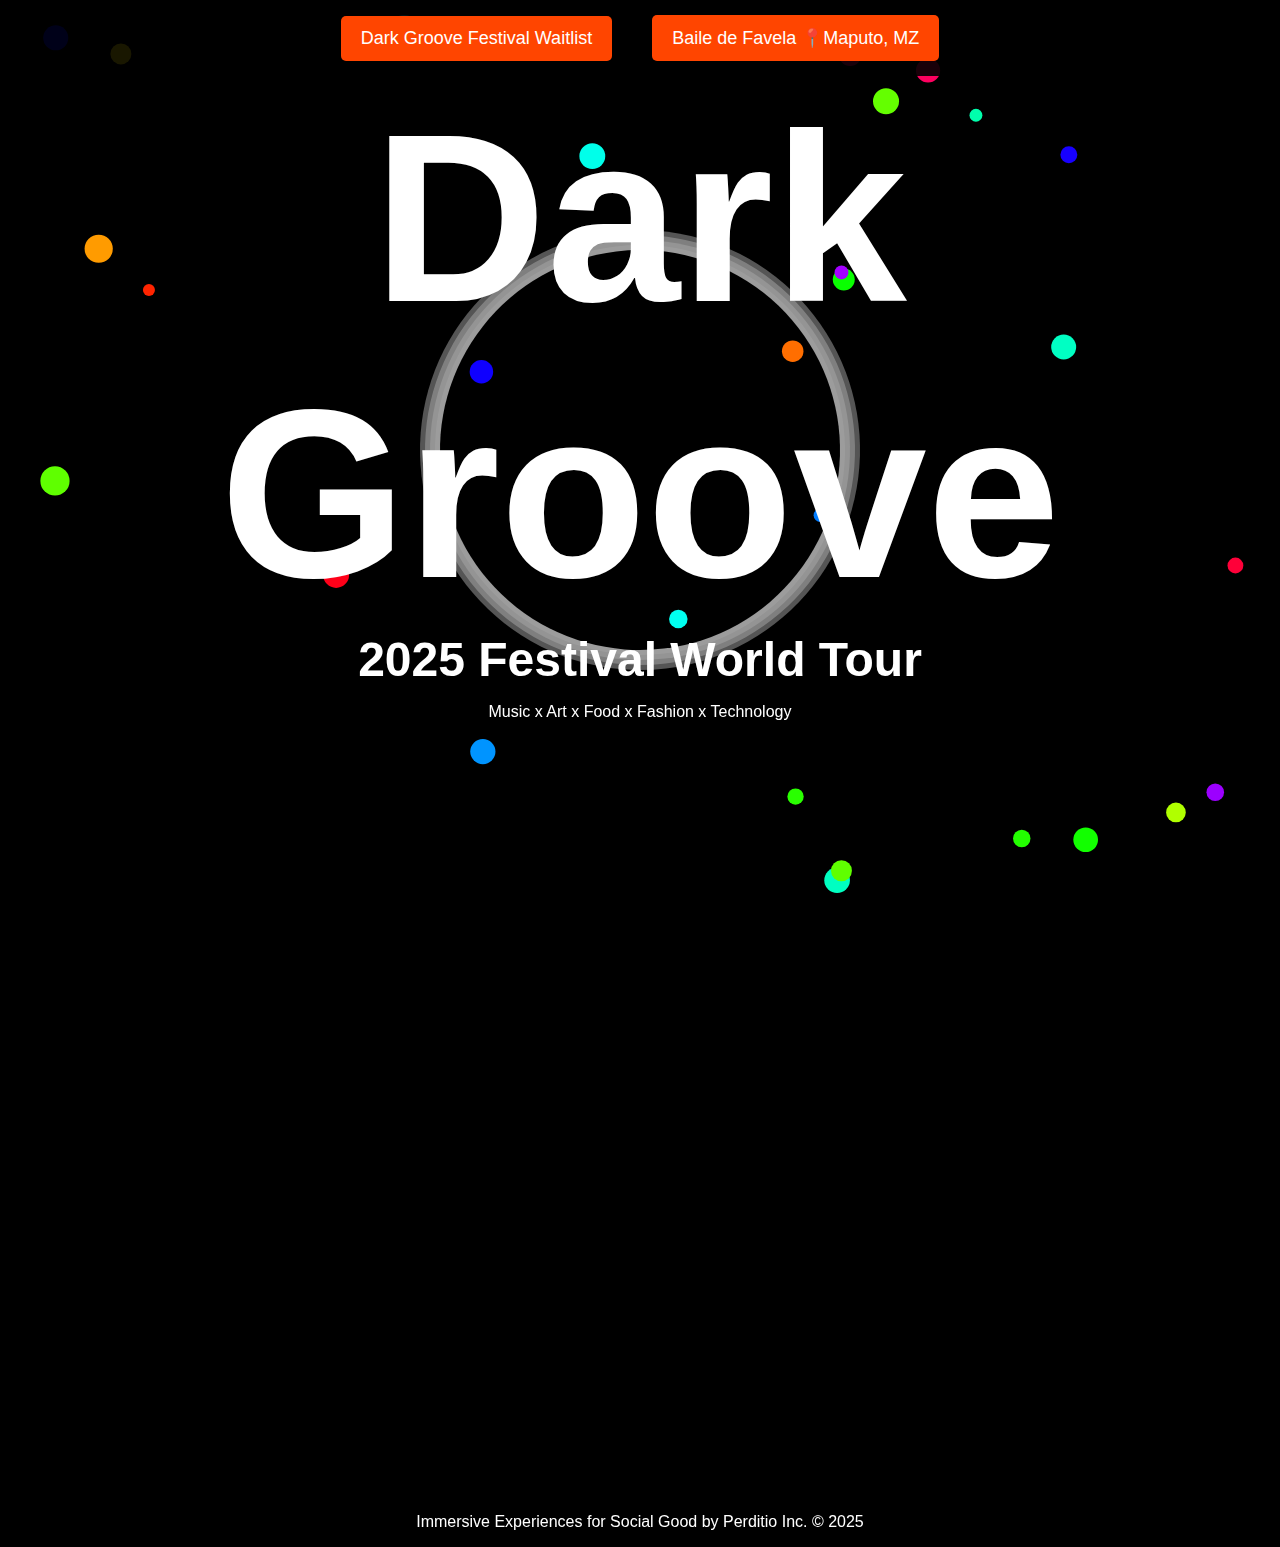
<file: index.html>
<!DOCTYPE html>
<html lang="en">
<head>
    <meta charset="UTF-8">
    <meta name="viewport" content="width=device-width, initial-scale=1.0">
    <title>Perditio</title>

    <!-- SEO Meta Tags -->
    <meta name="robots" content="index, follow"> <!-- Ensure indexing and crawling -->
    <meta name="description" content="Perditio Dark Groove Festival 2025 World Tour. Join our waiting list.">
    <meta name="keywords" content="Perditio, Dark Groove Festival, 2025 World Tour, music festival, immersive experiences, electronic music">
    <meta name="author" content="Perditio">

    <!-- Open Graph / Social Media Integration -->
    <meta property="og:title" content="Perditio - Dark Groove Festival 2025 World Tour" />
    <meta property="og:description" content="Sign up for notifications and be part of the Dark Groove 2025 journey. Don't miss the launch!" />
    <meta property="og:image" content="https://yourwebsite.com/path-to-image.jpg" />
    <meta property="og:url" content="https://yourwebsite.com" />
    <meta name="twitter:card" content="summary_large_image">
    
    <link rel="stylesheet" href="styles.css">

    <!-- Google tag (gtag.js) -->
    <script async src="https://www.googletagmanager.com/gtag/js?id=G-LGJ03DF5Z8"></script>
    <script>
      window.dataLayer = window.dataLayer || [];
      function gtag(){dataLayer.push(arguments);}
      gtag('js', new Date());    
      gtag('config', 'G-LGJ03DF5Z8');
    </script>
</head>

<body>
    <!-- // Main website navigation  -->
    <nav>
        <a href="/">Dark Groove Festival Waitlist</a>
        <a href="/bailedefavela">Baile de Favela 📍Maputo, MZ</a>
    </nav>

    <!-- Main Content -->
    <div id="globe-container">
        <canvas id="globe"></canvas> <!-- Canvas element for drawing -->
    </div>

    <div class="content">
        <h1>Dark Groove</h1>
        <h2>2025 Festival World Tour</h2>
        <p>Music x Art x Food x Fashion x Technology</p>

        <div class="form-container">
            <iframe 
              src="https://docs.google.com/forms/d/e/1FAIpQLSdsIZHQNtd1Kfn2RNs2yw3VqyIyQPyBiiGq5AQ0Jb3BnhcAjA/viewform?embedded=true" 
              frameborder="0" 
              marginheight="0" 
              marginwidth="0" 
              allowfullscreen>
              Loading…
            </iframe>
        </div>
          

        <p>Immersive Experiences for Social Good by Perditio Inc. &#169; 2025</p>

    </div>
    
    <script>
        // JavaScript to create a colorful glowing globe and bouncing stars
        document.addEventListener("DOMContentLoaded", () => {
            const canvas = document.getElementById('globe'); // Get canvas element
            const ctx = canvas.getContext('2d'); // Get 2D context

            // Set canvas size
            canvas.width = window.innerWidth;
            canvas.height = window.innerHeight;

            // Variables for globe size based on screen width
            const isMobile = window.innerWidth < 768; // Adjust threshold for mobile
            const globeRadius = isMobile ? 100 : 200; // Use 100 for mobile, 200 for desktop
            let globeAngle = 0;

            // Create an array for bouncing spheres (stars)
            const spheres = [];
            const sphereCount = 30;

            for (let i = 0; i < sphereCount; i++) {
                spheres.push({
                    x: Math.random() * canvas.width,
                    y: Math.random() * canvas.height,
                    radius: 5 + Math.random() * 10,
                    color: `hsl(${Math.random() * 360}, 100%, 50%)`,
                    speedX: (Math.random() - 0.5) * 2,
                    speedY: (Math.random() - 0.5) * 2
                });
            }

            // Draw the globe and bouncing spheres
            function draw() {
                ctx.clearRect(0, 0, canvas.width, canvas.height);

                // Draw the glowing effect around the globe
                ctx.save();
                ctx.translate(canvas.width / 2, canvas.height / 2);
                ctx.rotate(globeAngle);
                
                // Create a glowing effect by drawing multiple larger circles
                for (let glowRadius = globeRadius + 20; glowRadius > globeRadius - 60; glowRadius -= 5) {
                    ctx.fillStyle = `rgba(255, 255, 255, ${0.3 - (0.3 - (glowRadius - globeRadius) / 60)})`; // Gradient for glow
                    ctx.beginPath();
                    ctx.arc(0, 0, glowRadius, 0, Math.PI * 2);
                    ctx.fill();
                }

                // Draw the black globe
                ctx.fillStyle = 'black'; // Globe color
                ctx.beginPath();
                ctx.arc(0, 0, globeRadius, 0, Math.PI * 2);
                ctx.fill();
                ctx.restore();

                // Draw the bouncing spheres
                spheres.forEach(sphere => {
                    ctx.fillStyle = sphere.color;
                    ctx.beginPath();
                    ctx.arc(sphere.x, sphere.y, sphere.radius, 0, Math.PI * 2);
                    ctx.fill();

                    // Move the sphere
                    sphere.x += sphere.speedX;
                    sphere.y += sphere.speedY;

                    // Bounce off edges
                    if (sphere.x + sphere.radius > canvas.width || sphere.x - sphere.radius < 0) {
                        sphere.speedX *= -1;
                    }
                    if (sphere.y + sphere.radius > canvas.height || sphere.y - sphere.radius < 0) {
                        sphere.speedY *= -1;
                    }
                });

                globeAngle += 0.01; // Increase angle for spinning effect
                requestAnimationFrame(draw);
            }

            // Responsive design for window resizing
            window.addEventListener('resize', () => {
                canvas.width = window.innerWidth;
                canvas.height = window.innerHeight;
            });

            // Start the drawing loop
            draw();
        });
    </script>
</body>
</html>
</file>
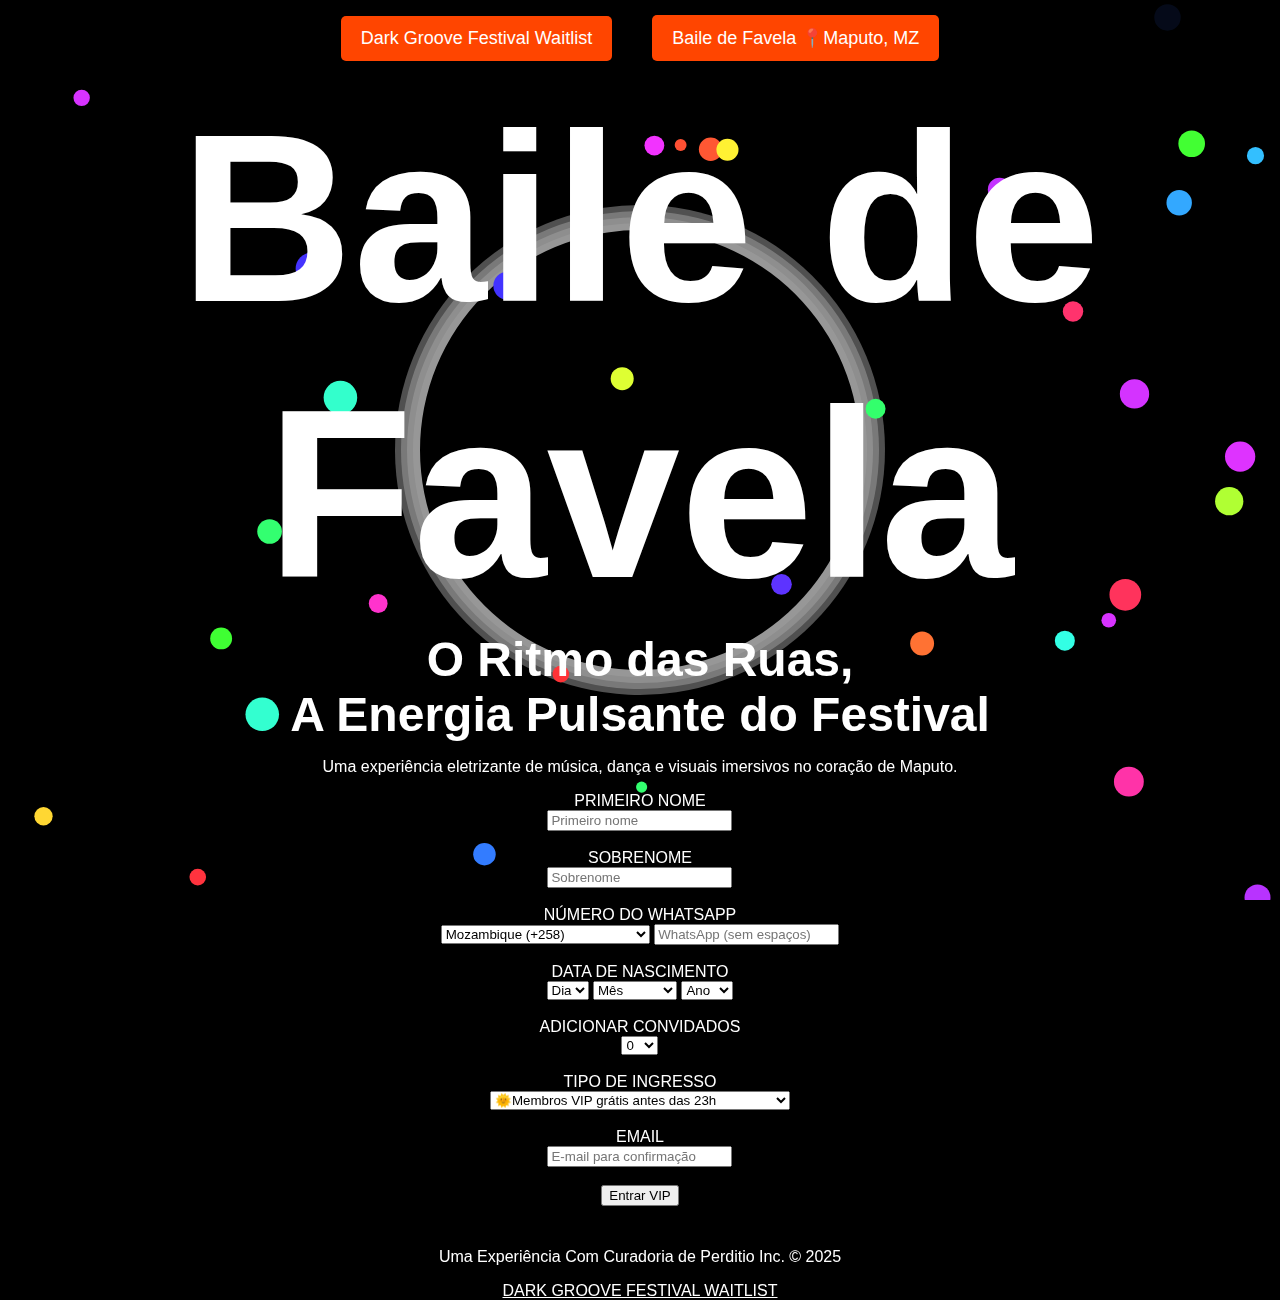
<file: bailedefavela/index.html>
<!DOCTYPE html>
<html lang="en">
<head>
    <meta charset="UTF-8">
    <meta name="viewport" content="width=device-width, initial-scale=1.0">
    <title>Baile de Favela</title>

    <!-- SEO Meta Tags -->
    <meta name="robots" content="index, follow">
    <meta name="description" content="Baile de Favela - An electrifying fusion of music, dance, and culture, powered by Perditio.">
    <meta name="keywords" content="Baile de Favela, Perditio, music festival, dance, electronic music, immersive experience">
    <meta name="author" content="Perditio">

    <!-- Open Graph / Social Media Integration -->
    <meta property="og:title" content="Baile de Favela - Perditio" />
    <meta property="og:description" content="Join us for an electrifying fusion of music, dance, and culture. Experience the ultimate vibe with Baile de Favela." />
    <meta property="og:image" content="https://yourwebsite.com/path-to-bailedefavela-image.jpg" />
    <meta property="og:url" content="https://perditio.com/bailedefavela" />
    <meta name="twitter:card" content="summary_large_image">

    <link rel="stylesheet" href="../styles.css">

    <!-- Google Analytics -->
    <script async src="https://www.googletagmanager.com/gtag/js?id=G-LGJ03DF5Z8"></script>
    <script>
      window.dataLayer = window.dataLayer || [];
      function gtag(){dataLayer.push(arguments);}
      gtag('js', new Date());    
      gtag('config', 'G-LGJ03DF5Z8');
    </script>
</head>

<body>
    <!-- Navigation Bar -->
    <nav>
        <a href="/">Dark Groove Festival Waitlist</a>
        <a href="/bailedefavela">Baile de Favela 📍Maputo, MZ</a>
    </nav>

    <!-- Main Content -->
    <div id="globe-container">
        <canvas id="globe"></canvas>
    </div>
    
    <div class="content">
        <h1>Baile de Favela</h1>
        <!-- <h2>The Rhythm of the Streets, </br> The Energy of the Festival</h2>
        <p>Experience an electrifying blend of music, dance, and immersive visuals.</p> -->
        <h2>O Ritmo das Ruas, </br> A Energia Pulsante do Festival</h2>
        <p>Uma experiência eletrizante de música, dança e visuais imersivos no coração de Maputo.</p>

        <form id="vipForm">
            <label for="countryCode">PRIMEIRO NOME</label><br>
            <input type="text" name="firstName" required placeholder="Primeiro nome" /><br><br>
            <label for="countryCode">SOBRENOME</label><br>
            <input type="text" name="lastName" required placeholder="Sobrenome" /><br><br>
            <label for="countryCode">NÚMERO DO WHATSAPP</label><br>
                <select id="countryCode" name="countryCode" required>
                <option value="+93">Afghanistan (+93)</option>
                <option value="+355">Albania (+355)</option>
                <option value="+213">Algeria (+213)</option>
                <option value="+376">Andorra (+376)</option>
                <option value="+244">Angola (+244)</option>
                <option value="+54">Argentina (+54)</option>
                <option value="+374">Armenia (+374)</option>
                <option value="+61">Australia (+61)</option>
                <option value="+43">Austria (+43)</option>
                <option value="+994">Azerbaijan (+994)</option>
                <option value="+973">Bahrain (+973)</option>
                <option value="+880">Bangladesh (+880)</option>
                <option value="+375">Belarus (+375)</option>
                <option value="+32">Belgium (+32)</option>
                <option value="+229">Benin (+229)</option>
                <option value="+975">Bhutan (+975)</option>
                <option value="+591">Bolivia (+591)</option>
                <option value="+387">Bosnia & Herzegovina (+387)</option>
                <option value="+267">Botswana (+267)</option>
                <option value="+55">Brazil (+55)</option>
                <option value="+359">Bulgaria (+359)</option>
                <option value="+226">Burkina Faso (+226)</option>
                <option value="+257">Burundi (+257)</option>
                <option value="+855">Cambodia (+855)</option>
                <option value="+237">Cameroon (+237)</option>
                <option value="+1">Canada (+1)</option>
                <option value="+238">Cape Verde (+238)</option>
                <option value="+236">Central African Republic (+236)</option>
                <option value="+235">Chad (+235)</option>
                <option value="+56">Chile (+56)</option>
                <option value="+86">China (+86)</option>
                <option value="+57">Colombia (+57)</option>
                <option value="+269">Comoros (+269)</option>
                <option value="+243">Congo (DRC) (+243)</option>
                <option value="+242">Congo (Republic) (+242)</option>
                <option value="+506">Costa Rica (+506)</option>
                <option value="+385">Croatia (+385)</option>
                <option value="+53">Cuba (+53)</option>
                <option value="+357">Cyprus (+357)</option>
                <option value="+420">Czech Republic (+420)</option>
                <option value="+45">Denmark (+45)</option>
                <option value="+253">Djibouti (+253)</option>
                <option value="+1">Dominican Republic (+1)</option>
                <option value="+593">Ecuador (+593)</option>
                <option value="+20">Egypt (+20)</option>
                <option value="+503">El Salvador (+503)</option>
                <option value="+240">Equatorial Guinea (+240)</option>
                <option value="+291">Eritrea (+291)</option>
                <option value="+372">Estonia (+372)</option>
                <option value="+251">Ethiopia (+251)</option>
                <option value="+679">Fiji (+679)</option>
                <option value="+358">Finland (+358)</option>
                <option value="+33">France (+33)</option>
                <option value="+241">Gabon (+241)</option>
                <option value="+220">Gambia (+220)</option>
                <option value="+995">Georgia (+995)</option>
                <option value="+49">Germany (+49)</option>
                <option value="+233">Ghana (+233)</option>
                <option value="+30">Greece (+30)</option>
                <option value="+502">Guatemala (+502)</option>
                <option value="+224">Guinea (+224)</option>
                <option value="+245">Guinea-Bissau (+245)</option>
                <option value="+592">Guyana (+592)</option>
                <option value="+509">Haiti (+509)</option>
                <option value="+504">Honduras (+504)</option>
                <option value="+36">Hungary (+36)</option>
                <option value="+354">Iceland (+354)</option>
                <option value="+91">India (+91)</option>
                <option value="+62">Indonesia (+62)</option>
                <option value="+98">Iran (+98)</option>
                <option value="+964">Iraq (+964)</option>
                <option value="+353">Ireland (+353)</option>
                <option value="+972">Israel (+972)</option>
                <option value="+39">Italy (+39)</option>
                <option value="+225">Ivory Coast (+225)</option>
                <option value="+81">Japan (+81)</option>
                <option value="+962">Jordan (+962)</option>
                <option value="+7">Kazakhstan (+7)</option>
                <option value="+254">Kenya (+254)</option>
                <option value="+965">Kuwait (+965)</option>
                <option value="+996">Kyrgyzstan (+996)</option>
                <option value="+856">Laos (+856)</option>
                <option value="+371">Latvia (+371)</option>
                <option value="+961">Lebanon (+961)</option>
                <option value="+266">Lesotho (+266)</option>
                <option value="+231">Liberia (+231)</option>
                <option value="+218">Libya (+218)</option>
                <option value="+423">Liechtenstein (+423)</option>
                <option value="+370">Lithuania (+370)</option>
                <option value="+352">Luxembourg (+352)</option>
                <option value="+261">Madagascar (+261)</option>
                <option value="+265">Malawi (+265)</option>
                <option value="+60">Malaysia (+60)</option>
                <option value="+960">Maldives (+960)</option>
                <option value="+223">Mali (+223)</option>
                <option value="+356">Malta (+356)</option>
                <option value="+222">Mauritania (+222)</option>
                <option value="+230">Mauritius (+230)</option>
                <option value="+52">Mexico (+52)</option>
                <option value="+373">Moldova (+373)</option>
                <option value="+377">Monaco (+377)</option>
                <option value="+976">Mongolia (+976)</option>
                <option value="+382">Montenegro (+382)</option>
                <option value="+212">Morocco (+212)</option>
                <option value="+95">Myanmar (+95)</option>
                <option value="+258" selected>Mozambique (+258)</option>
                <option value="+264">Namibia (+264)</option>
                <option value="+977">Nepal (+977)</option>
                <option value="+31">Netherlands (+31)</option>
                <option value="+64">New Zealand (+64)</option>
                <option value="+505">Nicaragua (+505)</option>
                <option value="+227">Niger (+227)</option>
                <option value="+234">Nigeria (+234)</option>
                <option value="+47">Norway (+47)</option>
                <option value="+968">Oman (+968)</option>
                <option value="+92">Pakistan (+92)</option>
                <option value="+507">Panama (+507)</option>
                <option value="+595">Paraguay (+595)</option>
                <option value="+51">Peru (+51)</option>
                <option value="+63">Philippines (+63)</option>
                <option value="+48">Poland (+48)</option>
                <option value="+351">Portugal (+351)</option>
                <option value="+974">Qatar (+974)</option>
                <option value="+40">Romania (+40)</option>
                <option value="+7">Russia (+7)</option>
                <option value="+250">Rwanda (+250)</option>
                <option value="+966">Saudi Arabia (+966)</option>
                <option value="+221">Senegal (+221)</option>
                <option value="+381">Serbia (+381)</option>
                <option value="+248">Seychelles (+248)</option>
                <option value="+232">Sierra Leone (+232)</option>
                <option value="+65">Singapore (+65)</option>
                <option value="+421">Slovakia (+421)</option>
                <option value="+386">Slovenia (+386)</option>
                <option value="+27">South Africa (+27)</option>
                <option value="+82">South Korea (+82)</option>
                <option value="+34">Spain (+34)</option>
                <option value="+94">Sri Lanka (+94)</option>
                <option value="+249">Sudan (+249)</option>
                <option value="+597">Suriname (+597)</option>
                <option value="+268">Swaziland (+268)</option>
                <option value="+46">Sweden (+46)</option>
                <option value="+41">Switzerland (+41)</option>
                <option value="+963">Syria (+963)</option>
                <option value="+886">Taiwan (+886)</option>
                <option value="+992">Tajikistan (+992)</option>
                <option value="+255">Tanzania (+255)</option>
                <option value="+66">Thailand (+66)</option>
                <option value="+228">Togo (+228)</option>
                <option value="+216">Tunisia (+216)</option>
                <option value="+90">Turkey (+90)</option>
                <option value="+993">Turkmenistan (+993)</option>
                <option value="+256">Uganda (+256)</option>
                <option value="+380">Ukraine (+380)</option>
                <option value="+971">United Arab Emirates (+971)</option>
                <option value="+44">United Kingdom (+44)</option>
                <option value="+1">United States (+1)</option>
                <option value="+598">Uruguay (+598)</option>
                <option value="+998">Uzbekistan (+998)</option>
                <option value="+58">Venezuela (+58)</option>
                <option value="+84">Vietnam (+84)</option>
                <option value="+967">Yemen (+967)</option>
                <option value="+260">Zambia (+260)</option>
                <option value="+263">Zimbabwe (+263)</option>
            </select>
            <input type="text" name="whatsappNumber" required placeholder="WhatsApp (sem espaços)" /><br><br>
            <label for="birthday">DATA DE NASCIMENTO</label><br>
            <select name="birthDay" required>
                <option value="">Dia</option>
                <!-- 1 a 31 -->
                <!-- JS irá preencher -->
              </select>
              
              <select name="birthMonth" required>
                <option value="">Mês</option>
                <option value="01">Janeiro</option>
                <option value="02">Fevereiro</option>
                <option value="03">Março</option>
                <option value="04">Abril</option>
                <option value="05">Maio</option>
                <option value="06">Junho</option>
                <option value="07">Julho</option>
                <option value="08">Agosto</option>
                <option value="09">Setembro</option>
                <option value="10">Outubro</option>
                <option value="11">Novembro</option>
                <option value="12">Dezembro</option>
              </select>
              
              <select name="birthYear" required>
                <option value="">Ano</option>
                <!-- JS irá preencher -->
              </select><br><br>
            <label for="guestCount">ADICIONAR CONVIDADOS</label><br>
            <select id="guestCount" name="guestCount">
              <option value="0" selected>0</option>
              <option value="1">1</option>
              <option value="2">2</option>
              <option value="3">3</option>
              <option value="4">4</option>
              <option value="5">5</option>
              <option value="6">6</option>
              <option value="7">7</option>
              <option value="8">8</option>
              <option value="9">9</option>
              <option value="10">10</option>
            </select><br><br>           
            <div id="guestContainer"></div>  
            <label for="ticketType">TIPO DE INGRESSO</label><br>
            <select name="ticketType" required>
                <option value="guest" selected>🌞Membros VIP grátis antes das 23h</option>
                <option value="presale" disabled>👑VIP+ Pré-Venda 500MZN Entrada Expedida</option>
             </select><br><br> 
            <div id="paymentSection" style="display: none;">
                <label for="mpesaPhone">Número M-PESA:</label><br>
                <input type="text" name="mpesaPhone" id="mpesaPhone" placeholder="Número M-PESA" /><br><br>
                <p id="paymentStatus" style="margin-top: 5px;"></p>
            </div>                      
            <label for="email">EMAIL</label><br>
            <input type="email" name="email" required placeholder="E-mail para confirmação" /><br><br>
            <button type="submit" id="submitButton">Entrar VIP</button>
          </form>
          
          <p id="statusMessage" style="margin-top: 10px;"></p>
          
          <script>
            document.getElementById("vipForm").addEventListener("submit", async function (e) {
            e.preventDefault();

            const form = e.target;
            const submitButton = document.getElementById("submitButton");
            const ticketType = form.ticketType.value;
            const guestCount = parseInt(form.guestCount.value || "0", 10);
            const totalAmount = 500 * (1 + guestCount);

            // Reset
            document.getElementById("statusMessage").innerText = "";
            submitButton.disabled = true;
            submitButton.textContent = "🔄 Processando...";

            // Validate WhatsApp number
            const whatsappNumber = form.whatsappNumber.value.trim().replace(/\s+/g, "");
            if (!/^\d{7,}$/.test(whatsappNumber)) {
                form.whatsappNumber.style.border = "2px solid red";
                document.getElementById("statusMessage").innerText = "❌ Insira um número de WhatsApp válido.";
                submitButton.disabled = false;
                submitButton.textContent = "Entrar VIP";
                return;
            } else {
                form.whatsappNumber.style.border = "";
            }

            // Validate email
            const email = form.email.value.trim();
            if (!/^[^\s@]+@[^\s@]+\.[^\s@]+$/.test(email)) {
                document.getElementById("statusMessage").innerText = "❌ Insira um endereço de e-mail válido.";
                submitButton.disabled = false;
                submitButton.textContent = "Entrar VIP";
                return;
            }

            // Validate birthday
            const dia = form.birthDay.value, mes = form.birthMonth.value, ano = form.birthYear.value;
            if (!dia || !mes || !ano) {
                document.getElementById("statusMessage").innerText = "❌ Por favor, selecione uma data de nascimento válida.";
                submitButton.disabled = false;
                submitButton.textContent = "Entrar VIP";
                return;
            }

            const birthday = `${ano}-${mes}-${dia}`;
            const whatsapp = form.countryCode.value + whatsappNumber;

            // ✅ Presale logic: require M-PESA number
            let mpesaPhone = "";
            if (ticketType === "presale") {
                mpesaPhone = document.getElementById("mpesaPhone").value.trim();
                if (!/^\d{8,}$/.test(mpesaPhone)) {
                document.getElementById("statusMessage").innerText = "❌ Insira um número M-PESA válido.";
                submitButton.disabled = false;
                submitButton.textContent = `Entrar VIP+ e Pagar ${totalAmount}MZN`;
                return;
                }

                // 🔄 Optionally: trigger M-PESA payment here
                const paymentStatus = document.getElementById("paymentStatus");
                paymentStatus.innerText = "🔄 Processando pagamento...";

                try {
                const paymentResponse = await fetch("https://your-server-or-cloud-function.com/mpesa-payment", {
                    method: "POST",
                    headers: { "Content-Type": "application/json" },
                    body: JSON.stringify({ phoneNumber: mpesaPhone, amount: totalAmount })
                });

                const paymentData = await paymentResponse.json();
                if (!paymentData.success) throw new Error("Falha no pagamento");
                paymentStatus.innerText = "✅ Pagamento confirmado!";
                } catch (err) {
                paymentStatus.innerText = "❌ Erro no pagamento. Tente novamente.";
                submitButton.disabled = false;
                submitButton.textContent = `Entrar VIP+ e Pagar ${totalAmount}MZN`;
                return;
                }
            }

            // Send to Google Apps Script
            const data = new URLSearchParams({
                firstName: form.firstName.value,
                lastName: form.lastName.value,
                whatsapp,
                email,
                birthday,
                guestCount: guestCount.toString(),
                ticketType,
                mpesaPhone
            });

            fetch("https://script.google.com/macros/s/AKfycbxKQ3lh8doSBGPLJ7BK_xEEqs0U7BfnRGY7lUt-IroOTKIfvCQIRwVoXuEDrOtcV4bZ8A/exec", {
                method: "POST",
                mode: "no-cors",
                body: data
            })
                .then(() => {
                document.getElementById("statusMessage").innerText = "✅ Agora você é um membro VIP!";
                form.reset();
                submitButton.textContent = "Entrar VIP";
                submitButton.disabled = false;
                window.scrollTo({ top: 0, behavior: "smooth" });
                })
                .catch((error) => {
                console.warn("Erro:", error);
                document.getElementById("statusMessage").innerText = "✅ Agora você é um membro VIP!";
                submitButton.textContent = "Entrar VIP";
                submitButton.disabled = false;
                });
            });
          </script>     
           
           <script>
            //M-PESA VIEW
            document.addEventListener("DOMContentLoaded", function () {
              const ticketDropdown = document.querySelector('select[name="ticketType"]');
              const paymentSection = document.getElementById("paymentSection");
          
              ticketDropdown.addEventListener("change", function (e) {
                const selected = e.target.value;
                if (selected === "presale") {
                  paymentSection.style.display = "block";
                } else {
                  paymentSection.style.display = "none";
                }
              });
            });

            // //M-PESA LOGIC
            // document.getElementById("payButton").addEventListener("click", function () {
            // const phone = document.getElementById("mpesaPhone").value;
            // const status = document.getElementById("paymentStatus");

            // status.innerText = "🔄 Processando pagamento...";

            // fetch("https://your-server-or-cloud-function.com/mpesa-payment", {
            //     method: "POST",
            //     headers: { "Content-Type": "application/json" },
            //     body: JSON.stringify({ phoneNumber: phone, amount: 500 })
            // })
            // .then(res => res.json())
            // .then(data => {
            //     if (data.success) {
            //     status.innerText = "✅ Pagamento concluído!";
            //     } else {
            //     status.innerText = "❌ Falha no pagamento. Tente novamente.";
            //     }
            // })
            // .catch(err => {
            //     console.error(err);
            //     status.innerText = "❌ Erro ao processar. Verifique a conexão.";
            // });
            // });
          </script>
          
        <p>Uma Experiência Com Curadoria de Perditio Inc. &#169; 2025</p>
        <a href="/" style="color: white; text-decoration: underline;">DARK GROOVE FESTIVAL WAITLIST</a>
    </div>

    <script>
        // Preencher os dias (1 a 31)
        const daySelect = document.querySelector('select[name="birthDay"]');
        for (let d = 1; d <= 31; d++) {
          const option = document.createElement("option");
          option.value = d.toString().padStart(2, "0");
          option.textContent = d;
          daySelect.appendChild(option);
        }
      
        // Preencher os anos (últimos 100 anos)
        const yearSelect = document.querySelector('select[name="birthYear"]');
        const currentYear = new Date().getFullYear();
        for (let y = currentYear - 10; y >= currentYear - 100; y--) {
          const option = document.createElement("option");
          option.value = y;
          option.textContent = y;
          yearSelect.appendChild(option);
        }
    </script>

    <script>
        document.addEventListener("DOMContentLoaded", function () {
        const ticketTypeSelect = document.querySelector('select[name="ticketType"]');
        const guestCountSelect = document.querySelector('select[name="guestCount"]');
        const submitButton = document.getElementById("submitButton");
    
        function updateButtonText() {
            const ticketType = ticketTypeSelect.value;
            const guestCount = parseInt(guestCountSelect.value || "0", 10);
            const totalTickets = 1 + guestCount;
    
            if (ticketType === "presale") {
            const totalAmount = 500 * totalTickets;
            submitButton.textContent = `Entrar VIP+ e Pagar ${totalAmount}MZN`;
            } else {
            submitButton.textContent = "Entrar VIP";
            }
        }
    
        // Trigger on load
        updateButtonText();
    
        // Recalculate on ticket type or guest count change
        ticketTypeSelect.addEventListener("change", updateButtonText);
        guestCountSelect.addEventListener("change", updateButtonText);
        });
    </script>
  
    <script>
        // JavaScript for the glowing globe effect
        document.addEventListener("DOMContentLoaded", () => {
            const canvas = document.getElementById('globe');
            const ctx = canvas.getContext('2d');

            canvas.width = window.innerWidth;
            canvas.height = window.innerHeight;

            const isMobile = window.innerWidth < 768;
            const globeRadius = isMobile ? 120 : 220;
            let globeAngle = 0;

            const spheres = [];
            const sphereCount = 40;

            for (let i = 0; i < sphereCount; i++) {
                spheres.push({
                    x: Math.random() * canvas.width,
                    y: Math.random() * canvas.height,
                    radius: 5 + Math.random() * 12,
                    color: `hsl(${Math.random() * 360}, 100%, 60%)`,
                    speedX: (Math.random() - 0.5) * 3,
                    speedY: (Math.random() - 0.5) * 3
                });
            }

            function draw() {
                ctx.clearRect(0, 0, canvas.width, canvas.height);

                ctx.save();
                ctx.translate(canvas.width / 2, canvas.height / 2);
                ctx.rotate(globeAngle);

                for (let glowRadius = globeRadius + 25; glowRadius > globeRadius - 80; glowRadius -= 6) {
                    ctx.fillStyle = `rgba(255, 255, 255, ${0.2 - (0.2 - (glowRadius - globeRadius) / 80)})`;
                    ctx.beginPath();
                    ctx.arc(0, 0, glowRadius, 0, Math.PI * 2);
                    ctx.fill();
                }

                ctx.fillStyle = 'black';
                ctx.beginPath();
                ctx.arc(0, 0, globeRadius, 0, Math.PI * 2);
                ctx.fill();
                ctx.restore();

                spheres.forEach(sphere => {
                    ctx.fillStyle = sphere.color;
                    ctx.beginPath();
                    ctx.arc(sphere.x, sphere.y, sphere.radius, 0, Math.PI * 2);
                    ctx.fill();

                    sphere.x += sphere.speedX;
                    sphere.y += sphere.speedY;

                    if (sphere.x + sphere.radius > canvas.width || sphere.x - sphere.radius < 0) {
                        sphere.speedX *= -1;
                    }
                    if (sphere.y + sphere.radius > canvas.height || sphere.y - sphere.radius < 0) {
                        sphere.speedY *= -1;
                    }
                });

                globeAngle += 0.01;
                requestAnimationFrame(draw);
            }

            window.addEventListener('resize', () => {
                canvas.width = window.innerWidth;
                canvas.height = window.innerHeight;
            });

            draw();
        });
    </script>
</body>
</html>
</file>
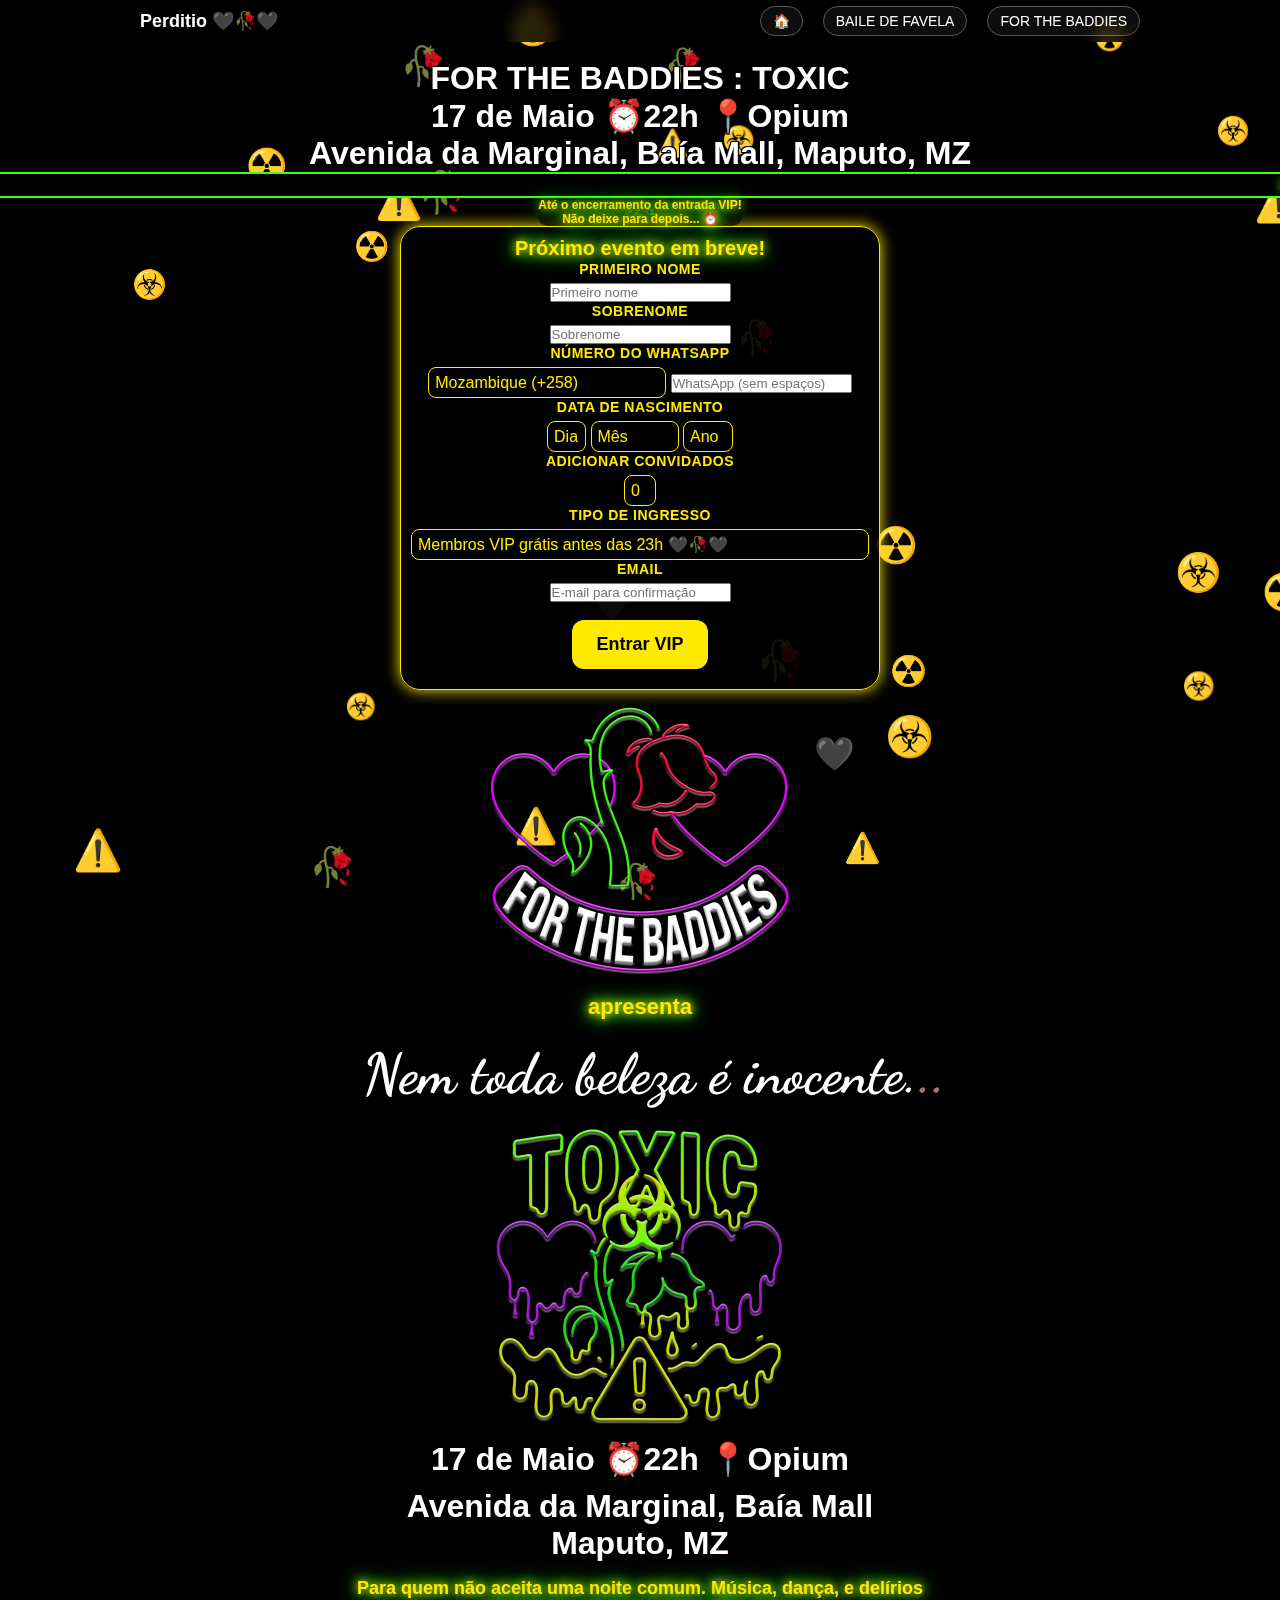
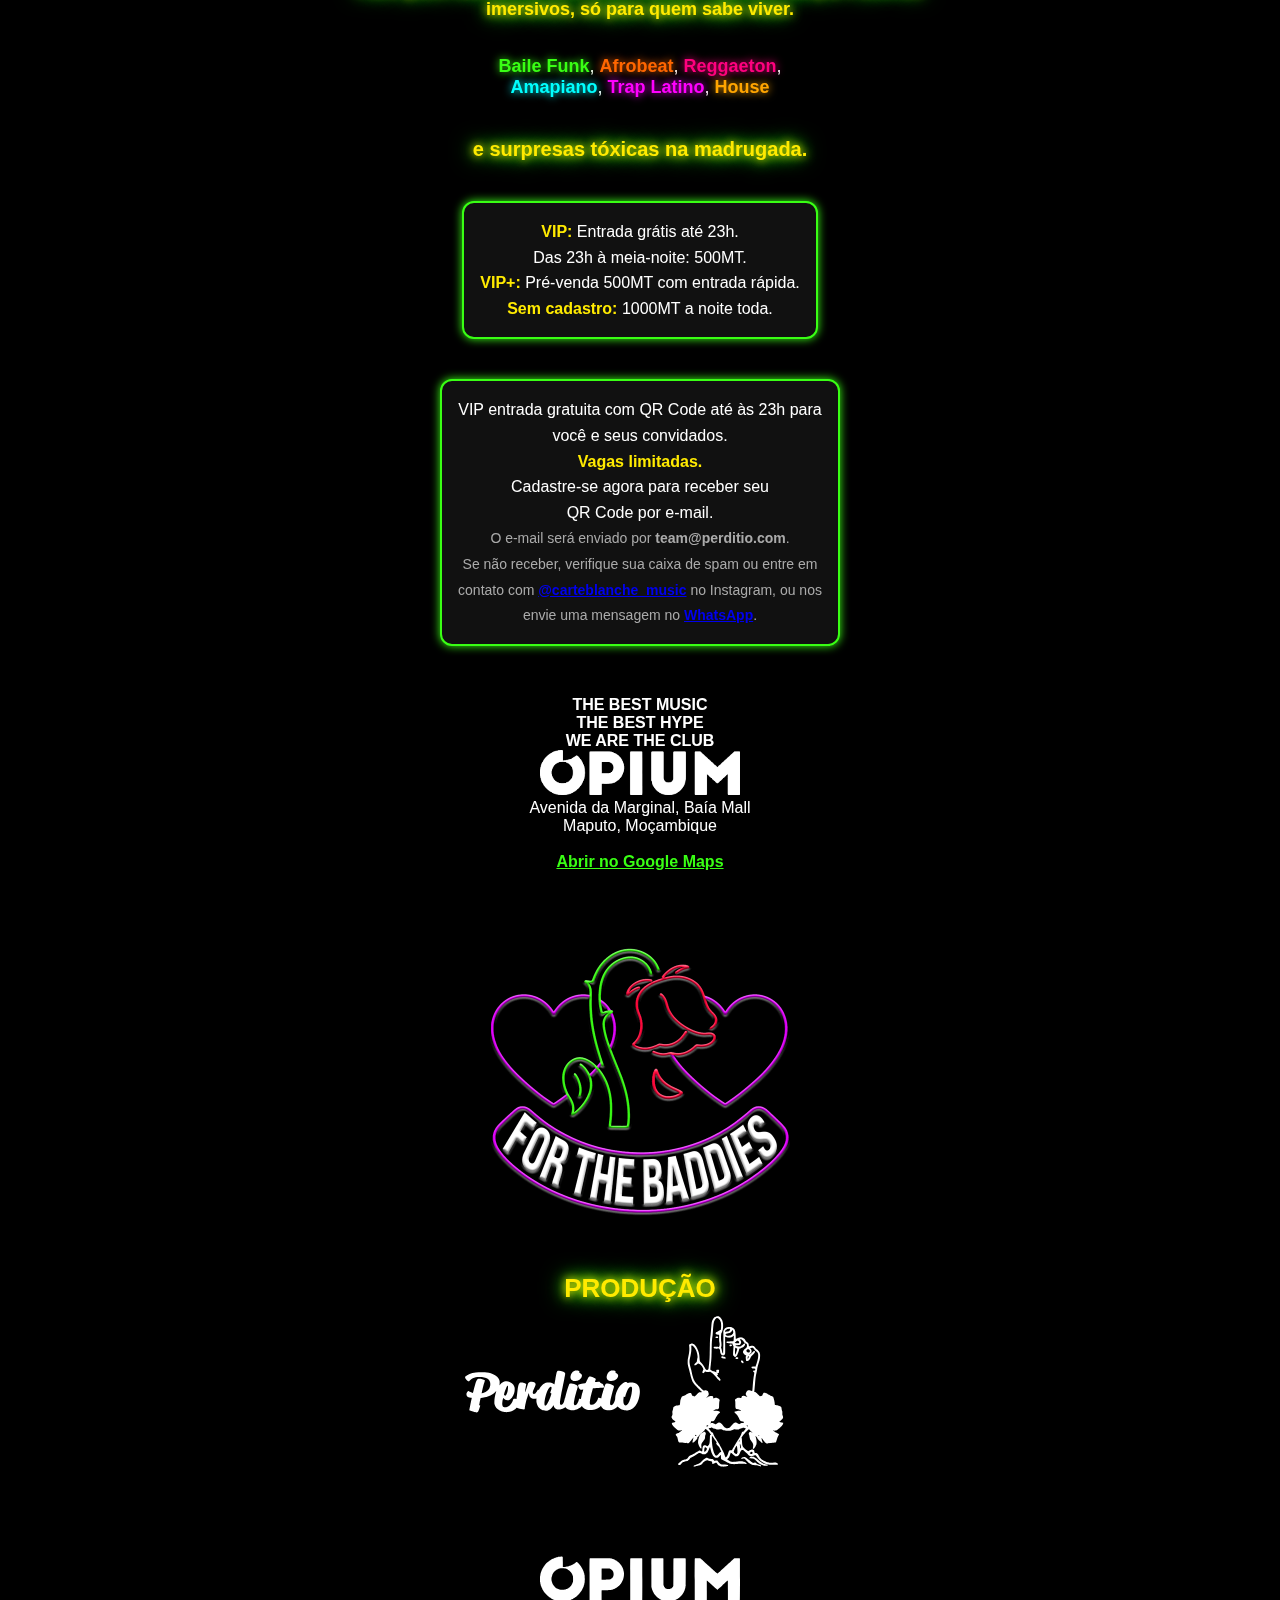
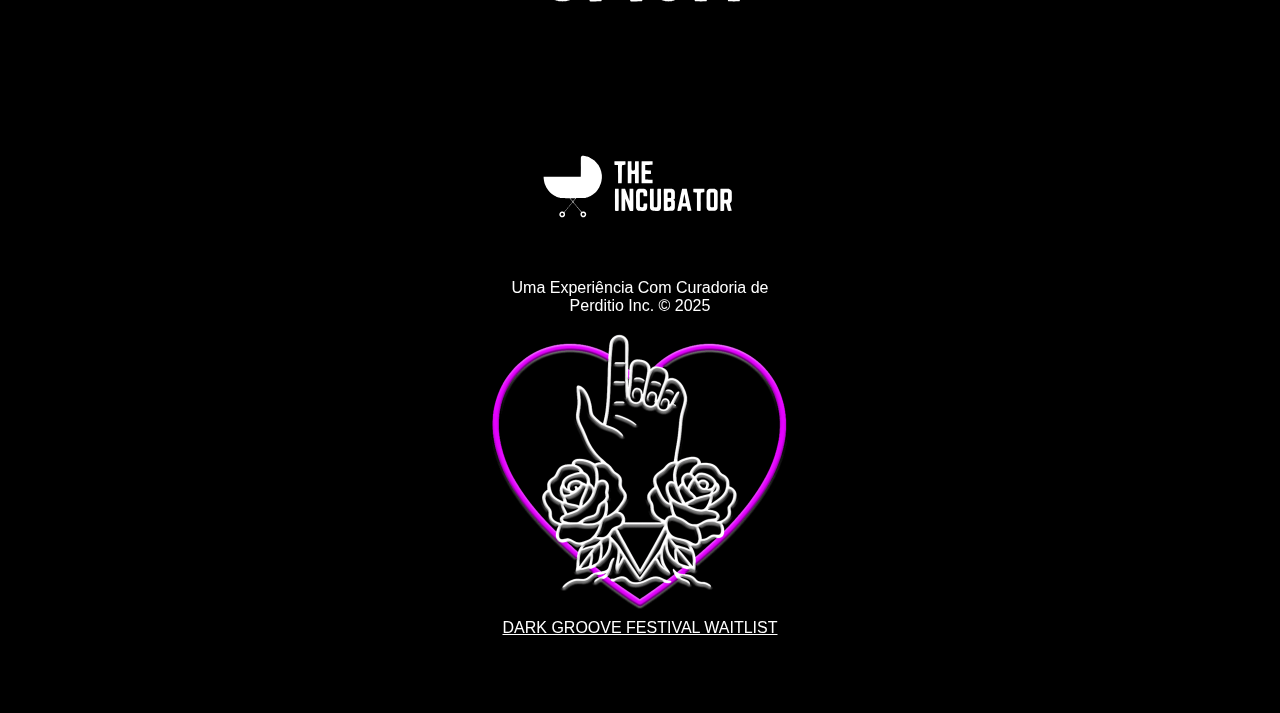
<file: for-the-baddies/index.html>
<!DOCTYPE html>
<html lang="en">
<head>
    <meta charset="UTF-8">
    <meta name="viewport" content="width=device-width, initial-scale=1.0">
    <title>For The Baddies</title>
    <link rel="icon" href="../assets/images/toxic-favicon.ico" type="../assets/image/x-icon">

    <!-- SEO Meta Tags -->
    <meta name="robots" content="index, follow">
    <meta name="description" content="For The Baddies: TOXIC – Uma fusão eletrizante de música, dança e cultura, com a energia da Perditio.">
    <meta name="keywords" content="For The Baddies, Perditio, music festival, dance, open format music, electronic dance music, house music, immersive experience">
    <meta name="author" content="Perditio">

    <!-- Open Graph / Social Media Integration -->
    <meta property="og:title" content="For The Baddies : ☣️⚠️TOXIC⚠️☣️ by Perditio🖤🥀🖤" />
    <meta property="og:description" content="Membro VIP? Entrada Grátis até 23h. VIP+? Entrada Expedita. Experimente a noite mais tóxica de Maputo com For The Baddies." />
    <meta property="og:image" content="https://perditio.com/assets/images/toxic-website-preview-icon.jpg" />
    <meta property="og:url" content="https://perditio.com/for-the-baddies" />
    <meta name="twitter:card" content="summary_large_image">

    <link rel="stylesheet" href="../assets/css/styles.css">

    <!-- Cursive Font 43KB -->
    <link href="https://fonts.googleapis.com/css2?family=Dancing+Script:wght@400&display=swap" rel="stylesheet">

    <!-- Google Analytics -->
    <script async src="https://www.googletagmanager.com/gtag/js?id=G-LGJ03DF5Z8"></script>
    <script>
      window.dataLayer = window.dataLayer || [];
      function gtag(){dataLayer.push(arguments);}
      gtag('js', new Date());    
      gtag('config', 'G-LGJ03DF5Z8');
    </script>

    <!-- Meta Pixel Code -->
    <script>
        !function(f,b,e,v,n,t,s)
        {if(f.fbq)return;n=f.fbq=function(){n.callMethod?
        n.callMethod.apply(n,arguments):n.queue.push(arguments)};
        if(!f._fbq)f._fbq=n;n.push=n;n.loaded=!0;n.version='2.0';
        n.queue=[];t=b.createElement(e);t.async=!0;
        t.src=v;s=b.getElementsByTagName(e)[0];
        s.parentNode.insertBefore(t,s)}(window, document,'script',
        'https://connect.facebook.net/en_US/fbevents.js');
        fbq('init', '4130123170642848');
        fbq('track', 'PageView');
    </script>
        <noscript><img height="1" width="1" style="display:none"
        src="https://www.facebook.com/tr?id=4130123170642848&ev=PageView&noscript=1"
        />
    </noscript>
    <!-- End Meta Pixel Code -->

    <!-- Auto-populate UTM Fields -->
    <script>
        function populateUTMFields() {
          const urlParams = new URLSearchParams(window.location.search);
          const utmFields = [
            "utm_source",
            "utm_medium",
            "utm_campaign",
            "utm_content",
            "ad_id",
            "adset_id",
            "campaign_id",
            "ad_name", 
            "adset_name"
          ];
      
          utmFields.forEach(param => {
            const field = document.querySelector(`input[name="${param}"]`);
            if (field && urlParams.has(param)) {
              field.value = urlParams.get(param);
            }
          });
        }
      
        document.addEventListener("DOMContentLoaded", populateUTMFields);
    </script>
      

    <style>
        @keyframes highlightFlash {
        0% {
            background-color: #ffea00;
            box-shadow: 0 0 15px #ffea00, 0 0 30px #ffea00;
            color: black;
        }
        100% {
            background-color: transparent;
            box-shadow: none;
            color: inherit;
        }
        }
        
        .highlight-select {
        animation: highlightFlash 1s ease-in-out;
        transition: background-color 0.3s ease;
        }

        input:focus, select:focus {
        outline: none;
        box-shadow: 0 0 12px #ffea00, 0 0 20px #ffea00;
        border-color: #ffea00;
        }
    </style>

    <style>
        select {
        background-color: black;
        color: #ffea00;
        border: 1px solid #ffea00;
        border-radius: 8px;
        padding: 6px;
        font-size: 16px;
        appearance: none;
        -webkit-appearance: none;
        -moz-appearance: none;
        }
    </style>
    
    <style>
        label {
          font-size: 14px;
          color: #ffea00;
          font-weight: bold;
          text-transform: uppercase;
          letter-spacing: 0.5px;
          margin-bottom: 6px;
          display: inline-block;
        }
      </style>
      <style>
        @keyframes buttonPulse {
          0% {
            background-color: #ffea00;
            color: black;
            box-shadow: 0 0 12px #ffea00, 0 0 24px #ffea00;
            transform: scale(1);
          }
          50% {
            background-color: #39ff14;
            color: black;
            box-shadow: 0 0 20px #39ff14, 0 0 40px #39ff14;
            transform: scale(1.05);
          }
          100% {
            background-color: #ffea00;
            color: black;
            box-shadow: 0 0 12px #ffea00, 0 0 24px #ffea00;
            transform: scale(1);
          }
        }
      
        #submitButton {
          background-color: #ffea00;
          color: black;
          border: none;
          padding: 14px 24px;
          font-size: 18px;
          font-weight: bold;
          border-radius: 12px;
          cursor: pointer;
          animation: buttonPulse 2.2s infinite ease-in-out;
          transition: transform 0.2s ease, box-shadow 0.2s ease;
        }
      
        #submitButton:hover {
          transform: scale(1.08);
          box-shadow: 0 0 24px #ffea00, 0 0 48px #39ff14;
        }

        #downloadButton {
          background-color: #ffea00;
          color: black;
          border: none;
          padding: 14px 24px;
          font-size: 18px;
          font-weight: bold;
          border-radius: 12px;
          cursor: pointer;
          animation: buttonPulse 2.2s infinite ease-in-out;
          transition: transform 0.2s ease, box-shadow 0.2s ease;
        }
      
        #downloadButton:hover {
          transform: scale(1.08);
          box-shadow: 0 0 24px #ffea00, 0 0 48px #39ff14;
        }
      </style>

    <style>
        .genre {
        font-weight: bold;
        text-shadow: 0 0 8px currentColor;
        display: inline-block;
        transform: scale(1);
        transition: transform 0.3s ease-in-out;
        }
        
        .genre1, .genre2, .genre3, .genre4, .genre5, .genre6 {
        animation: genrePulse 6s infinite ease-in-out;
        }
        
        .genre1 { animation-delay: 0s; }
        .genre2 { animation-delay: 1s; }
        .genre3 { animation-delay: 2s; }
        .genre4 { animation-delay: 3s; }
        .genre5 { animation-delay: 4s; }
        .genre6 { animation-delay: 5s; }
        
        @keyframes genrePulse {
        0%, 100% { transform: scale(1); }
        10% { transform: scale(1.35); text-shadow: 0 0 12px currentColor, 0 0 20px currentColor; }
        20% { transform: scale(1); }
        }
    </style>
    
    <style>
        /* Mobile styles */
        .event-date {
            font-size: 5vw; /* Scales based on viewport width */
        }
    
        /* Desktop styles (min-width 768px) */
        @media (min-width: 768px) {
            .event-date {
                font-size: 2rem !important; /* Fixed size for desktop */
            }
        }
    </style>  
    <style>
        /* Mobile styles */
        .toxic-fomo-tagline {
            font-size: 8vw; /* Scales based on viewport width */
        }

        /* Desktop styles (min-width 768px) */
        @media (min-width: 768px) {
            .toxic-fomo-tagline {
                font-size: 3.5rem !important;/* Fixed size for desktop */
            }
        }
    </style>
    <style>
        /* Mobile styles */
        .event-location {
            font-size: 5vw; /* Scales based on viewport width */
        }

        /* Desktop styles (min-width 768px) */
        @media (min-width: 768px) {
            .event-location {
                font-size: 2rem !important;/* Fixed size for desktop */
            }
        }
    </style>  

    <!-- Add this style in the <style> tag or external CSS -->
    <style>
        .ticket-select {
            width: 100%;
            max-width: 100%;
            box-sizing: border-box;
        }
    </style>

    <!-- <style>
      #countdown {
          text-align: center;
          font-size: 2rem;
          color: #ffea00;
          font-weight: bold;
          text-shadow: 0 0 8px #ffea00, 0 0 16px #39ff14, 0 0 24px #39ff14;
      }
    </style> -->


    <style>

    #stickyCTAButton {
    display: none; /* hidden by default */
    position: fixed;
    bottom: 20px;
    right: 20px;
    background-color: #ffea00;
    color: black;
    font-weight: bold;
    padding: 14px 20px;
    border-radius: 12px;
    box-shadow: 0 0 12px #ffea00, 0 0 24px #39ff14;
    z-index: 9999;
    text-decoration: none;
    animation: buttonPulse 2s infinite ease-in-out;
    }

    </style>

</head>
<!--  -->
<!-- BODY STARTS HERE -->
 <!--  -->
<body>
    <!-- Navigation Bar -->
    <nav>
        <div class="nav-container">
          <div class="logo">Perditio 🖤🥀🖤</div>
          <div class="hamburger" id="hamburger">&#9776;</div>
          <ul class="nav-links" id="navLinks">
            <li><a href="/">🏠</a></li>
            <li><a href="/baile-de-favela">Baile de Favela</a></li>
            <li><a href="/for-the-baddies">For The Baddies</a></li>
          </ul>
        </div>
      </nav>
  
    <!-- EMOJI CANVAS : TOP Layer -->   
    <canvas id="emojiExplosionCanvas" style="position: fixed; top: 0; left: 0; z-index: 9999; pointer-events: none; display: none;"></canvas>
    <!-- EMOJI CANVAS : TOP Layer -->   
    <canvas id="emojiBlackHeartsExplosionCanvas" style="position: fixed; top: 0; left: 0; z-index: 9999; pointer-events: none; display: none;"></canvas>
    <!-- EMOJI CANVAS : Layer 0-->   
    <canvas id="emojiCanvas" style="position: fixed; top: 0; left: 0; z-index: 0; pointer-events: none;"></canvas>

    <script>
        const GOOGLE_SCRIPT_URL = "https://script.google.com/macros/s/AKfycbzldcJfrRGZ9PadFehzBol4t9AH4cZrOFRL0Xbd8sZY8XAb49WLXe_bLhpNDgw5h_Ry/exec";
      
        function updateVipNames() {
            const vipCount = document.getElementById("vip-count");
            const vipNameSpan = document.getElementById("vip-name-span");
            const marquee = vipNameSpan.parentElement;

            fetch(GOOGLE_SCRIPT_URL + '?t=' + Date.now())
                .then(res => res.json())
                .then(data => {
                if (!vipCount || !vipNameSpan) return;

                vipCount.innerHTML = `VIP MEMBROS : ${data.totalCount}`;

                const nameList = data.names.map(name => `👑 ${name}`).join(' • ');
                const fomoLine = "🚨 Junta-te antes que feche a lista VIP! 🚨";

                // Inject text first
                vipNameSpan.textContent = `${nameList} • ${fomoLine}`;

                // Reset + restart animation
                marquee.classList.remove("start-marquee");
                void marquee.offsetWidth; // Force reflow
                marquee.classList.add("start-marquee");
                })
                .catch(err => {
                console.error("Erro ao buscar nomes VIP:", err);
                vipNameSpan.textContent = "Erro ao carregar nomes VIP.";
                });
            }
     
        // ⏱ Load once DOM is ready
        document.addEventListener("DOMContentLoaded", updateVipNames);
    </script>
      

    <!-- Main Content : Layer 1-->
    <style>
        .content {
          position: relative;
          z-index: 1;
        }
    </style>

    <!-- CONTENT MAIN -->
        <div class="content">

        <!-- DATE + TIME -->
        <div style="display: flex; justify-content: center; margin-top: -20px;">
            <div class="event-date" style="position: relative; font-family: Helvetica, sans-serif; font-size: 5vw; font-weight: bold; white-space: nowrap;">
                <span style="position:absolute;top:0;left:0;color:#39ff14;opacity:0.7;filter:blur(0.5px);animation:glitchGreen 2s infinite;z-index:0;">
                    <b>FOR THE BADDIES : TOXIC</b><br> 17 de Maio ⏰22h 📍Opium
                </span>
                <span style="position:absolute;top:0;left:0;color:#d0e300;opacity:0.6;filter:blur(0.4px);animation:glitchYellow 2.5s infinite;z-index:0;">
                    <b>FOR THE BADDIES : TOXIC</b><br> 17 de Maio ⏰22h 📍Opium
                </span>
                <span style="position:absolute;top:0;left:0;color:#e400ff;opacity:0.5;filter:blur(0.6px);animation:glitchPink 1.8s infinite;z-index:0;">
                    <b>FOR THE BADDIES : TOXIC</b><br> 17 de Maio ⏰22h 📍Opium
                </span>
                <span style="color:white;position:relative;z-index:2;
                text-shadow:
                    1px 1px 0 #000,
                -1px 1px 0 #000,
                    1px -1px 0 #000,
                -1px -1px 0 #000,
                    0 1px 0 #000,
                    0 -1px 0 #000,
                    1px 0 0 #000,
                -1px 0 0 #000;
                ">
                <b>FOR THE BADDIES : TOXIC</b><br> 17 de Maio ⏰22h 📍Opium
                </span>
            </div>
        </div>

        <!-- LOCATION -->
        <div style="display: flex; justify-content: center; margin-top: 0px;">
            <div class="event-location" style="position: relative; font-family: Helvetica, sans-serif; font-size: 3vw; font-weight: bold; white-space: nowrap;">
                <span class="glitch-text glitch-green" style="position:absolute;top:0;left:0;color:#39ff14;opacity:0.7;filter:blur(0.5px);animation:glitchGreen 2s infinite;z-index:0;">
                    Avenida da Marginal, Baía Mall, Maputo, MZ
                </span>
                <span class="glitch-text glitch-yellow" style="position:absolute;top:0;left:0;color:#d0e300;opacity:0.6;filter:blur(0.4px);animation:glitchYellow 2.5s infinite;z-index:0;">
                    Avenida da Marginal, Baía Mall, Maputo, MZ
                </span>
                <span class="glitch-text glitch-pink" style="position:absolute;top:0;left:0;color:#e400ff;opacity:0.5;filter:blur(0.6px);animation:glitchPink 1.8s infinite;z-index:0;">
                    Avenida da Marginal, Baía Mall, Maputo, MZ
                </span>
                
                <span style="color:white;position:relative;z-index:2;
                    text-shadow:
                        1px 1px 0 #000,
                    -1px 1px 0 #000,
                        1px -1px 0 #000,
                    -1px -1px 0 #000,
                        0 1px 0 #000,
                        0 -1px 0 #000,
                        1px 0 0 #000,
                    -1px 0 0 #000;
                    ">
                    Avenida da Marginal, Baía Mall, Maputo, MZ
                </span>
            </div>
        </div>

    <div id="vipFormAnchor" style="position: relative; top: -80px;"></div>
    <!-- ✅ Marquee Container -->
    <div class="vip-marquee-wrapper">
        <div class="vip-marquee-content" id="vip-names">
        <span id="vip-name-span">Carregando VIPs...</span>
        </div>
    </div>
  
    <!-- ✅ VIP Count Display -->
    <div id="vip-count" style="font-weight:bold; font-size: .75rem; color: white; margin-bottom: 0px;"></div>

  <style>
    .vip-marquee-wrapper {
      width: 100%;
      overflow: hidden;
      white-space: nowrap;
      border-top: 2px solid #39ff14;
      border-bottom: 2px solid #39ff14;
      background: #000;
      padding: 2px 0;
    }
  
    .vip-marquee-content {
  display: inline-block;
  padding-left: 100%;
  /* animation removed here */
  color: #ffea00;
  font-family: 'Bebas Neue', sans-serif;
  font-size: .75rem;
  letter-spacing: 0.05em;
  text-shadow: 0 0 6px #ffea00, 0 0 12px #39ff14;
}

.start-marquee {
  animation: vipScroll 360s linear infinite;
}

  
    @keyframes vipScroll {
      0%   { transform: translateX(0); }
      100% { transform: translateX(-100%); }
    }
  </style>


    <!-- Loading Screen (visible on page load) -->
    <div id="loadingScreen" style="
        position: fixed; 
        top: 0; 
        left: 0; 
        width: 100%; 
        height: 100%; 
        background-color: rgba(0, 0, 0, 0.9); 
        display: flex; 
        justify-content: center; 
        align-items: center; 
        z-index: 9999;
        color: #ffea00; 
        font-size: 2rem;
        font-weight: bold;
        text-shadow: 0 0 8px #ffea00, 0 0 16px #39ff14, 0 0 24px #39ff14;
        animation: toxicPulse 2.5s infinite ease-in-out;
    ">
        Carregando... Aguardando sua entrada VIP.
    </div>

    <!-- Countdown Timer -->
    <div id="countdownWrapper" style="display: none; text-align: center; position: relative; z-index: 10;">
        <!-- Spark Effect Canvas (now behind the countdown) -->
        <canvas id="sparkEffectCanvas" style="position: absolute; top: 0; left: 0; width: 100%; height: 100%; pointer-events: none; z-index: -1;"></canvas>

        <!-- Countdown Numbers -->
        <div id="countdown" style="font-family: Helvetica, sans-serif; font-size: 1.5rem; font-weight: bold; color: #ffea00; text-shadow: 0 0 8px #ffea00, 0 0 16px #39ff14, 0 0 24px #39ff14; animation: toxicPulse 2.5s infinite ease-in-out, colorCycle 5s infinite;;"></div>

        <!-- Countdown Text Box -->
        <div id="countdownText" style="background: rgba(0, 0, 0, 0.7); padding: 0px; margin-top: 0px; border-radius: 10px; max-width: 600px; margin: 0 auto; font-size: 12px; color: #ffea00; text-shadow: 0 0 8px #ffea00, 0 0 16px #39ff14, 0 0 24px #39ff14; font-weight: bold;">
            <span id="countdownMessage">Até o encerramento da entrada VIP!<br></strong>Não deixe para depois... ⏰</span>
        </div>
    </div>

    <style>
      /* Define the color cycling animation */
      @keyframes colorCycle {
          0% {
              color: #39ff14; /* Baile Funk - Green */
          }
          16.6% {
              color: #ff6600; /* Afrobeat - Orange */
          }
          33.3% {
              color: #ff007f; /* Reggaeton - Pink */
          }
          50% {
              color: #00ffff; /* Amapiano - Cyan */
          }
          66.6% {
              color: #ff00ff; /* Trap Latino - Magenta */
          }
          83.3% {
              color: #ffa500; /* House - Orange */
          }
          100% {
              color: #39ff14; /* Baile Funk - Green (back to the start) */
          }
      }
    </style>

    <!-- Final Message (hidden by default) -->
    <div id="finalMessage" style="display: none; background: rgba(0, 0, 0, 0.7); padding: 16px; margin: 0px auto; border-radius: 12px; max-width: 600px; text-align: center;">
        <p style="
            font-size: 20px; 
            color: #ffea00;
            font-weight: bold;
            text-shadow: 0 0 8px #ffea00, 0 0 16px #39ff14, 0 0 24px #39ff14;
            animation: toxicPulse 2.5s infinite ease-in-out;
            margin: 0;
        ">
            Nos vemos na pista de dança! 🖤🥀🖤
        </p>
    </div>

 <!-- FORM        -->
 <div style="
 background-color: rgba(0, 0, 0, 0.85);
 border: 1px solid #ffea00;
 border-radius: 20px;
 padding: 10px;
 width: 90%;
 max-width: 480px;
 margin: 0px auto;
 box-shadow: 0 0 15px #ffea00;
 font-family: Helvetica, sans-serif;
 color: white;
 ">
 <h2 style="
 text-align:center;
 font-size: 20px;
 color: #ffea00;
 font-weight: bold;
 text-shadow: 0 0 8px #ffea00, 0 0 16px #39ff14, 0 0 24px #39ff14;
 animation: toxicPulse 2.5s infinite ease-in-out;
 margin-bottom: 0px;
 ">Próximo evento em breve!</h2>


 <!-- <h4 style="text-align:center; font-weight: normal; font-style: italic; color: #ccc;">
 Pré-venda VIP+ disponível em breve.
 </h4> -->
 
 <form id="vipForm">
    <!-- META ADs TRACKER -->
    <input type="hidden" name="utm_source" />
    <input type="hidden" name="utm_medium" />
    <input type="hidden" name="utm_campaign" />
    <input type="hidden" name="ad_id" />
    <input type="hidden" name="adset_id" />
    <input type="hidden" name="campaign_id" />
    <input type="hidden" name="ad_name" />      
    <input type="hidden" name="adset_name" /> 
    <!-- STREET TEAM -->
    <input type="hidden" name="utm_content" />
    <!-- FORM STARTS HERE -->
     <label for="countryCode">PRIMEIRO NOME</label><br>
     <input type="text" name="firstName" required placeholder="Primeiro nome" /><br>
     <label for="countryCode">SOBRENOME</label><br>
     <input type="text" name="lastName" required placeholder="Sobrenome" /><br>
     <label for="countryCode">NÚMERO DO WHATSAPP</label><br>
         <select id="countryCode" name="countryCode" required>
         <option value="+93">Afghanistan (+93)</option>
         <option value="+355">Albania (+355)</option>
         <option value="+213">Algeria (+213)</option>
         <option value="+376">Andorra (+376)</option>
         <option value="+244">Angola (+244)</option>
         <option value="+54">Argentina (+54)</option>
         <option value="+374">Armenia (+374)</option>
         <option value="+61">Australia (+61)</option>
         <option value="+43">Austria (+43)</option>
         <option value="+994">Azerbaijan (+994)</option>
         <option value="+973">Bahrain (+973)</option>
         <option value="+880">Bangladesh (+880)</option>
         <option value="+375">Belarus (+375)</option>
         <option value="+32">Belgium (+32)</option>
         <option value="+229">Benin (+229)</option>
         <option value="+975">Bhutan (+975)</option>
         <option value="+591">Bolivia (+591)</option>
         <option value="+387">Bosnia & Herzegovina (+387)</option>
         <option value="+267">Botswana (+267)</option>
         <option value="+55">Brazil (+55)</option>
         <option value="+359">Bulgaria (+359)</option>
         <option value="+226">Burkina Faso (+226)</option>
         <option value="+257">Burundi (+257)</option>
         <option value="+855">Cambodia (+855)</option>
         <option value="+237">Cameroon (+237)</option>
         <option value="+1">Canada (+1)</option>
         <option value="+238">Cape Verde (+238)</option>
         <option value="+236">Central African Republic (+236)</option>
         <option value="+235">Chad (+235)</option>
         <option value="+56">Chile (+56)</option>
         <option value="+86">China (+86)</option>
         <option value="+57">Colombia (+57)</option>
         <option value="+269">Comoros (+269)</option>
         <option value="+243">Congo (DRC) (+243)</option>
         <option value="+242">Congo (Republic) (+242)</option>
         <option value="+506">Costa Rica (+506)</option>
         <option value="+385">Croatia (+385)</option>
         <option value="+53">Cuba (+53)</option>
         <option value="+357">Cyprus (+357)</option>
         <option value="+420">Czech Republic (+420)</option>
         <option value="+45">Denmark (+45)</option>
         <option value="+253">Djibouti (+253)</option>
         <option value="+1">Dominican Republic (+1)</option>
         <option value="+593">Ecuador (+593)</option>
         <option value="+20">Egypt (+20)</option>
         <option value="+503">El Salvador (+503)</option>
         <option value="+240">Equatorial Guinea (+240)</option>
         <option value="+291">Eritrea (+291)</option>
         <option value="+372">Estonia (+372)</option>
         <option value="+251">Ethiopia (+251)</option>
         <option value="+679">Fiji (+679)</option>
         <option value="+358">Finland (+358)</option>
         <option value="+33">France (+33)</option>
         <option value="+241">Gabon (+241)</option>
         <option value="+220">Gambia (+220)</option>
         <option value="+995">Georgia (+995)</option>
         <option value="+49">Germany (+49)</option>
         <option value="+233">Ghana (+233)</option>
         <option value="+30">Greece (+30)</option>
         <option value="+502">Guatemala (+502)</option>
         <option value="+224">Guinea (+224)</option>
         <option value="+245">Guinea-Bissau (+245)</option>
         <option value="+592">Guyana (+592)</option>
         <option value="+509">Haiti (+509)</option>
         <option value="+504">Honduras (+504)</option>
         <option value="+36">Hungary (+36)</option>
         <option value="+354">Iceland (+354)</option>
         <option value="+91">India (+91)</option>
         <option value="+62">Indonesia (+62)</option>
         <option value="+98">Iran (+98)</option>
         <option value="+964">Iraq (+964)</option>
         <option value="+353">Ireland (+353)</option>
         <option value="+972">Israel (+972)</option>
         <option value="+39">Italy (+39)</option>
         <option value="+225">Ivory Coast (+225)</option>
         <option value="+81">Japan (+81)</option>
         <option value="+962">Jordan (+962)</option>
         <option value="+7">Kazakhstan (+7)</option>
         <option value="+254">Kenya (+254)</option>
         <option value="+965">Kuwait (+965)</option>
         <option value="+996">Kyrgyzstan (+996)</option>
         <option value="+856">Laos (+856)</option>
         <option value="+371">Latvia (+371)</option>
         <option value="+961">Lebanon (+961)</option>
         <option value="+266">Lesotho (+266)</option>
         <option value="+231">Liberia (+231)</option>
         <option value="+218">Libya (+218)</option>
         <option value="+423">Liechtenstein (+423)</option>
         <option value="+370">Lithuania (+370)</option>
         <option value="+352">Luxembourg (+352)</option>
         <option value="+261">Madagascar (+261)</option>
         <option value="+265">Malawi (+265)</option>
         <option value="+60">Malaysia (+60)</option>
         <option value="+960">Maldives (+960)</option>
         <option value="+223">Mali (+223)</option>
         <option value="+356">Malta (+356)</option>
         <option value="+222">Mauritania (+222)</option>
         <option value="+230">Mauritius (+230)</option>
         <option value="+52">Mexico (+52)</option>
         <option value="+373">Moldova (+373)</option>
         <option value="+377">Monaco (+377)</option>
         <option value="+976">Mongolia (+976)</option>
         <option value="+382">Montenegro (+382)</option>
         <option value="+212">Morocco (+212)</option>
         <option value="+95">Myanmar (+95)</option>
         <option value="+258" selected>Mozambique (+258)</option>
         <option value="+264">Namibia (+264)</option>
         <option value="+977">Nepal (+977)</option>
         <option value="+31">Netherlands (+31)</option>
         <option value="+64">New Zealand (+64)</option>
         <option value="+505">Nicaragua (+505)</option>
         <option value="+227">Niger (+227)</option>
         <option value="+234">Nigeria (+234)</option>
         <option value="+47">Norway (+47)</option>
         <option value="+968">Oman (+968)</option>
         <option value="+92">Pakistan (+92)</option>
         <option value="+507">Panama (+507)</option>
         <option value="+595">Paraguay (+595)</option>
         <option value="+51">Peru (+51)</option>
         <option value="+63">Philippines (+63)</option>
         <option value="+48">Poland (+48)</option>
         <option value="+351">Portugal (+351)</option>
         <option value="+974">Qatar (+974)</option>
         <option value="+40">Romania (+40)</option>
         <option value="+7">Russia (+7)</option>
         <option value="+250">Rwanda (+250)</option>
         <option value="+966">Saudi Arabia (+966)</option>
         <option value="+221">Senegal (+221)</option>
         <option value="+381">Serbia (+381)</option>
         <option value="+248">Seychelles (+248)</option>
         <option value="+232">Sierra Leone (+232)</option>
         <option value="+65">Singapore (+65)</option>
         <option value="+421">Slovakia (+421)</option>
         <option value="+386">Slovenia (+386)</option>
         <option value="+27">South Africa (+27)</option>
         <option value="+82">South Korea (+82)</option>
         <option value="+34">Spain (+34)</option>
         <option value="+94">Sri Lanka (+94)</option>
         <option value="+249">Sudan (+249)</option>
         <option value="+597">Suriname (+597)</option>
         <option value="+268">Swaziland (+268)</option>
         <option value="+46">Sweden (+46)</option>
         <option value="+41">Switzerland (+41)</option>
         <option value="+963">Syria (+963)</option>
         <option value="+886">Taiwan (+886)</option>
         <option value="+992">Tajikistan (+992)</option>
         <option value="+255">Tanzania (+255)</option>
         <option value="+66">Thailand (+66)</option>
         <option value="+228">Togo (+228)</option>
         <option value="+216">Tunisia (+216)</option>
         <option value="+90">Turkey (+90)</option>
         <option value="+993">Turkmenistan (+993)</option>
         <option value="+256">Uganda (+256)</option>
         <option value="+380">Ukraine (+380)</option>
         <option value="+971">United Arab Emirates (+971)</option>
         <option value="+44">United Kingdom (+44)</option>
         <option value="+1">United States (+1)</option>
         <option value="+598">Uruguay (+598)</option>
         <option value="+998">Uzbekistan (+998)</option>
         <option value="+58">Venezuela (+58)</option>
         <option value="+84">Vietnam (+84)</option>
         <option value="+967">Yemen (+967)</option>
         <option value="+260">Zambia (+260)</option>
         <option value="+263">Zimbabwe (+263)</option>
     </select>
     <input type="text" name="whatsappNumber" required placeholder="WhatsApp (sem espaços)" /><br>
     <label for="birthday">DATA DE NASCIMENTO</label><br>
     <select name="birthDay" required>
         <option value="">Dia</option>
         <!-- 1 a 31 -->
         <!-- JS irá preencher -->
     </select>
     
     <select name="birthMonth" required>
         <option value="">Mês</option>
         <option value="01">Janeiro</option>
         <option value="02">Fevereiro</option>
         <option value="03">Março</option>
         <option value="04">Abril</option>
         <option value="05">Maio</option>
         <option value="06">Junho</option>
         <option value="07">Julho</option>
         <option value="08">Agosto</option>
         <option value="09">Setembro</option>
         <option value="10">Outubro</option>
         <option value="11">Novembro</option>
         <option value="12">Dezembro</option>
     </select>
     
     <select name="birthYear" required>
         <option value="">Ano</option>
         <!-- JS irá preencher -->
     </select><br>
     <label for="guestCount">ADICIONAR CONVIDADOS</label><br>
     <select id="guestCount" name="guestCount">
     <option value="0" selected>0</option>
     <option value="1">1</option>
     <option value="2">2</option>
     <option value="3">3</option>
     <option value="4">4</option>
     <option value="5">5</option>
     <option value="6">6</option>
     <option value="7">7</option>
     <option value="8">8</option>
     <option value="9">9</option>
     <option value="10">10</option>
     </select>           
     <div id="guestContainer"></div>  
     <label for="ticketType">TIPO DE INGRESSO</label><br>
     <select name="ticketType" required class="ticket-select">
         <option value="guest" selected>Membros VIP grátis antes das 23h 🖤🥀🖤</option>
         <option value="presale" disabled>👑VIP+ Pré-Venda 500MZN Entrada Expedida</option>
     </select>
     <div id="paymentSection" style="display: none;">
         <label for="mpesaPhone">Número M-PESA:</label><br>
         <input type="text" name="mpesaPhone" id="mpesaPhone" placeholder="Número M-PESA" /><br><br>
         <p id="paymentStatus" style="margin-top: 5px;"></p>
     </div>                      
     <label for="email">EMAIL</label><br>
     <input type="email" name="email" required placeholder="E-mail para confirmação" /><br><br>
     <button type="submit" id="submitButton">Entrar VIP</button>
 </form>
 <p id="statusMessage" style="margin-top: 10px;"></p>
</div>


        <div class="for-the-baddies-neon-logo-container">
            <img 
              src="../assets/images/for-the-baddies-transparent-600x600-optimized-for-mobile.png" 
              alt="FOR THE BADDIES Logo" 
              class="for-the-baddies-neon-logo" 
              loading="lazy" 
              width="300"
              height="auto"
            />
        </div>

        <style>
            @keyframes forTheBaddiesNeonPulseMulti {
              0% {
                filter: drop-shadow(0 0 8px #e400ff) drop-shadow(0 0 16px #e400ff); /* purple */
              }
              33% {
                filter: drop-shadow(0 0 10px #ff073a) drop-shadow(0 0 20px #ff073a); /* red */
              }
              66% {
                filter: drop-shadow(0 0 12px #39ff14) drop-shadow(0 0 24px #39ff14); /* green */
              }
              100% {
                filter: drop-shadow(0 0 8px #e400ff) drop-shadow(0 0 16px #e400ff); /* back to purple */
              }
            }
          
            .for-the-baddies-neon-logo {
              animation: forTheBaddiesNeonPulseMulti 3s infinite ease-in-out;
            }
        </style>

        <h3 style="
            font-size: 22px;
            color: #ffea00;
            font-weight: bold;
            text-align: center;
            text-shadow: 0 0 8px #ffea00, 0 0 16px #39ff14, 0 0 24px #39ff14;
            animation: toxicPulse 2.5s infinite ease-in-out;
            margin: 0px 0;
        ">
            apresenta
        </h3>

        <!-- FOMO TOXIC TAGLINE -->
        <div style="display: flex; justify-content: center; margin-top: 20px;">
            <div class="toxic-fomo-tagline" style="position: relative; font-family: 'Dancing Script', cursive; font-weight: bold; white-space: nowrap;">
                <span class="glitch-text glitch-green" style="position:absolute; top:0; left:0; color:#39ff14; opacity:0.7; filter:blur(0.5px); animation:glitchGreen 2s infinite; z-index: 0;">
                    Nem toda beleza é inocente...
                </span>
                <span class="glitch-text glitch-yellow" style="position:absolute; top:0; left:0; color:#d0e300; opacity:0.6; filter:blur(0.4px); animation:glitchYellow 2.5s infinite; z-index: 0;">
                    Nem toda beleza é inocente...
                </span>
                <span class="glitch-text glitch-pink" style="position:absolute; top:0; left:0; color:#e400ff; opacity:0.5; filter:blur(0.6px); animation:glitchPink 1.8s infinite; z-index: 0;">
                    Nem toda beleza é inocente...
                </span>
                <span style="color:white; position:relative; z-index:2; 
                    text-shadow: 
                        1px 1px 0 #000, -1px 1px 0 #000, 1px -1px 0 #000, -1px -1px 0 #000, 
                        0 1px 0 #000, 0 -1px 0 #000, 1px 0 0 #000, -1px 0 0 #000;">
                    Nem toda beleza é inocente.
                </span>
            </div>
        </div>

        <style>
            @keyframes glitchGreen {
              0% { transform: translate(0, 0); }
              25% { transform: translate(-2px, 1px); }
              50% { transform: translate(2px, -1px); }
              75% { transform: translate(-1px, 2px); }
              100% { transform: translate(0, 0); }
            }
            @keyframes glitchYellow {
              0% { transform: translate(0, 0); }
              20% { transform: translate(2px, -1px); }
              50% { transform: translate(-3px, 1px); }
              80% { transform: translate(2px, 2px); }
              100% { transform: translate(0, 0); }
            }
            @keyframes glitchPink {
              0% { transform: translate(0, 0); }
              15% { transform: translate(-2px, 2px); }
              45% { transform: translate(2px, -2px); }
              75% { transform: translate(1px, 1px); }
              100% { transform: translate(0, 0); }
            }
        </style>
                             
        <br>
        <div class="neon-logo-container">
            <img 
              src="../assets/images/toxic-transparent-600x600-optimized-for-mobile.png" 
              alt="TOXIC Logo" 
              class="neon-logo" 
              loading="lazy" 
              width="300"
              height="auto"
            />
        </div>
        <style>
            @keyframes neonPulseMulti {
              0% {
                filter: drop-shadow(0 0 8px #e400ff) drop-shadow(0 0 16px #e400ff); /* purple */
              }
              33% {
                filter: drop-shadow(0 0 10px #d0e300) drop-shadow(0 0 20px #d0e300); /* yellow */
              }
              66% {
                filter: drop-shadow(0 0 12px #39ff14) drop-shadow(0 0 24px #39ff14); /* green */
              }
              100% {
                filter: drop-shadow(0 0 8px #e400ff) drop-shadow(0 0 16px #e400ff); /* back to purple */
              }
            }
          
            .neon-logo {
              animation: neonPulseMulti 3s infinite ease-in-out;
            }
        </style>

        <!-- DATE + TIME -->
        <div style="display: flex; justify-content: center; margin-top: 10px;">
            <div class="event-date" style="position: relative; font-family: Helvetica, sans-serif; font-size: 5vw; font-weight: bold; white-space: nowrap;">
                <span style="position:absolute;top:0;left:0;color:#39ff14;opacity:0.7;filter:blur(0.5px);animation:glitchGreen 2s infinite;z-index:0;">
                    17 de Maio ⏰22h 📍Opium
                </span>
                <span style="position:absolute;top:0;left:0;color:#d0e300;opacity:0.6;filter:blur(0.4px);animation:glitchYellow 2.5s infinite;z-index:0;">
                    17 de Maio ⏰22h 📍Opium
                </span>
                <span style="position:absolute;top:0;left:0;color:#e400ff;opacity:0.5;filter:blur(0.6px);animation:glitchPink 1.8s infinite;z-index:0;">
                    17 de Maio ⏰22h 📍Opium
                </span>
                <span style="color:white;position:relative;z-index:2;
                text-shadow:
                    1px 1px 0 #000,
                -1px 1px 0 #000,
                    1px -1px 0 #000,
                -1px -1px 0 #000,
                    0 1px 0 #000,
                    0 -1px 0 #000,
                    1px 0 0 #000,
                -1px 0 0 #000;
                ">
                17 de Maio ⏰22h 📍Opium
                </span>
            </div>
        </div>

        
        <!-- DATE + TIME -->
        <div style="display: flex; justify-content: center; margin-top: 10px;">
            <div class="event-location" style="position: relative; font-family: Helvetica, sans-serif; font-weight: bold; white-space: nowrap;">
                <span class="glitch-text glitch-green" style="position:absolute;top:0;left:0;color:#39ff14;opacity:0.7;filter:blur(0.5px);animation:glitchGreen 2s infinite;z-index:0;">
                    Avenida da Marginal, Baía Mall<br>Maputo, MZ
                </span>
                <span class="glitch-text glitch-yellow" style="position:absolute;top:0;left:0;color:#d0e300;opacity:0.6;filter:blur(0.4px);animation:glitchYellow 2.5s infinite;z-index:0;">
                    Avenida da Marginal, Baía Mall<br>Maputo, MZ
                </span>
                <span class="glitch-text glitch-pink" style="position:absolute;top:0;left:0;color:#e400ff;opacity:0.5;filter:blur(0.6px);animation:glitchPink 1.8s infinite;z-index:0;">
                    Avenida da Marginal, Baía Mall<br>Maputo, MZ
                </span>
                
                <span style="color:white;position:relative;z-index:2;
                    text-shadow:
                        1px 1px 0 #000,
                    -1px 1px 0 #000,
                        1px -1px 0 #000,
                    -1px -1px 0 #000,
                        0 1px 0 #000,
                        0 -1px 0 #000,
                        1px 0 0 #000,
                    -1px 0 0 #000;
                    ">
                    Avenida da Marginal, Baía Mall<br>Maputo, MZ
                </span>
            </div>
        </div>

        <!-- FOMO Caption Box -->
        <div style="
        background: rgba(0, 0, 0, 0.7);
        padding: 16px;
        margin: 0px auto;
        border-radius: 12px;
        max-width: 600px;
        text-align: center;
        ">
        <p style="
            font-size: 18px;
            color: #ffea00;
            font-weight: bold;
            text-shadow: 0 0 8px #ffea00, 0 0 16px #39ff14, 0 0 24px #39ff14;
            animation: toxicPulse 2.5s infinite ease-in-out;
            margin: 0;
        ">
            Para quem não aceita uma noite comum. Música, dança, e delírios imersivos, só para quem sabe viver.
        </p>
        </div>

        <!-- Genre Strip Box -->
        <div style="
            background: rgba(0, 0, 0, 0.7);
            padding: 0px;
            margin: 20px auto;
            border-radius: 12px;
            max-width: 600px;
            text-align: center;
            ">
            <p style="font-size:18px; color:#fff; margin: 0; text-align: center;">
                <span class="genre genre1" style="color:#39ff14;">Baile Funk</span>,
                <span class="genre genre2" style="color:#ff6600;">Afrobeat</span>,
                <span class="genre genre3" style="color:#ff007f;">Reggaeton</span>,<br>
                <span class="genre genre4" style="color:#00ffff;">Amapiano</span>,
                <span class="genre genre5" style="color:#ff00ff;">Trap Latino</span>,
                <span class="genre genre6" style="color:#ffa500;">House</span>
            </p>
        </div>

        <!-- Toxic Animated Line Box -->
        <div style="
        background: rgba(0, 0, 0, 0.7);
        padding: 0px;
        margin: 20px auto;
        border-radius: 12px;
        max-width: 600px;
        text-align: center;
        ">
        <p style="
            font-size: 20px;
            color: #ffea00;
            font-weight: bold;
            text-shadow: 0 0 8px #ffea00, 0 0 16px #39ff14, 0 0 24px #39ff14;
            animation: toxicPulse 2.5s infinite ease-in-out;
            margin: 0;
        ">
            e surpresas tóxicas na madrugada.
        </p>
        </div>

        <style>
            @keyframes toxicPulse {
              0% {
                transform: scale(1);
                text-shadow:
                  1px 1px 1px #000,
                  0 0 8px #ffea00,
                  0 0 16px #39ff14,
                  2px 2px 2px #000;
              }
              50% {
                transform: scale(1.05);
                text-shadow:
                  2px 2px 2px #000,
                  0 0 16px #ffea00,
                  0 0 32px #39ff14,
                  3px 3px 3px #000;
              }
              100% {
                transform: scale(1);
                text-shadow:
                  1px 1px 1px #000,
                  0 0 8px #ffea00,
                  0 0 16px #39ff14,
                  2px 2px 2px #000;
              }
            }
            
            .glowText {
              font-size: 18px;
              color: #ffea00;
              font-weight: bold;
              text-align: center;
              -webkit-text-stroke: 0.4px black;
              animation: toxicPulse 2.5s infinite ease-in-out;
              margin: 0;
              line-height: 1.4;
            }
        </style>
            

        <div style="background-color:#111; color:#fff; border:2px solid #39ff14; padding:16px; margin:20px auto; max-width:400px; font-size:16px; border-radius:12px; box-shadow:0 0 10px #39ff14; text-align:center; line-height:1.6;">
            <p><strong style="color:#ffea00;">VIP:</strong> Entrada grátis até 23h.<br>Das 23h à meia-noite: 500MT.</p>
            <p><strong style="color:#ffea00;">VIP+:</strong> Pré-venda 500MT com entrada rápida.</p>
            <p><strong style="color:#ffea00;">Sem cadastro:</strong> 1000MT a noite toda.</p>
        </div>  

        <div style="
        background-color: #111;
        border: 2px solid #39ff14;
        border-radius: 12px;
        padding: 16px;
        max-width: 400px;
        margin: 20px auto;
        text-align: center;
        color: #ffffff;
        font-size: 16px;
        box-shadow: 0 0 10px #39ff14;
        line-height: 1.6;">
      
        VIP entrada gratuita com QR Code até às 23h para você e seus convidados.<br>

        <strong style="color: #ffea00;">Vagas limitadas.</strong><br>Cadastre-se agora para receber seu<br>QR Code por e-mail.<br>
        <span style="font-size: 14px; color: #aaa;">O e-mail será enviado por <strong>team@perditio.com</strong>.
        <br>
        Se não receber, verifique sua caixa de spam ou entre em contato com 
        <b><a href="https://www.instagram.com/carteblanche_music/" target="_blank">@carteblanche_music</a></b> no Instagram, 
        ou nos envie uma mensagem no 
        <b><a href="https://wa.me/258852828284" target="_blank">WhatsApp</a></b>.
        </span> 
        </div> 
  
        <!-- OLD FORM LOCATION -->
        <a href="#vipFormAnchor" id="stickyCTAButton">⬆️</a>


        <script>
            document.addEventListener("DOMContentLoaded", function () {
              const form = document.getElementById("vipForm");
              const ctaButton = document.getElementById("stickyCTAButton");
          
              // Show button only when form is out of view
              window.addEventListener("scroll", function () {
                const rect = form.getBoundingClientRect();
                const isVisible = rect.top >= 0 && rect.bottom <= window.innerHeight;
                ctaButton.style.display = isVisible ? "none" : "block";
              });
          
              // Smooth scroll to top of form with offset
              ctaButton.addEventListener("click", function () {
                const offset = -100; // scroll higher so form is visible
                const top = form.getBoundingClientRect().top + window.scrollY + offset;
                window.scrollTo({ top, behavior: "smooth" });
              });
            });
          </script>
          
          

          
          <script>
            document.getElementById("vipForm").addEventListener("submit", async function (e) {
            e.preventDefault();

            const form = e.target;
            const submitButton = document.getElementById("submitButton");
            const ticketType = form.ticketType.value;
            const guestCount = parseInt(form.guestCount.value || "0", 10);
            const totalAmount = 500 * (1 + guestCount);

            // Reset
            document.getElementById("statusMessage").innerText = "";
            submitButton.disabled = true;
            submitButton.textContent = "🔄 Processando...";

            // Validate WhatsApp number
            const whatsappNumber = form.whatsappNumber.value.trim().replace(/\s+/g, "");
            if (!/^\d{7,}$/.test(whatsappNumber)) {
                form.whatsappNumber.style.border = "2px solid red";
                document.getElementById("statusMessage").innerText = "❌ Insira um número de WhatsApp válido.";
                submitButton.disabled = false;
                submitButton.textContent = "Entrar VIP";
                return;
            } else {
                form.whatsappNumber.style.border = "";
            }

            // Validate email
            const email = form.email.value.trim();
            if (!/^[^\s@]+@[^\s@]+\.[^\s@]+$/.test(email)) {
                document.getElementById("statusMessage").innerText = "❌ Insira um endereço de e-mail válido.";
                submitButton.disabled = false;
                submitButton.textContent = "Entrar VIP";
                return;
            }

            // Validate birthday
            const dia = form.birthDay.value, mes = form.birthMonth.value, ano = form.birthYear.value;
            if (!dia || !mes || !ano) {
                document.getElementById("statusMessage").innerText = "❌ Por favor, selecione uma data de nascimento válida.";
                submitButton.disabled = false;
                submitButton.textContent = "Entrar VIP";
                return;
            }

            const birthday = `${ano}-${mes}-${dia}`;
            const whatsapp = form.countryCode.value + whatsappNumber;

            // ✅ Presale logic: require M-PESA number
            let mpesaPhone = "";
            if (ticketType === "presale") {
                mpesaPhone = document.getElementById("mpesaPhone").value.trim();
                if (!/^\d{8,}$/.test(mpesaPhone)) {
                document.getElementById("statusMessage").innerText = "❌ Insira um número M-PESA válido.";
                submitButton.disabled = false;
                submitButton.textContent = `Entrar VIP+ e Pagar ${totalAmount}MZN`;
                return;
                }

                // 🔄 Optionally: trigger M-PESA payment here
                const paymentStatus = document.getElementById("paymentStatus");
                paymentStatus.innerText = "🔄 Processando pagamento...";

                try {
                const paymentResponse = await fetch("https://your-server-or-cloud-function.com/mpesa-payment", {
                    method: "POST",
                    headers: { "Content-Type": "application/json" },
                    body: JSON.stringify({ phoneNumber: mpesaPhone, amount: totalAmount })
                });

                const paymentData = await paymentResponse.json();
                if (!paymentData.success) throw new Error("Falha no pagamento");
                paymentStatus.innerText = "✅ Pagamento confirmado!";
                } catch (err) {
                paymentStatus.innerText = "❌ Erro no pagamento. Tente novamente.";
                submitButton.disabled = false;
                submitButton.textContent = `Entrar VIP+ e Pagar ${totalAmount}MZN`;
                return;
                }
            }

            // Send to Google Apps Script
            const data = new URLSearchParams({
                firstName: form.firstName.value,
                lastName: form.lastName.value,
                whatsapp,
                email,
                birthday,
                guestCount: guestCount.toString(),
                ticketType,
                mpesaPhone,
                // Meta ADs tracking
                utm_source: form.utm_source.value,
                utm_medium: form.utm_medium.value,
                utm_campaign: form.utm_campaign.value,
                ad_id: form.ad_id.value,
                adset_id: form.adset_id.value,
                campaign_id: form.campaign_id.value,
                ad_name: form.ad_name.value,
                adset_name: form.adset_name.value,
                // Street Team Tracking
                utm_content: form.utm_content.value,
            });

            fetch(GOOGLE_SCRIPT_URL, {
                method: "POST",
                mode: "no-cors",
                body: data
            })
            .then(() => {
                document.getElementById("statusMessage").innerText = "✅ Agora você é um membro VIP!";
                form.reset();
                submitButton.textContent = "Entrar VIP";
                submitButton.disabled = false;

                // 🔥 Send custom GA4 event
                gtag('event', 'vip_signup', {
                    event_category: 'engagement',
                    event_label: 'toxic_form',
                    value: 1
                });

                // ✅ Meta Lead Event
                fbq('track', 'Lead');

                // Unhide the Instagram share image
                document.getElementById("vipConfirmationImage").style.display = "block";

                // Trigger the emoji explosion
                triggerEmojiExplosion();

                updateVipNames(); // ✅ Only re-fetch once, using your function

                })
                .catch((error) => {
                console.warn("Erro:", error);
                document.getElementById("statusMessage").innerText = "❌ Erro ao processar. Verifique a conexão.";
                submitButton.textContent = "Entrar VIP";
                submitButton.disabled = false;
                });
            });

          </script>
          
           
           <script>
            //M-PESA VIEW
            document.addEventListener("DOMContentLoaded", function () {
              const ticketDropdown = document.querySelector('select[name="ticketType"]');
              const paymentSection = document.getElementById("paymentSection");
          
              ticketDropdown.addEventListener("change", function (e) {
                const selected = e.target.value;
                if (selected === "presale") {
                  paymentSection.style.display = "block";
                } else {
                  paymentSection.style.display = "none";
                }
              });
            });

            // //M-PESA LOGIC
            // document.getElementById("payButton").addEventListener("click", function () {
            // const phone = document.getElementById("mpesaPhone").value;
            // const status = document.getElementById("paymentStatus");

            // status.innerText = "🔄 Processando pagamento...";

            // fetch("https://your-server-or-cloud-function.com/mpesa-payment", {
            //     method: "POST",
            //     headers: { "Content-Type": "application/json" },
            //     body: JSON.stringify({ phoneNumber: phone, amount: 500 })
            // })
            // .then(res => res.json())
            // .then(data => {
            //     if (data.success) {
            //     status.innerText = "✅ Pagamento concluído!";
            //     } else {
            //     status.innerText = "❌ Falha no pagamento. Tente novamente.";
            //     }
            // })
            // .catch(err => {
            //     console.error(err);
            //     status.innerText = "❌ Erro ao processar. Verifique a conexão.";
            // });
            // });
          </script>

        <div id="vipConfirmationImage" style="display:none; text-align:center; margin-top: 20px;">
            <img src="../assets/images/toxic-for-the-baddies-vip-member-confirmation.jpg" 
                alt="Você é VIP TOXIC!" 
                width="320" 
                height="auto" 
                style="max-width: 90%; border: 2px solid #ffea00; border-radius: 12px; box-shadow: 0 0 24px #ffea00;">
            <p style="color: #ffea00; font-weight: bold; margin-top: 10px;">Compartilhe no Instagram e marque<br><a href="https://instagram.com/forthebaddies.mz" target="_blank" style="color:#39ff14">@forthebaddies.mz</a></p>
            <!-- Download link styled as a button -->
            <a id="downloadButton" href="../assets/images/toxic-for-the-baddies-vip-member-confirmation.jpg" download="toxic-for-the-baddies-vip-member-confirmation.jpg" 
                style="color: #fff; background-color: #ffea00; padding: 10px 20px; border-radius: 8px; font-weight: bold; text-decoration: none; display: inline-block; margin-top: 15px; text-align: center; cursor: pointer;">
                Clique aqui para baixar a imagem!
            </a>   
             <!-- Canvas for Black Hearts Emoji Explosion -->
            <canvas id="emojiBlackHeartsExplosionCanvas" style="position: fixed; top: 0; left: 0; z-index: 10000; pointer-events: none;"></canvas>
        </div>

        <div style="position: relative; font-size: 16px; text-align: center; margin: 30px auto 20px;">

            <!-- Glitch Layer 1 -->
            <div style="position: absolute; top: 0; left: 0; width: 100%; color: #39ff14; opacity: 0.7; filter: blur(0.5px); animation: glitchGreen 2s infinite; z-index: 0;">
              <p><strong>THE BEST MUSIC<br>THE BEST HYPE<br>WE ARE THE CLUB</strong></p>
              <img src="../assets/images/opium-text-1080.png" width="200" />
              <p>Avenida da Marginal, Baía Mall<br>Maputo, Moçambique</p>
            </div>
          
            <!-- Glitch Layer 2 -->
            <div style="position: absolute; top: 0; left: 0; width: 100%; color: #d0e300; opacity: 0.6; filter: blur(0.4px); animation: glitchYellow 2.5s infinite; z-index: 0;">
              <p><strong>THE BEST MUSIC<br>THE BEST HYPE<br>WE ARE THE CLUB</strong></p>
              <img src="../assets/images/opium-text-1080.png" width="200" />
              <p>Avenida da Marginal, Baía Mall<br>Maputo, Moçambique</p>
            </div>
          
            <!-- Glitch Layer 3 -->
            <div style="position: absolute; top: 0; left: 0; width: 100%; color: #e400ff; opacity: 0.5; filter: blur(0.6px); animation: glitchPink 1.8s infinite; z-index: 0;">
              <p><strong>THE BEST MUSIC<br>THE BEST HYPE<br>WE ARE THE CLUB</strong></p>
              <img src="../assets/images/opium-text-1080.png" width="200" />
              <p>Avenida da Marginal, Baía Mall<br>Maputo, Moçambique</p>
            </div>
          
            <!-- Main Content (top layer) -->
            <div style="position: relative; z-index: 2; color: white; text-shadow:
                1px 1px 0 #000,
              -1px 1px 0 #000,
                1px -1px 0 #000,
              -1px -1px 0 #000,
                0 1px 0 #000,
                0 -1px 0 #000,
                1px 0 0 #000,
              -1px 0 0 #000;">
              <p><strong>THE BEST MUSIC<br>THE BEST HYPE<br>WE ARE THE CLUB</strong></p>
              <img src="../assets/images/opium-text-1080.png" width="200" />
              <p>Avenida da Marginal, Baía Mall<br>Maputo, Moçambique</p>
              <br>
              <a href="https://www.google.com/maps/dir/?api=1&destination=Avenida+da+Marginal,+Baia+Mall+Maputo,+1100,+Mozambique"
                target="_blank"
                style="color:#39ff14; font-weight:bold; text-decoration:underline;">
                Abrir no Google Maps
              </a>
            </div>         
        </div>
          

        <div style="text-align: center; margin: 40px auto;">
            <div class="for-the-baddies-neon-logo-container">
                <img 
                src="../assets/images/for-the-baddies-transparent-600x600-optimized-for-mobile.png" 
                alt="FOR THE BADDIES Logo" 
                class="for-the-baddies-neon-logo" 
                loading="lazy" 
                width="300"
                height="auto"
                />
            </div>
            <style>
                @keyframes forTheBaddiesNeonPulseMulti {
                0% {
                    filter: drop-shadow(0 0 8px #e400ff) drop-shadow(0 0 16px #e400ff); /* purple */
                }
                33% {
                    filter: drop-shadow(0 0 10px #ff073a) drop-shadow(0 0 20px #ff073a); /* red */
                }
                66% {
                    filter: drop-shadow(0 0 12px #39ff14) drop-shadow(0 0 24px #39ff14); /* green */
                }
                100% {
                    filter: drop-shadow(0 0 8px #e400ff) drop-shadow(0 0 16px #e400ff); /* back to purple */
                }
                }
            
                .for-the-baddies-neon-logo {
                animation: forTheBaddiesNeonPulseMulti 3s infinite ease-in-out;
                }
            </style>
            <br>
            <h2 style="
                text-align: center;
                font-size: 26px;
                color: #ffea00;
                font-weight: bold;
                text-shadow: 0 0 8px #ffea00, 0 0 16px #39ff14, 0 0 24px #39ff14;
                animation: toxicPulse 2.5s infinite ease-in-out;
                margin-top: 20px;
                ">
            PRODUÇÃO
            </h2>
            <div style="display: flex; justify-content: center; align-items: center; gap: 0px;">
                <img src="../assets/images/perditio-text.svg" width="175" height="175" />
                <img src="../assets/images/perditio-logo.svg" width="175" height="175" />
            </div>
            <div style="display: flex; justify-content: center; align-items: center; gap: 0px;">
                <img src="../assets/images/opium-logo.svg" width="200" height="200" />
            </div>
            <div style="display: flex; justify-content: center; align-items: center; gap: 0px;">
                <img src="../assets/images/the-incubator-logo.svg" width="200" height="200" />
            </div>
            <p>Uma Experiência Com Curadoria de<br>Perditio Inc. &#169; 2025</p>
            <div class="perditio-neon-logo-container">
                <img 
                src="../assets/images/perditio-for-the-baddies-transparent-600x600-optimized-for-mobile.png" 
                alt="PERDITIO For The Baddies Logo" 
                class="perditio-neon-logo" 
                loading="lazy" 
                width="300"
                height="auto"
                />
            </div>
        <style>
            @keyframes perditioNeonPulseMulti {
              0% {
                filter: drop-shadow(0 0 8px #e400ff) drop-shadow(0 0 16px #e400ff); /* purple */
              }
              33% {
                filter: drop-shadow(0 0 10px #ffffff) drop-shadow(0 0 20px #ffffff); /* yellow */
              }
              66% {
                filter: drop-shadow(0 0 12px #e400ff) drop-shadow(0 0 24px#e400ff); /* green */
              }
              100% {
                filter: drop-shadow(0 0 8px #ffffff) drop-shadow(0 0 16px #ffffff); /* back to purple */
              }
            }
          
            .perditio-neon-logo {
              animation: perditioNeonPulseMulti 3s infinite ease-in-out;
            }
        </style>
        <a href="/" style="color: white; text-decoration: underline;">DARK GROOVE FESTIVAL WAITLIST</a>
        <br><br><br>
        </div>
    </div>
    <script>
        // Preencher os dias (1 a 31)
        const daySelect = document.querySelector('select[name="birthDay"]');
        for (let d = 1; d <= 31; d++) {
          const option = document.createElement("option");
          option.value = d.toString().padStart(2, "0");
          option.textContent = d;
          daySelect.appendChild(option);
        }
      
        // Preencher os anos (últimos 100 anos)
        const yearSelect = document.querySelector('select[name="birthYear"]');
        const currentYear = new Date().getFullYear();
        for (let y = currentYear - 10; y >= currentYear - 100; y--) {
          const option = document.createElement("option");
          option.value = y;
          option.textContent = y;
          yearSelect.appendChild(option);
        }
    </script>

    <script>
        document.addEventListener("DOMContentLoaded", function () {
        const ticketTypeSelect = document.querySelector('select[name="ticketType"]');
        const guestCountSelect = document.querySelector('select[name="guestCount"]');
        const submitButton = document.getElementById("submitButton");
    
        function updateButtonText() {
            const ticketType = ticketTypeSelect.value;
            const guestCount = parseInt(guestCountSelect.value || "0", 10);
            const totalTickets = 1 + guestCount;
    
            if (ticketType === "presale") {
            const totalAmount = 500 * totalTickets;
            submitButton.textContent = `Entrar VIP+ e Pagar ${totalAmount}MZN`;
            } else {
            submitButton.textContent = "Entrar VIP";
            }
        }
    
        // Trigger on load
        updateButtonText();
    
        // Recalculate on ticket type or guest count change
        ticketTypeSelect.addEventListener("change", updateButtonText);
        guestCountSelect.addEventListener("change", updateButtonText);
        });
    </script>
  
    <script>
        document.addEventListener("DOMContentLoaded", () => {
        const canvas = document.getElementById("emojiCanvas");
        const ctx = canvas.getContext("2d");
        const emojis = ["☣️", "⚠️", "🖤", "☢️", "🥀"];
        const emojiParticles = [];
    
        function resizeCanvas() {
            canvas.width = window.innerWidth;
            canvas.height = window.innerHeight;
        }
        resizeCanvas();
        window.addEventListener("resize", resizeCanvas);
    
        for (let i = 0; i < 30; i++) {
            emojiParticles.push({
            emoji: emojis[Math.floor(Math.random() * emojis.length)],
            x: Math.random() * canvas.width,
            y: Math.random() * canvas.height,
            size: 24 + Math.random() * 18,
            speedX: (Math.random() - 0.5) * 0.8,
            speedY: (Math.random() - 0.5) * 0.8
            });
        }
    
        function draw() {
            ctx.clearRect(0, 0, canvas.width, canvas.height);
            emojiParticles.forEach(p => {
            ctx.font = `${p.size}px sans-serif`;
            ctx.fillText(p.emoji, p.x, p.y);
            p.x += p.speedX;
            p.y += p.speedY;
    
            if (p.x < -50 || p.x > canvas.width + 50) p.speedX *= -1;
            if (p.y < -50 || p.y > canvas.height + 50) p.speedY *= -1;
            });
            requestAnimationFrame(draw);
        }
    
        draw();
        });
    </script>
    
    <script>
        document.addEventListener("DOMContentLoaded", function () {
          const hamburger = document.getElementById("hamburger");
          const navLinks = document.getElementById("navLinks");
      
          hamburger.addEventListener("click", function () {
            navLinks.classList.toggle("show");
          });
        });
    </script>

    <script>
    document.addEventListener("DOMContentLoaded", function () {
    const selects = document.querySelectorAll("select");
    const inputs = document.querySelectorAll("input");

    selects.forEach((select) => {
        select.addEventListener("change", () => {
        select.classList.remove("highlight-select");
        void select.offsetWidth;
        select.classList.add("highlight-select");
        });
    });

    inputs.forEach((input) => {
        input.addEventListener("focus", () => {
        input.classList.remove("highlight-select");
        void input.offsetWidth;
        input.classList.add("highlight-select");
        });
    });
    });
    </script>

    <script>
        function triggerEmojiExplosion() {
        const canvas = document.getElementById("emojiExplosionCanvas");
        const ctx = canvas.getContext("2d");
        canvas.width = window.innerWidth;
        canvas.height = window.innerHeight;
        canvas.style.display = "block";
        
        const emojis = ["☣️", "⚠️", "🖤", "🧪", "🥀", "🔥", "💀", "💃🏾", "☢️"];
        const particles = [];
        
        // Position origin from "Entrar VIP" button
        const button = document.getElementById("submitButton");
        const rect = button.getBoundingClientRect();
        const originX = rect.left + rect.width / 2;
        const originY = rect.top + rect.height / 2;
        
        for (let i = 0; i < 150; i++) {
            particles.push({
            emoji: emojis[Math.floor(Math.random() * emojis.length)],
            x: originX,
            y: originY,
            size: 26 + Math.random() * 24,
            speedX: (Math.random() - 0.5) * 6,
            speedY: (Math.random() - 0.5) * 6,
            life: 120 + Math.random() * 100 // ≈ 5 seconds
            });
        }
        
        function draw() {
            ctx.clearRect(0, 0, canvas.width, canvas.height);
            particles.forEach((p) => {
            ctx.font = `${p.size}px sans-serif`;
            ctx.fillText(p.emoji, p.x, p.y);
            p.x += p.speedX;
            p.y += p.speedY;
            p.life -= 1;
            });
        
            const stillAlive = particles.filter(p => p.life > 0);
            if (stillAlive.length > 0) {
            requestAnimationFrame(draw);
            } else {
            canvas.style.display = "none"; // Hide after 5s explosion
            }
        }
        
        draw();
        }
    </script>

    <script>
        // Function to trigger black heart emoji explosion
        function triggerBlackHeartEmojiExplosion(button) {
        const canvas = document.getElementById("emojiBlackHeartsExplosionCanvas");
        const ctx = canvas.getContext("2d");
        canvas.width = window.innerWidth;
        canvas.height = window.innerHeight;
        canvas.style.display = "block"; // Show canvas
    
        const emojis = ["🖤", "🥀", "🥀", "🔥", "🖤", "🖤", "🖤"];
        const particles = [];
    
        // Get the position of the button that triggered the explosion
        const rect = button.getBoundingClientRect();
        const originX = rect.left + rect.width / 2;
        const originY = rect.top + rect.height / 2;
    
        // Generate the particles (black heart emojis)
        for (let i = 0; i < 150; i++) {
            particles.push({
            emoji: emojis[Math.floor(Math.random() * emojis.length)],
            x: originX,
            y: originY,
            size: 26 + Math.random() * 24,
            speedX: (Math.random() - 0.5) * 6,
            speedY: (Math.random() - 0.5) * 6,
            life: 120 + Math.random() * 100 // ≈ 5 seconds
            });
        }
    
        function draw() {
            ctx.clearRect(0, 0, canvas.width, canvas.height);
            particles.forEach((p) => {
            ctx.font = `${p.size}px sans-serif`;
            ctx.fillText(p.emoji, p.x, p.y);
            p.x += p.speedX;
            p.y += p.speedY;
            p.life -= 1;
            });
    
            const stillAlive = particles.filter(p => p.life > 0);
            if (stillAlive.length > 0) {
            requestAnimationFrame(draw);
            } else {
            canvas.style.display = "none"; // Hide after explosion completes
            }
        }
    
        draw();
        }
    
        // Add event listener for "Clique aqui" download button
        document.getElementById("downloadButton").addEventListener("click", function(event) {
        event.preventDefault(); // Prevent default action to trigger explosion first
    
        // Trigger the black heart emoji explosion
        triggerBlackHeartEmojiExplosion(event.target);
    
        // Open the image in a new tab after explosion to trigger the download
        setTimeout(function() {
            window.open(event.target.href, '_blank'); // Open image to trigger download
        }, 500); // Adjust this time to match the explosion duration
        });
  </script>

  <script>
    // Countdown Timer Script
    function updateCountdown() {
        const targetDate = new Date('2025-05-17T19:00:00Z');  // 9:00 PM Maputo time
        const currentDate = new Date();
        const remainingTime = targetDate - currentDate;

        if (remainingTime <= 0) {
            document.getElementById('countdownWrapper').style.display = 'none'; // Hide countdown timer
            document.getElementById('finalMessage').style.display = 'block'; // Show final message
            document.getElementById('vipForm').style.display = 'none'; // Hide VIP form
            return;
        }

        const days = Math.floor(remainingTime / (1000 * 60 * 60 * 24));
        const hours = Math.floor((remainingTime % (1000 * 60 * 60 * 24)) / (1000 * 60 * 60));
        const minutes = Math.floor((remainingTime % (1000 * 60 * 60)) / (1000 * 60));
        const seconds = Math.floor((remainingTime % (1000 * 60)) / 1000);

        document.getElementById('countdown').innerHTML = `${days}d ${hours}h ${minutes}m ${seconds}s`;
        document.getElementById('countdownMessage').innerHTML = `Até o encerramento da entrada VIP! Não deixe para depois... ⏰`;
    }

    setInterval(updateCountdown, 1000); // Update every second

    // Hide loading screen once the page content is ready
    window.addEventListener('load', () => {
        document.getElementById('loadingScreen').style.display = 'none';  // Hide the loading screen
        document.getElementById('countdownWrapper').style.display = 'block';     // Show countdown timer
    });

    // Spark Effect (creates constant spark-like animation behind the countdown)
    document.addEventListener("DOMContentLoaded", function () {
        const canvas = document.getElementById("sparkEffectCanvas");
        const ctx = canvas.getContext("2d");
        const particles = [];

        // Create a responsive canvas to cover the entire page
        function resizeCanvas() {
            canvas.width = window.innerWidth;
            canvas.height = window.innerHeight;
        }
        resizeCanvas();
        window.addEventListener("resize", resizeCanvas);

        // Create spark particles that originate from the countdown
        for (let i = 0; i < 100; i++) { // More particles for continuous effect
            particles.push({
                x: window.innerWidth / 2, // Originating from center of the countdown
                y: window.innerHeight / 2,
                size: 5 + Math.random() * 5,
                speedX: (Math.random() - 0.5) * 4, // Speed of movement
                speedY: (Math.random() - 0.5) * 4,
                life: 50 + Math.random() * 50 // Life span of each particle
            });
        }

        function draw() {
            ctx.clearRect(0, 0, canvas.width, canvas.height);
            particles.forEach((p, index) => {
                ctx.fillStyle = "#39ff14"; // Spark color
                ctx.beginPath();
                ctx.arc(p.x, p.y, p.size, 0, Math.PI * 2);
                ctx.fill();

                p.x += p.speedX;
                p.y += p.speedY;
                p.life -= 1;

                // Reset particle when its life ends and move it back to the countdown center
                if (p.life <= 0) {
                    p.x = window.innerWidth / 2;
                    p.y = window.innerHeight / 2;
                    p.life = 100 + Math.random() * 100; // Reset life
                }
            });

            requestAnimationFrame(draw); // Keep animating
        }

        draw();
    });
  </script>
  
  <script>
    document.addEventListener("DOMContentLoaded", function () {
      // Track all form submissions
      document.querySelectorAll("form").forEach(form => {
        form.addEventListener("submit", function () {
          gtag('event', 'form_submission', {
            event_category: 'form',
            event_label: form.id || 'unnamed_form',
            value: 1
          });
        });
      });
  
      // Track all button clicks
      document.querySelectorAll("button, a[role='button'], a.button").forEach(button => {
        button.addEventListener("click", function () {
          const label = button.innerText?.trim() || button.id || 'unnamed_button';
          gtag('event', 'button_click', {
            event_category: 'interaction',
            event_label: label,
            value: 1
          });
        });
      });
    });
  </script>
  
  <script>
    document.addEventListener("DOMContentLoaded", function () {
      const trackOnce = (selector, eventName, label) => {
        const el = document.querySelector(selector);
        if (el) {
          el.addEventListener("input", () => {
            gtag('event', eventName, {
              event_category: 'form_input',
              event_label: label,
              value: 1
            });
          }, { once: true });
        }
      };
  
      // Text inputs
      trackOnce('input[name="firstName"]', 'typed_first_name', 'first_name');
      trackOnce('input[name="lastName"]', 'typed_last_name', 'last_name');
      trackOnce('input[name="whatsappNumber"]', 'typed_whatsapp', 'whatsapp_number');
      trackOnce('input[name="email"]', 'typed_email', 'email_address');
      trackOnce('#mpesaPhone', 'typed_mpesa_number', 'mpesa_number'); // optional field
  
      // Select dropdowns
      trackOnce('select[name="countryCode"]', 'selected_country_code', 'country_code');
      trackOnce('select[name="birthDay"]', 'selected_birth_day', 'birth_day');
      trackOnce('select[name="birthMonth"]', 'selected_birth_month', 'birth_month');
      trackOnce('select[name="birthYear"]', 'selected_birth_year', 'birth_year');
      trackOnce('select[name="guestCount"]', 'selected_guest_count', 'guest_count');
      trackOnce('select[name="ticketType"]', 'selected_ticket_type', 'ticket_type');
    });
  </script>
  
  <script>
    document.addEventListener("DOMContentLoaded", function () {
      document.querySelectorAll('a[href]').forEach(link => {
        link.addEventListener("click", function () {
          const href = link.getAttribute("href");
          const label = link.innerText.trim() || href;
  
          gtag('event', 'link_click', {
            event_category: 'navigation',
            event_label: label,
            value: 1
          });
        });
      });
    });
  </script>  

    <!-- FILL HIDDEN INPUTS FOR DATA TRACKING -->
    <script>
        function getUrlParams() {
        const params = new URLSearchParams(window.location.search);
        return {
            utm_source: params.get("utm_source") || "direct",
            utm_medium: params.get("utm_medium") || "none",
            utm_campaign: params.get("utm_campaign") || "none",
            ad_id: params.get("ad_id") || "",
            adset_id: params.get("adset_id") || "",
            campaign_id: params.get("campaign_id") || "",
            ad_name: params.get("ad_name") || "",
            adset_name: params.get("adset_name") || ""
            };
        }
    
        document.addEventListener("DOMContentLoaded", function () {
        const trackingParams = getUrlParams();
        for (const key in trackingParams) {
            const input = document.querySelector(`input[name="${key}"]`);
            if (input) input.value = trackingParams[key];
        }
        });
    </script>
  
  
</body>
</html>
</file>
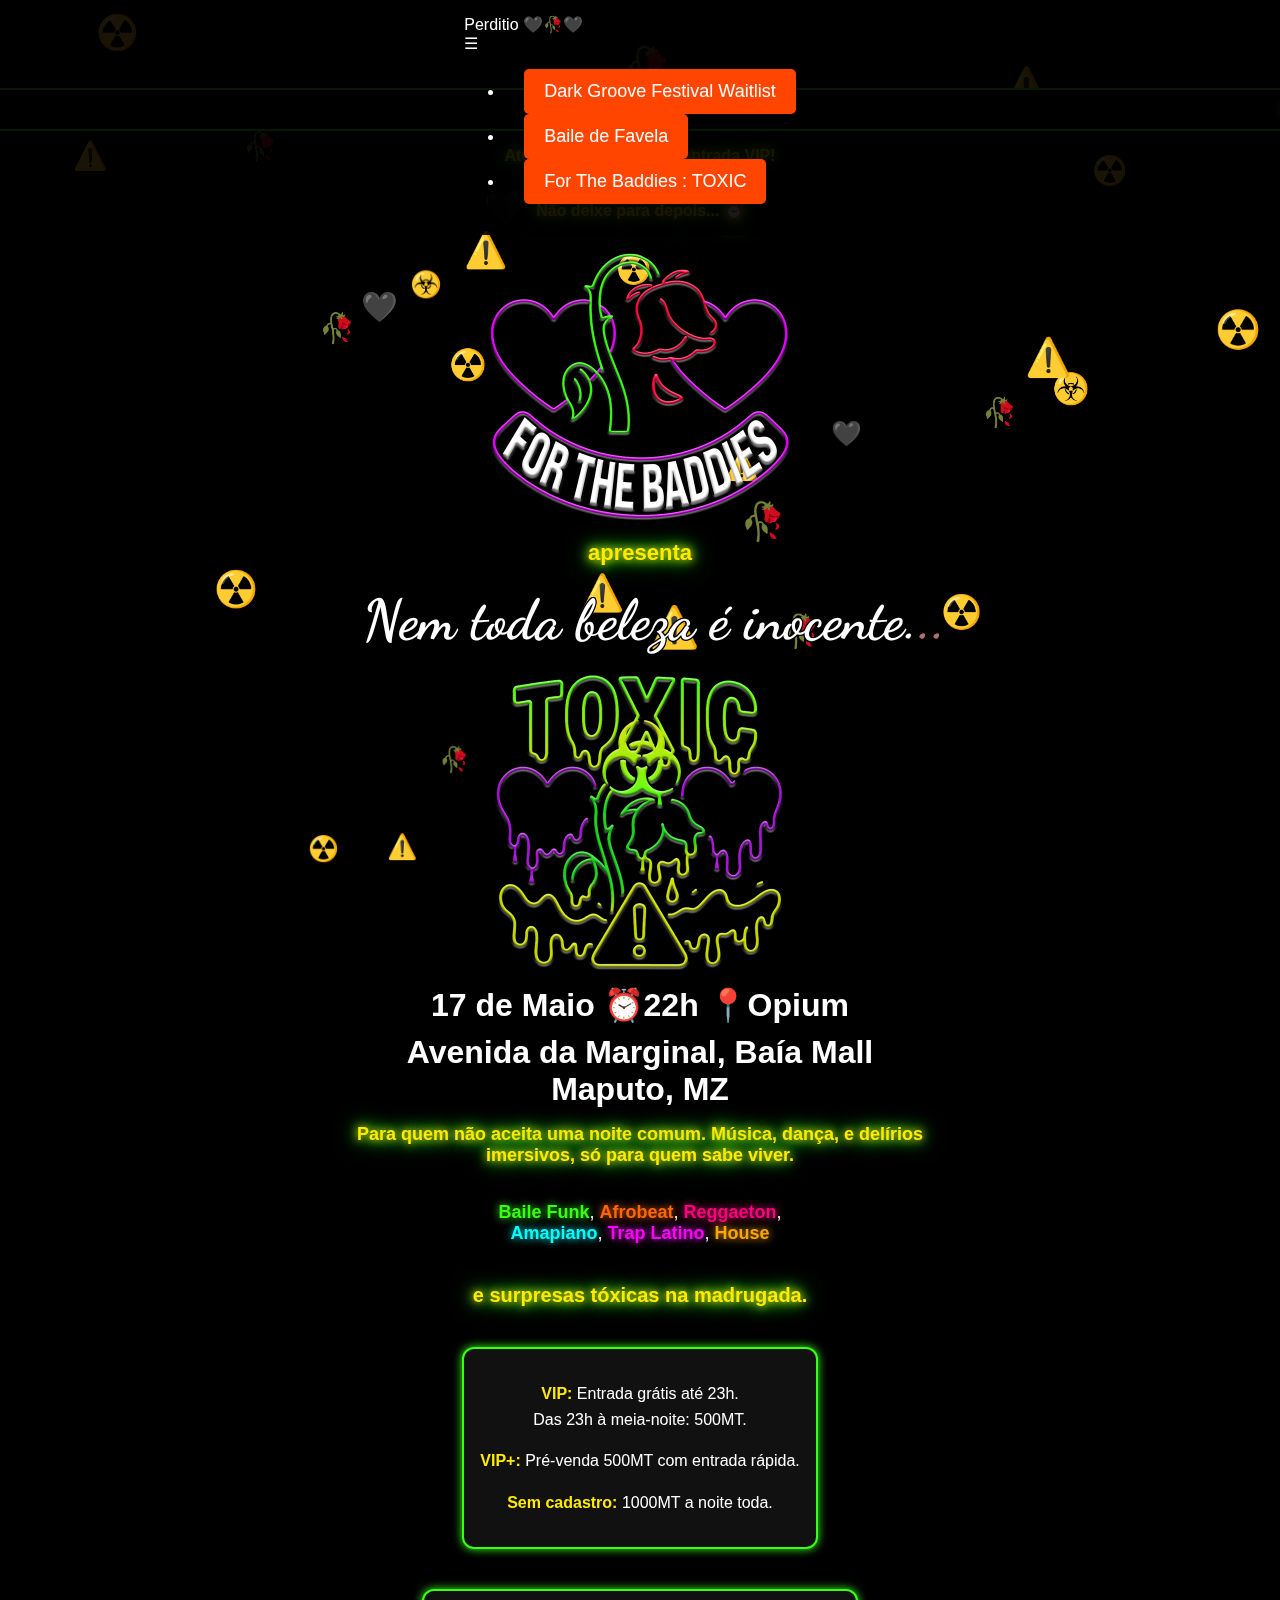
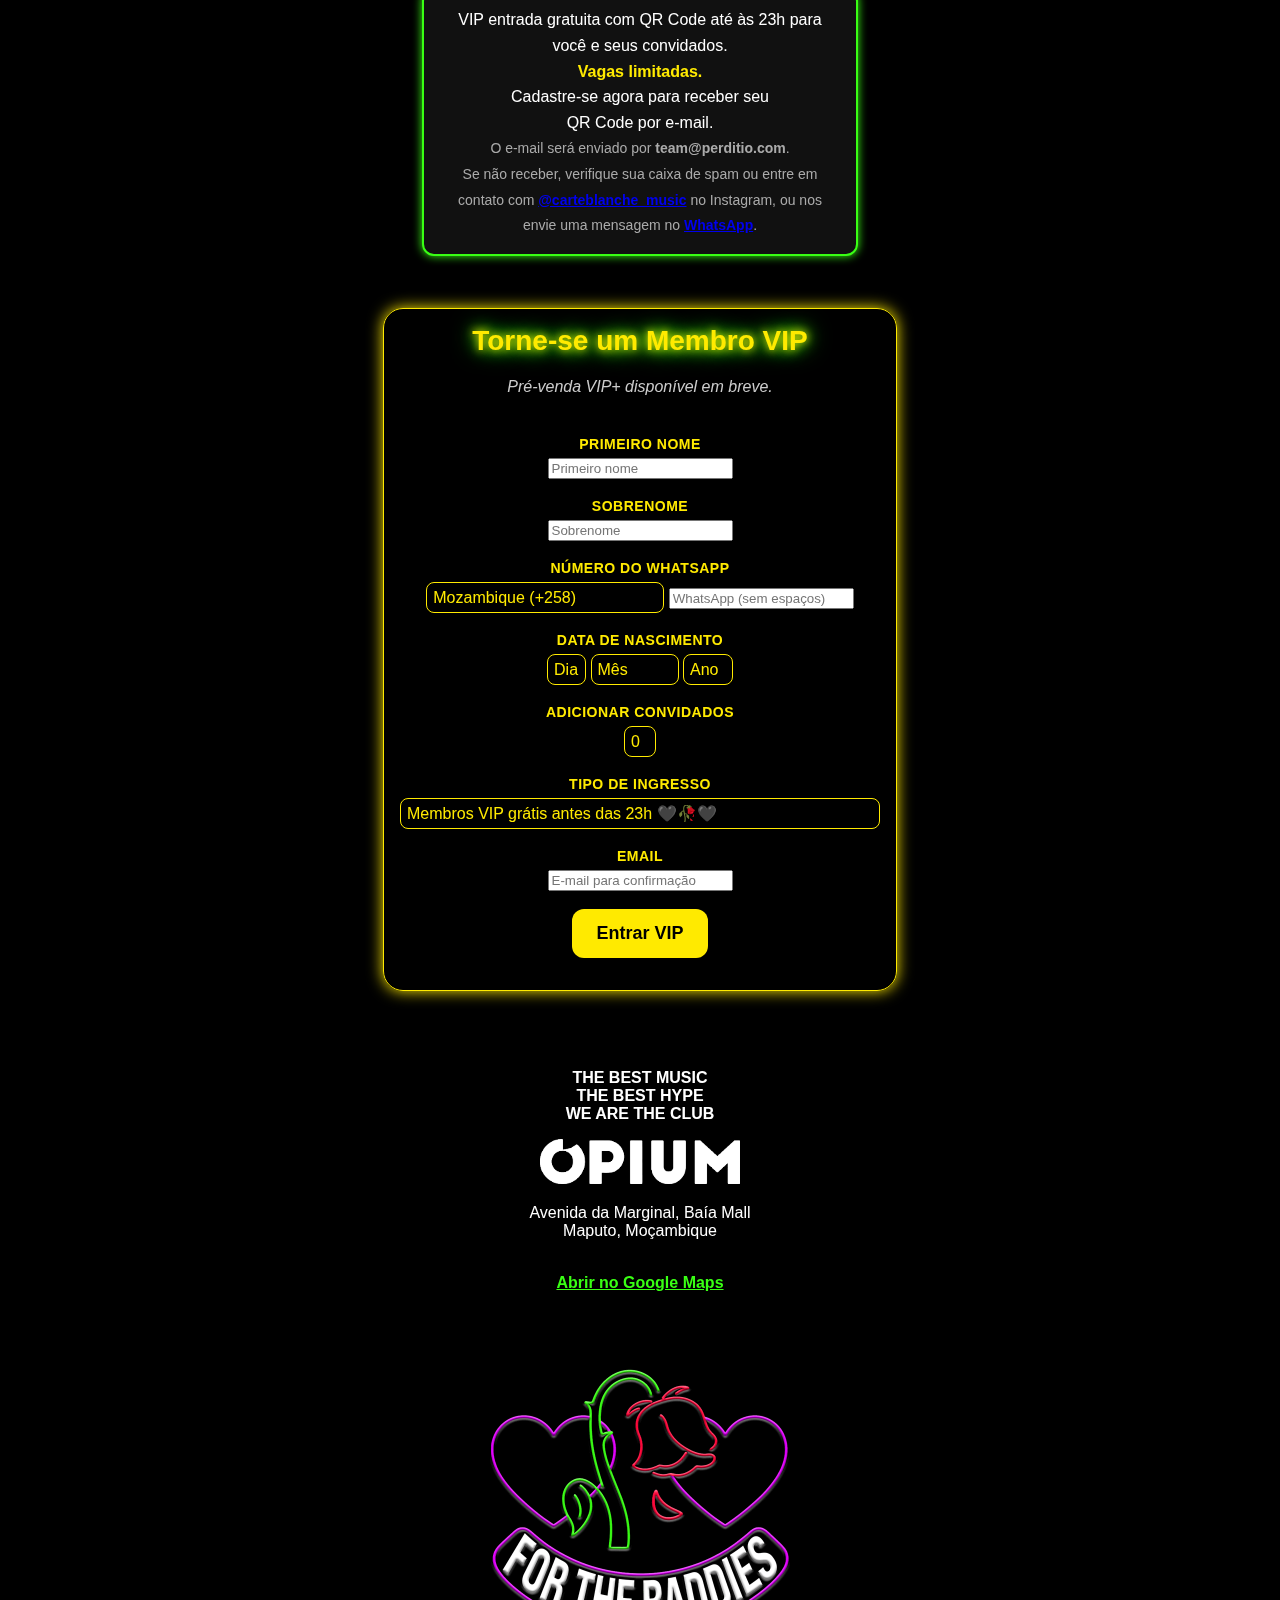
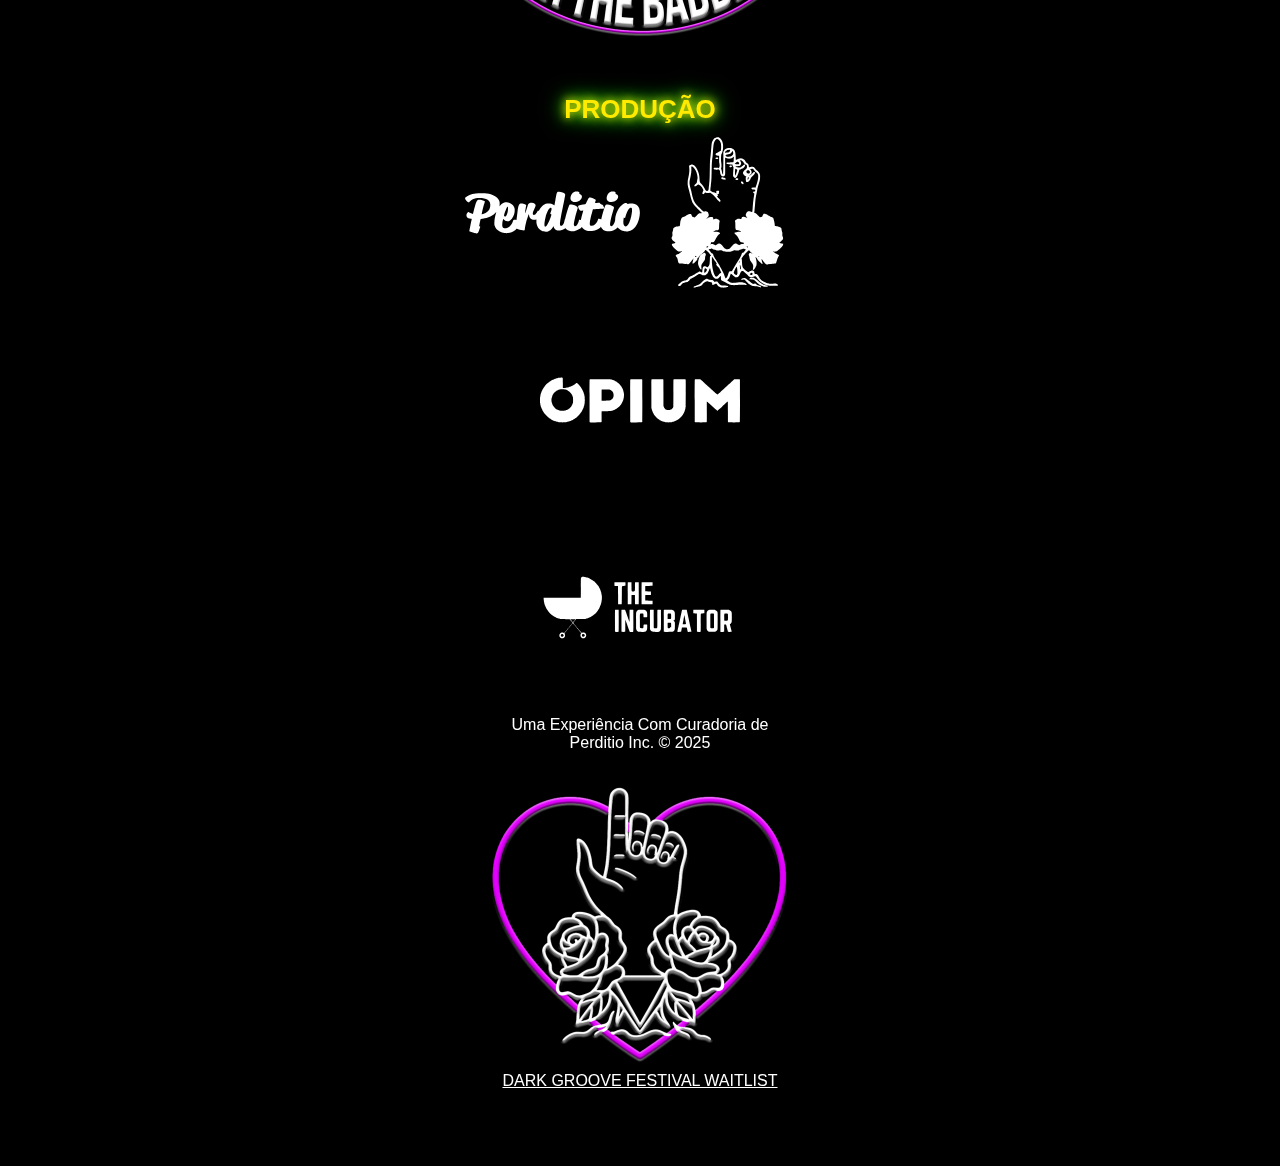
<file: forthebaddies/index.html>
<!DOCTYPE html>
<html lang="en">
<head>
    <meta charset="UTF-8">
    <meta name="viewport" content="width=device-width, initial-scale=1.0">
    <title>For The Baddies</title>

    <!-- SEO Meta Tags -->
    <meta name="robots" content="index, follow">
    <meta name="description" content="For The Baddies: TOXIC – Uma fusão eletrizante de música, dança e cultura, com a energia da Perditio.">
    <meta name="keywords" content="For The Baddies, Perditio, music festival, dance, open format music, electronic dance music, house music, immersive experience">
    <meta name="author" content="Perditio">

    <!-- Open Graph / Social Media Integration -->
    <meta property="og:title" content="For The Baddies : ☣️⚠️TOXIC⚠️☣️ by Perditio🖤🥀🖤" />
    <meta property="og:description" content="Membro VIP? Entrada Grátis até 23h. VIP+? Entrada Expedita. Experimente a noite mais tóxica de Maputo com For The Baddies." />
    <meta property="og:image" content="https://perditio.com/images/toxic-website-preview-icon.jpg" />
    <meta property="og:url" content="https://perditio.com/forthebaddies" />
    <meta name="twitter:card" content="summary_large_image">

    <link rel="stylesheet" href="../styles.css">

    <!-- Cursive Font 43KB -->
    <link href="https://fonts.googleapis.com/css2?family=Dancing+Script:wght@400&display=swap" rel="stylesheet">

    <!-- Google Analytics -->
    <script async src="https://www.googletagmanager.com/gtag/js?id=G-LGJ03DF5Z8"></script>
    <script>
      window.dataLayer = window.dataLayer || [];
      function gtag(){dataLayer.push(arguments);}
      gtag('js', new Date());    
      gtag('config', 'G-LGJ03DF5Z8');
    </script>

    <style>
        @keyframes highlightFlash {
        0% {
            background-color: #ffea00;
            box-shadow: 0 0 15px #ffea00, 0 0 30px #ffea00;
            color: black;
        }
        100% {
            background-color: transparent;
            box-shadow: none;
            color: inherit;
        }
        }
        
        .highlight-select {
        animation: highlightFlash 1s ease-in-out;
        transition: background-color 0.3s ease;
        }

        input:focus, select:focus {
        outline: none;
        box-shadow: 0 0 12px #ffea00, 0 0 20px #ffea00;
        border-color: #ffea00;
        }
    </style>

    <style>
        select {
        background-color: black;
        color: #ffea00;
        border: 1px solid #ffea00;
        border-radius: 8px;
        padding: 6px;
        font-size: 16px;
        appearance: none;
        -webkit-appearance: none;
        -moz-appearance: none;
        }
    </style>
    
    <style>
        label {
          font-size: 14px;
          color: #ffea00;
          font-weight: bold;
          text-transform: uppercase;
          letter-spacing: 0.5px;
          margin-bottom: 6px;
          display: inline-block;
        }
      </style>
      <style>
        @keyframes buttonPulse {
          0% {
            background-color: #ffea00;
            color: black;
            box-shadow: 0 0 12px #ffea00, 0 0 24px #ffea00;
            transform: scale(1);
          }
          50% {
            background-color: #39ff14;
            color: black;
            box-shadow: 0 0 20px #39ff14, 0 0 40px #39ff14;
            transform: scale(1.05);
          }
          100% {
            background-color: #ffea00;
            color: black;
            box-shadow: 0 0 12px #ffea00, 0 0 24px #ffea00;
            transform: scale(1);
          }
        }
      
        #submitButton {
          background-color: #ffea00;
          color: black;
          border: none;
          padding: 14px 24px;
          font-size: 18px;
          font-weight: bold;
          border-radius: 12px;
          cursor: pointer;
          animation: buttonPulse 2.2s infinite ease-in-out;
          transition: transform 0.2s ease, box-shadow 0.2s ease;
        }
      
        #submitButton:hover {
          transform: scale(1.08);
          box-shadow: 0 0 24px #ffea00, 0 0 48px #39ff14;
        }

        #downloadButton {
          background-color: #ffea00;
          color: black;
          border: none;
          padding: 14px 24px;
          font-size: 18px;
          font-weight: bold;
          border-radius: 12px;
          cursor: pointer;
          animation: buttonPulse 2.2s infinite ease-in-out;
          transition: transform 0.2s ease, box-shadow 0.2s ease;
        }
      
        #downloadButton:hover {
          transform: scale(1.08);
          box-shadow: 0 0 24px #ffea00, 0 0 48px #39ff14;
        }
      </style>

    <style>
        .genre {
        font-weight: bold;
        text-shadow: 0 0 8px currentColor;
        display: inline-block;
        transform: scale(1);
        transition: transform 0.3s ease-in-out;
        }
        
        .genre1, .genre2, .genre3, .genre4, .genre5, .genre6 {
        animation: genrePulse 6s infinite ease-in-out;
        }
        
        .genre1 { animation-delay: 0s; }
        .genre2 { animation-delay: 1s; }
        .genre3 { animation-delay: 2s; }
        .genre4 { animation-delay: 3s; }
        .genre5 { animation-delay: 4s; }
        .genre6 { animation-delay: 5s; }
        
        @keyframes genrePulse {
        0%, 100% { transform: scale(1); }
        10% { transform: scale(1.35); text-shadow: 0 0 12px currentColor, 0 0 20px currentColor; }
        20% { transform: scale(1); }
        }
    </style>
    
    <style>
        /* Mobile styles */
        .event-date {
            font-size: 5vw; /* Scales based on viewport width */
        }
    
        /* Desktop styles (min-width 768px) */
        @media (min-width: 768px) {
            .event-date {
                font-size: 2rem !important; /* Fixed size for desktop */
            }
        }
    </style>  
    <style>
        /* Mobile styles */
        .toxic-fomo-tagline {
            font-size: 8vw; /* Scales based on viewport width */
        }

        /* Desktop styles (min-width 768px) */
        @media (min-width: 768px) {
            .toxic-fomo-tagline {
                font-size: 3.5rem !important;/* Fixed size for desktop */
            }
        }
    </style>
    <style>
        /* Mobile styles */
        .event-location {
            font-size: 5vw; /* Scales based on viewport width */
        }

        /* Desktop styles (min-width 768px) */
        @media (min-width: 768px) {
            .event-location {
                font-size: 2rem !important;/* Fixed size for desktop */
            }
        }
    </style>  

    <!-- Add this style in the <style> tag or external CSS -->
    <style>
        .ticket-select {
            width: 100%;
            max-width: 100%;
            box-sizing: border-box;
        }
    </style>

    <!-- <style>
      #countdown {
          text-align: center;
          font-size: 2rem;
          color: #ffea00;
          font-weight: bold;
          text-shadow: 0 0 8px #ffea00, 0 0 16px #39ff14, 0 0 24px #39ff14;
      }
    </style> -->

</head>
<!--  -->
<!-- BODY STARTS HERE -->
 <!--  -->
<body>
    <!-- Navigation Bar -->
    <nav>
        <div class="nav-container">
          <div class="logo">Perditio 🖤🥀🖤</div>
          <div class="hamburger" id="hamburger">&#9776;</div>
          <ul class="nav-links" id="navLinks">
            <li><a href="/">Dark Groove Festival Waitlist</a></li>
            <li><a href="/bailedefavela">Baile de Favela</a></li>
            <li><a href="/forthebaddies">For The Baddies : TOXIC</a></li>
          </ul>
        </div>
      </nav>
  
    <!-- EMOJI CANVAS : TOP Layer -->   
    <canvas id="emojiExplosionCanvas" style="position: fixed; top: 0; left: 0; z-index: 9999; pointer-events: none; display: none;"></canvas>
    <!-- EMOJI CANVAS : TOP Layer -->   
    <canvas id="emojiBlackHeartsExplosionCanvas" style="position: fixed; top: 0; left: 0; z-index: 9999; pointer-events: none; display: none;"></canvas>
    <!-- EMOJI CANVAS : Layer 0-->   
    <canvas id="emojiCanvas" style="position: fixed; top: 0; left: 0; z-index: 0; pointer-events: none;"></canvas>

    <script>
        const GOOGLE_SCRIPT_URL = "https://script.google.com/macros/s/AKfycbwxH5zqVZ1a4Dfy_9bV4MuGtZsj8SOFNN9eoH_86_ufpoIQRch6JPfZTbA54pjr0ykz/exec";
      
        function updateVipNames() {
            const vipCount = document.getElementById("vip-count");
            const vipNameSpan = document.getElementById("vip-name-span");
            const marquee = vipNameSpan.parentElement;

            fetch(GOOGLE_SCRIPT_URL + '?t=' + Date.now())
                .then(res => res.json())
                .then(data => {
                if (!vipCount || !vipNameSpan) return;

                vipCount.textContent = `VIP MEMBROS : ${data.totalCount}`;
                const nameList = data.names.map(name => `👑 ${name}`).join(' • ');
                const fomoLine = "🚨 Junta-te antes que feche a lista VIP! 🚨";

                // Inject text first
                vipNameSpan.textContent = `${nameList} • ${fomoLine}`;

                // Reset + restart animation
                marquee.classList.remove("start-marquee");
                void marquee.offsetWidth; // Force reflow
                marquee.classList.add("start-marquee");
                })
                .catch(err => {
                console.error("Erro ao buscar nomes VIP:", err);
                vipNameSpan.textContent = "Erro ao carregar nomes VIP.";
                });
            }
     
        // ⏱ Load once DOM is ready
        document.addEventListener("DOMContentLoaded", updateVipNames);
      </script>
      

    <!-- Main Content : Layer 1-->
    <style>
        .content {
          position: relative;
          z-index: 1;
        }
    </style>

    <!-- CONTENT MAIN -->
        <div class="content">

    <!-- ✅ VIP Count Display -->
    <div id="vip-count" style="font-weight:bold; font-size: 1.2rem; color: white; margin-bottom: 8px;"></div>

    <!-- ✅ Marquee Container -->
    <div class="vip-marquee-wrapper">
        <div class="vip-marquee-content" id="vip-names">
        <span id="vip-name-span">Carregando VIPs...</span>
        </div>
    </div>
  

  <style>
    .vip-marquee-wrapper {
      width: 100%;
      overflow: hidden;
      white-space: nowrap;
      border-top: 2px solid #39ff14;
      border-bottom: 2px solid #39ff14;
      background: #000;
      padding: 8px 0;
    }
  
    .vip-marquee-content {
  display: inline-block;
  padding-left: 100%;
  /* animation removed here */
  color: #ffea00;
  font-family: 'Bebas Neue', sans-serif;
  font-size: 1.25rem;
  letter-spacing: 0.05em;
  text-shadow: 0 0 6px #ffea00, 0 0 12px #39ff14;
}

.start-marquee {
  animation: vipScroll 90s linear infinite;
}

  
    @keyframes vipScroll {
      0%   { transform: translateX(0); }
      100% { transform: translateX(-100%); }
    }
  </style>


    <!-- Loading Screen (visible on page load) -->
    <div id="loadingScreen" style="
        position: fixed; 
        top: 0; 
        left: 0; 
        width: 100%; 
        height: 100%; 
        background-color: rgba(0, 0, 0, 0.9); 
        display: flex; 
        justify-content: center; 
        align-items: center; 
        z-index: 9999;
        color: #ffea00; 
        font-size: 2rem;
        font-weight: bold;
        text-shadow: 0 0 8px #ffea00, 0 0 16px #39ff14, 0 0 24px #39ff14;
        animation: toxicPulse 2.5s infinite ease-in-out;
    ">
        Carregando... Aguardando sua entrada VIP.
    </div>

    <!-- Countdown Timer -->
    <div id="countdownWrapper" style="display: none; text-align: center; position: relative; z-index: 10;">
        <!-- Spark Effect Canvas (now behind the countdown) -->
        <canvas id="sparkEffectCanvas" style="position: absolute; top: 0; left: 0; width: 100%; height: 100%; pointer-events: none; z-index: -1;"></canvas>

        <!-- Countdown Numbers -->
        <div id="countdown" style="font-family: Helvetica, sans-serif; font-size: 3rem; font-weight: bold; color: #ffea00; text-shadow: 0 0 8px #ffea00, 0 0 16px #39ff14, 0 0 24px #39ff14; animation: toxicPulse 2.5s infinite ease-in-out, colorCycle 5s infinite;;"></div>

        <!-- Countdown Text Box -->
        <div id="countdownText" style="background: rgba(0, 0, 0, 0.7); padding: 16px; margin-top: 20px; border-radius: 12px; max-width: 600px; margin: 0 auto; font-size: 16px; color: #ffea00; text-shadow: 0 0 8px #ffea00, 0 0 16px #39ff14, 0 0 24px #39ff14; font-weight: bold;">
            <span id="countdownMessage">Até o encerramento da entrada VIP!<br><strong style="color:#39ff14;">VIP : </strong><strong style="color:#ffffff;">Entrada grátis até 23h.<br>Das 23h à meia-noite: 500MT.<br></strong>Não deixe para depois... ⏰</span>
        </div>
    </div>

    <style>
      /* Define the color cycling animation */
      @keyframes colorCycle {
          0% {
              color: #39ff14; /* Baile Funk - Green */
          }
          16.6% {
              color: #ff6600; /* Afrobeat - Orange */
          }
          33.3% {
              color: #ff007f; /* Reggaeton - Pink */
          }
          50% {
              color: #00ffff; /* Amapiano - Cyan */
          }
          66.6% {
              color: #ff00ff; /* Trap Latino - Magenta */
          }
          83.3% {
              color: #ffa500; /* House - Orange */
          }
          100% {
              color: #39ff14; /* Baile Funk - Green (back to the start) */
          }
      }
    </style>

    <!-- Final Message (hidden by default) -->
    <div id="finalMessage" style="display: none; background: rgba(0, 0, 0, 0.7); padding: 16px; margin: 0px auto; border-radius: 12px; max-width: 600px; text-align: center;">
        <p style="
            font-size: 20px; 
            color: #ffea00;
            font-weight: bold;
            text-shadow: 0 0 8px #ffea00, 0 0 16px #39ff14, 0 0 24px #39ff14;
            animation: toxicPulse 2.5s infinite ease-in-out;
            margin: 0;
        ">
            Nos vemos na pista de dança! 🖤🥀🖤
        </p>
    </div>


        <div class="for-the-baddies-neon-logo-container">
            <img 
              src="/images/for-the-baddies-transparent-600x600-optimized-for-mobile.png" 
              alt="FOR THE BADDIES Logo" 
              class="for-the-baddies-neon-logo" 
              loading="lazy" 
              width="300"
              height="auto"
            />
        </div>

        <style>
            @keyframes forTheBaddiesNeonPulseMulti {
              0% {
                filter: drop-shadow(0 0 8px #e400ff) drop-shadow(0 0 16px #e400ff); /* purple */
              }
              33% {
                filter: drop-shadow(0 0 10px #ff073a) drop-shadow(0 0 20px #ff073a); /* red */
              }
              66% {
                filter: drop-shadow(0 0 12px #39ff14) drop-shadow(0 0 24px #39ff14); /* green */
              }
              100% {
                filter: drop-shadow(0 0 8px #e400ff) drop-shadow(0 0 16px #e400ff); /* back to purple */
              }
            }
          
            .for-the-baddies-neon-logo {
              animation: forTheBaddiesNeonPulseMulti 3s infinite ease-in-out;
            }
        </style>

        <h3 style="
            font-size: 22px;
            color: #ffea00;
            font-weight: bold;
            text-align: center;
            text-shadow: 0 0 8px #ffea00, 0 0 16px #39ff14, 0 0 24px #39ff14;
            animation: toxicPulse 2.5s infinite ease-in-out;
            margin: 0px 0;
        ">
            apresenta
        </h3>

        <!-- FOMO TOXIC TAGLINE -->
        <div style="display: flex; justify-content: center; margin-top: 20px;">
            <div class="toxic-fomo-tagline" style="position: relative; font-family: 'Dancing Script', cursive; font-weight: bold; white-space: nowrap;">
                <span class="glitch-text glitch-green" style="position:absolute; top:0; left:0; color:#39ff14; opacity:0.7; filter:blur(0.5px); animation:glitchGreen 2s infinite; z-index: 0;">
                    Nem toda beleza é inocente...
                </span>
                <span class="glitch-text glitch-yellow" style="position:absolute; top:0; left:0; color:#d0e300; opacity:0.6; filter:blur(0.4px); animation:glitchYellow 2.5s infinite; z-index: 0;">
                    Nem toda beleza é inocente...
                </span>
                <span class="glitch-text glitch-pink" style="position:absolute; top:0; left:0; color:#e400ff; opacity:0.5; filter:blur(0.6px); animation:glitchPink 1.8s infinite; z-index: 0;">
                    Nem toda beleza é inocente...
                </span>
                <span style="color:white; position:relative; z-index:2; 
                    text-shadow: 
                        1px 1px 0 #000, -1px 1px 0 #000, 1px -1px 0 #000, -1px -1px 0 #000, 
                        0 1px 0 #000, 0 -1px 0 #000, 1px 0 0 #000, -1px 0 0 #000;">
                    Nem toda beleza é inocente.
                </span>
            </div>
        </div>

        <style>
            @keyframes glitchGreen {
              0% { transform: translate(0, 0); }
              25% { transform: translate(-2px, 1px); }
              50% { transform: translate(2px, -1px); }
              75% { transform: translate(-1px, 2px); }
              100% { transform: translate(0, 0); }
            }
            @keyframes glitchYellow {
              0% { transform: translate(0, 0); }
              20% { transform: translate(2px, -1px); }
              50% { transform: translate(-3px, 1px); }
              80% { transform: translate(2px, 2px); }
              100% { transform: translate(0, 0); }
            }
            @keyframes glitchPink {
              0% { transform: translate(0, 0); }
              15% { transform: translate(-2px, 2px); }
              45% { transform: translate(2px, -2px); }
              75% { transform: translate(1px, 1px); }
              100% { transform: translate(0, 0); }
            }
        </style>
                             
        <br>
        <div class="neon-logo-container">
            <img 
              src="/images/toxic-transparent-600x600-optimized-for-mobile.png" 
              alt="TOXIC Logo" 
              class="neon-logo" 
              loading="lazy" 
              width="300"
              height="auto"
            />
        </div>
        <style>
            @keyframes neonPulseMulti {
              0% {
                filter: drop-shadow(0 0 8px #e400ff) drop-shadow(0 0 16px #e400ff); /* purple */
              }
              33% {
                filter: drop-shadow(0 0 10px #d0e300) drop-shadow(0 0 20px #d0e300); /* yellow */
              }
              66% {
                filter: drop-shadow(0 0 12px #39ff14) drop-shadow(0 0 24px #39ff14); /* green */
              }
              100% {
                filter: drop-shadow(0 0 8px #e400ff) drop-shadow(0 0 16px #e400ff); /* back to purple */
              }
            }
          
            .neon-logo {
              animation: neonPulseMulti 3s infinite ease-in-out;
            }
        </style>

        <!-- DATE + TIME -->
        <div style="display: flex; justify-content: center; margin-top: 10px;">
            <div class="event-date" style="position: relative; font-family: Helvetica, sans-serif; font-size: 5vw; font-weight: bold; white-space: nowrap;">
                <span style="position:absolute;top:0;left:0;color:#39ff14;opacity:0.7;filter:blur(0.5px);animation:glitchGreen 2s infinite;z-index:0;">
                    17 de Maio ⏰22h 📍Opium
                </span>
                <span style="position:absolute;top:0;left:0;color:#d0e300;opacity:0.6;filter:blur(0.4px);animation:glitchYellow 2.5s infinite;z-index:0;">
                    17 de Maio ⏰22h 📍Opium
                </span>
                <span style="position:absolute;top:0;left:0;color:#e400ff;opacity:0.5;filter:blur(0.6px);animation:glitchPink 1.8s infinite;z-index:0;">
                    17 de Maio ⏰22h 📍Opium
                </span>
                <span style="color:white;position:relative;z-index:2;
                text-shadow:
                    1px 1px 0 #000,
                -1px 1px 0 #000,
                    1px -1px 0 #000,
                -1px -1px 0 #000,
                    0 1px 0 #000,
                    0 -1px 0 #000,
                    1px 0 0 #000,
                -1px 0 0 #000;
                ">
                17 de Maio ⏰22h 📍Opium
                </span>
            </div>
        </div>

        
        <!-- DATE + TIME -->
        <div style="display: flex; justify-content: center; margin-top: 10px;">
            <div class="event-location" style="position: relative; font-family: Helvetica, sans-serif; font-weight: bold; white-space: nowrap;">
                <span class="glitch-text glitch-green" style="position:absolute;top:0;left:0;color:#39ff14;opacity:0.7;filter:blur(0.5px);animation:glitchGreen 2s infinite;z-index:0;">
                    Avenida da Marginal, Baía Mall<br>Maputo, MZ
                </span>
                <span class="glitch-text glitch-yellow" style="position:absolute;top:0;left:0;color:#d0e300;opacity:0.6;filter:blur(0.4px);animation:glitchYellow 2.5s infinite;z-index:0;">
                    Avenida da Marginal, Baía Mall<br>Maputo, MZ
                </span>
                <span class="glitch-text glitch-pink" style="position:absolute;top:0;left:0;color:#e400ff;opacity:0.5;filter:blur(0.6px);animation:glitchPink 1.8s infinite;z-index:0;">
                    Avenida da Marginal, Baía Mall<br>Maputo, MZ
                </span>
                
                <span style="color:white;position:relative;z-index:2;
                    text-shadow:
                        1px 1px 0 #000,
                    -1px 1px 0 #000,
                        1px -1px 0 #000,
                    -1px -1px 0 #000,
                        0 1px 0 #000,
                        0 -1px 0 #000,
                        1px 0 0 #000,
                    -1px 0 0 #000;
                    ">
                    Avenida da Marginal, Baía Mall<br>Maputo, MZ
                </span>
            </div>
        </div>

        <!-- FOMO Caption Box -->
        <div style="
        background: rgba(0, 0, 0, 0.7);
        padding: 16px;
        margin: 0px auto;
        border-radius: 12px;
        max-width: 600px;
        text-align: center;
        ">
        <p style="
            font-size: 18px;
            color: #ffea00;
            font-weight: bold;
            text-shadow: 0 0 8px #ffea00, 0 0 16px #39ff14, 0 0 24px #39ff14;
            animation: toxicPulse 2.5s infinite ease-in-out;
            margin: 0;
        ">
            Para quem não aceita uma noite comum. Música, dança, e delírios imersivos, só para quem sabe viver.
        </p>
        </div>

        <!-- Genre Strip Box -->
        <div style="
            background: rgba(0, 0, 0, 0.7);
            padding: 0px;
            margin: 20px auto;
            border-radius: 12px;
            max-width: 600px;
            text-align: center;
            ">
            <p style="font-size:18px; color:#fff; margin: 0; text-align: center;">
                <span class="genre genre1" style="color:#39ff14;">Baile Funk</span>,
                <span class="genre genre2" style="color:#ff6600;">Afrobeat</span>,
                <span class="genre genre3" style="color:#ff007f;">Reggaeton</span>,<br>
                <span class="genre genre4" style="color:#00ffff;">Amapiano</span>,
                <span class="genre genre5" style="color:#ff00ff;">Trap Latino</span>,
                <span class="genre genre6" style="color:#ffa500;">House</span>
            </p>
        </div>

        <!-- Toxic Animated Line Box -->
        <div style="
        background: rgba(0, 0, 0, 0.7);
        padding: 0px;
        margin: 20px auto;
        border-radius: 12px;
        max-width: 600px;
        text-align: center;
        ">
        <p style="
            font-size: 20px;
            color: #ffea00;
            font-weight: bold;
            text-shadow: 0 0 8px #ffea00, 0 0 16px #39ff14, 0 0 24px #39ff14;
            animation: toxicPulse 2.5s infinite ease-in-out;
            margin: 0;
        ">
            e surpresas tóxicas na madrugada.
        </p>
        </div>

        <style>
            @keyframes toxicPulse {
              0% {
                transform: scale(1);
                text-shadow:
                  1px 1px 1px #000,
                  0 0 8px #ffea00,
                  0 0 16px #39ff14,
                  2px 2px 2px #000;
              }
              50% {
                transform: scale(1.05);
                text-shadow:
                  2px 2px 2px #000,
                  0 0 16px #ffea00,
                  0 0 32px #39ff14,
                  3px 3px 3px #000;
              }
              100% {
                transform: scale(1);
                text-shadow:
                  1px 1px 1px #000,
                  0 0 8px #ffea00,
                  0 0 16px #39ff14,
                  2px 2px 2px #000;
              }
            }
            
            .glowText {
              font-size: 18px;
              color: #ffea00;
              font-weight: bold;
              text-align: center;
              -webkit-text-stroke: 0.4px black;
              animation: toxicPulse 2.5s infinite ease-in-out;
              margin: 0;
              line-height: 1.4;
            }
        </style>
            

        <div style="background-color:#111; color:#fff; border:2px solid #39ff14; padding:16px; margin:20px auto; max-width:400px; font-size:16px; border-radius:12px; box-shadow:0 0 10px #39ff14; text-align:center; line-height:1.6;">
            <p><strong style="color:#ffea00;">VIP:</strong> Entrada grátis até 23h.<br>Das 23h à meia-noite: 500MT.</p>
            <p><strong style="color:#ffea00;">VIP+:</strong> Pré-venda 500MT com entrada rápida.</p>
            <p><strong style="color:#ffea00;">Sem cadastro:</strong> 1000MT a noite toda.</p>
        </div>  

        <div style="
        background-color: #111;
        border: 2px solid #39ff14;
        border-radius: 12px;
        padding: 16px;
        max-width: 400px;
        margin: 20px auto;
        text-align: center;
        color: #ffffff;
        font-size: 16px;
        box-shadow: 0 0 10px #39ff14;
        line-height: 1.6;">
      
        VIP entrada gratuita com QR Code até às 23h para você e seus convidados.<br>

        <strong style="color: #ffea00;">Vagas limitadas.</strong><br>Cadastre-se agora para receber seu<br>QR Code por e-mail.<br>
        <span style="font-size: 14px; color: #aaa;">O e-mail será enviado por <strong>team@perditio.com</strong>.
        <br>
        Se não receber, verifique sua caixa de spam ou entre em contato com 
        <b><a href="https://www.instagram.com/carteblanche_music/" target="_blank">@carteblanche_music</a></b> no Instagram, 
        ou nos envie uma mensagem no 
        <b><a href="https://wa.me/258852828284" target="_blank">WhatsApp</a></b>.
        </span> 
        </div> 

        <div style="
            background-color: rgba(0, 0, 0, 0.85);
            border: 1px solid #ffea00;
            border-radius: 20px;
            padding: 16px;
            width: 90%;
            max-width: 480px;
            margin: 32px auto;
            box-shadow: 0 0 15px #ffea00;
            font-family: Helvetica, sans-serif;
            color: white;
            ">
            <h2 style="
            text-align:center;
            font-size: 28px;
            color: #ffea00;
            font-weight: bold;
            text-shadow: 0 0 8px #ffea00, 0 0 16px #39ff14, 0 0 24px #39ff14;
            animation: toxicPulse 2.5s infinite ease-in-out;
            margin-bottom: 10px;
            ">Torne-se um Membro VIP</h2>

        
            <h4 style="text-align:center; font-weight: normal; font-style: italic; color: #ccc;">
            Pré-venda VIP+ disponível em breve.
            </h4>
            <br>
            <form id="vipForm">
                <label for="countryCode">PRIMEIRO NOME</label><br>
                <input type="text" name="firstName" required placeholder="Primeiro nome" /><br><br>
                <label for="countryCode">SOBRENOME</label><br>
                <input type="text" name="lastName" required placeholder="Sobrenome" /><br><br>
                <label for="countryCode">NÚMERO DO WHATSAPP</label><br>
                    <select id="countryCode" name="countryCode" required>
                    <option value="+93">Afghanistan (+93)</option>
                    <option value="+355">Albania (+355)</option>
                    <option value="+213">Algeria (+213)</option>
                    <option value="+376">Andorra (+376)</option>
                    <option value="+244">Angola (+244)</option>
                    <option value="+54">Argentina (+54)</option>
                    <option value="+374">Armenia (+374)</option>
                    <option value="+61">Australia (+61)</option>
                    <option value="+43">Austria (+43)</option>
                    <option value="+994">Azerbaijan (+994)</option>
                    <option value="+973">Bahrain (+973)</option>
                    <option value="+880">Bangladesh (+880)</option>
                    <option value="+375">Belarus (+375)</option>
                    <option value="+32">Belgium (+32)</option>
                    <option value="+229">Benin (+229)</option>
                    <option value="+975">Bhutan (+975)</option>
                    <option value="+591">Bolivia (+591)</option>
                    <option value="+387">Bosnia & Herzegovina (+387)</option>
                    <option value="+267">Botswana (+267)</option>
                    <option value="+55">Brazil (+55)</option>
                    <option value="+359">Bulgaria (+359)</option>
                    <option value="+226">Burkina Faso (+226)</option>
                    <option value="+257">Burundi (+257)</option>
                    <option value="+855">Cambodia (+855)</option>
                    <option value="+237">Cameroon (+237)</option>
                    <option value="+1">Canada (+1)</option>
                    <option value="+238">Cape Verde (+238)</option>
                    <option value="+236">Central African Republic (+236)</option>
                    <option value="+235">Chad (+235)</option>
                    <option value="+56">Chile (+56)</option>
                    <option value="+86">China (+86)</option>
                    <option value="+57">Colombia (+57)</option>
                    <option value="+269">Comoros (+269)</option>
                    <option value="+243">Congo (DRC) (+243)</option>
                    <option value="+242">Congo (Republic) (+242)</option>
                    <option value="+506">Costa Rica (+506)</option>
                    <option value="+385">Croatia (+385)</option>
                    <option value="+53">Cuba (+53)</option>
                    <option value="+357">Cyprus (+357)</option>
                    <option value="+420">Czech Republic (+420)</option>
                    <option value="+45">Denmark (+45)</option>
                    <option value="+253">Djibouti (+253)</option>
                    <option value="+1">Dominican Republic (+1)</option>
                    <option value="+593">Ecuador (+593)</option>
                    <option value="+20">Egypt (+20)</option>
                    <option value="+503">El Salvador (+503)</option>
                    <option value="+240">Equatorial Guinea (+240)</option>
                    <option value="+291">Eritrea (+291)</option>
                    <option value="+372">Estonia (+372)</option>
                    <option value="+251">Ethiopia (+251)</option>
                    <option value="+679">Fiji (+679)</option>
                    <option value="+358">Finland (+358)</option>
                    <option value="+33">France (+33)</option>
                    <option value="+241">Gabon (+241)</option>
                    <option value="+220">Gambia (+220)</option>
                    <option value="+995">Georgia (+995)</option>
                    <option value="+49">Germany (+49)</option>
                    <option value="+233">Ghana (+233)</option>
                    <option value="+30">Greece (+30)</option>
                    <option value="+502">Guatemala (+502)</option>
                    <option value="+224">Guinea (+224)</option>
                    <option value="+245">Guinea-Bissau (+245)</option>
                    <option value="+592">Guyana (+592)</option>
                    <option value="+509">Haiti (+509)</option>
                    <option value="+504">Honduras (+504)</option>
                    <option value="+36">Hungary (+36)</option>
                    <option value="+354">Iceland (+354)</option>
                    <option value="+91">India (+91)</option>
                    <option value="+62">Indonesia (+62)</option>
                    <option value="+98">Iran (+98)</option>
                    <option value="+964">Iraq (+964)</option>
                    <option value="+353">Ireland (+353)</option>
                    <option value="+972">Israel (+972)</option>
                    <option value="+39">Italy (+39)</option>
                    <option value="+225">Ivory Coast (+225)</option>
                    <option value="+81">Japan (+81)</option>
                    <option value="+962">Jordan (+962)</option>
                    <option value="+7">Kazakhstan (+7)</option>
                    <option value="+254">Kenya (+254)</option>
                    <option value="+965">Kuwait (+965)</option>
                    <option value="+996">Kyrgyzstan (+996)</option>
                    <option value="+856">Laos (+856)</option>
                    <option value="+371">Latvia (+371)</option>
                    <option value="+961">Lebanon (+961)</option>
                    <option value="+266">Lesotho (+266)</option>
                    <option value="+231">Liberia (+231)</option>
                    <option value="+218">Libya (+218)</option>
                    <option value="+423">Liechtenstein (+423)</option>
                    <option value="+370">Lithuania (+370)</option>
                    <option value="+352">Luxembourg (+352)</option>
                    <option value="+261">Madagascar (+261)</option>
                    <option value="+265">Malawi (+265)</option>
                    <option value="+60">Malaysia (+60)</option>
                    <option value="+960">Maldives (+960)</option>
                    <option value="+223">Mali (+223)</option>
                    <option value="+356">Malta (+356)</option>
                    <option value="+222">Mauritania (+222)</option>
                    <option value="+230">Mauritius (+230)</option>
                    <option value="+52">Mexico (+52)</option>
                    <option value="+373">Moldova (+373)</option>
                    <option value="+377">Monaco (+377)</option>
                    <option value="+976">Mongolia (+976)</option>
                    <option value="+382">Montenegro (+382)</option>
                    <option value="+212">Morocco (+212)</option>
                    <option value="+95">Myanmar (+95)</option>
                    <option value="+258" selected>Mozambique (+258)</option>
                    <option value="+264">Namibia (+264)</option>
                    <option value="+977">Nepal (+977)</option>
                    <option value="+31">Netherlands (+31)</option>
                    <option value="+64">New Zealand (+64)</option>
                    <option value="+505">Nicaragua (+505)</option>
                    <option value="+227">Niger (+227)</option>
                    <option value="+234">Nigeria (+234)</option>
                    <option value="+47">Norway (+47)</option>
                    <option value="+968">Oman (+968)</option>
                    <option value="+92">Pakistan (+92)</option>
                    <option value="+507">Panama (+507)</option>
                    <option value="+595">Paraguay (+595)</option>
                    <option value="+51">Peru (+51)</option>
                    <option value="+63">Philippines (+63)</option>
                    <option value="+48">Poland (+48)</option>
                    <option value="+351">Portugal (+351)</option>
                    <option value="+974">Qatar (+974)</option>
                    <option value="+40">Romania (+40)</option>
                    <option value="+7">Russia (+7)</option>
                    <option value="+250">Rwanda (+250)</option>
                    <option value="+966">Saudi Arabia (+966)</option>
                    <option value="+221">Senegal (+221)</option>
                    <option value="+381">Serbia (+381)</option>
                    <option value="+248">Seychelles (+248)</option>
                    <option value="+232">Sierra Leone (+232)</option>
                    <option value="+65">Singapore (+65)</option>
                    <option value="+421">Slovakia (+421)</option>
                    <option value="+386">Slovenia (+386)</option>
                    <option value="+27">South Africa (+27)</option>
                    <option value="+82">South Korea (+82)</option>
                    <option value="+34">Spain (+34)</option>
                    <option value="+94">Sri Lanka (+94)</option>
                    <option value="+249">Sudan (+249)</option>
                    <option value="+597">Suriname (+597)</option>
                    <option value="+268">Swaziland (+268)</option>
                    <option value="+46">Sweden (+46)</option>
                    <option value="+41">Switzerland (+41)</option>
                    <option value="+963">Syria (+963)</option>
                    <option value="+886">Taiwan (+886)</option>
                    <option value="+992">Tajikistan (+992)</option>
                    <option value="+255">Tanzania (+255)</option>
                    <option value="+66">Thailand (+66)</option>
                    <option value="+228">Togo (+228)</option>
                    <option value="+216">Tunisia (+216)</option>
                    <option value="+90">Turkey (+90)</option>
                    <option value="+993">Turkmenistan (+993)</option>
                    <option value="+256">Uganda (+256)</option>
                    <option value="+380">Ukraine (+380)</option>
                    <option value="+971">United Arab Emirates (+971)</option>
                    <option value="+44">United Kingdom (+44)</option>
                    <option value="+1">United States (+1)</option>
                    <option value="+598">Uruguay (+598)</option>
                    <option value="+998">Uzbekistan (+998)</option>
                    <option value="+58">Venezuela (+58)</option>
                    <option value="+84">Vietnam (+84)</option>
                    <option value="+967">Yemen (+967)</option>
                    <option value="+260">Zambia (+260)</option>
                    <option value="+263">Zimbabwe (+263)</option>
                </select>
                <input type="text" name="whatsappNumber" required placeholder="WhatsApp (sem espaços)" /><br><br>
                <label for="birthday">DATA DE NASCIMENTO</label><br>
                <select name="birthDay" required>
                    <option value="">Dia</option>
                    <!-- 1 a 31 -->
                    <!-- JS irá preencher -->
                </select>
                
                <select name="birthMonth" required>
                    <option value="">Mês</option>
                    <option value="01">Janeiro</option>
                    <option value="02">Fevereiro</option>
                    <option value="03">Março</option>
                    <option value="04">Abril</option>
                    <option value="05">Maio</option>
                    <option value="06">Junho</option>
                    <option value="07">Julho</option>
                    <option value="08">Agosto</option>
                    <option value="09">Setembro</option>
                    <option value="10">Outubro</option>
                    <option value="11">Novembro</option>
                    <option value="12">Dezembro</option>
                </select>
                
                <select name="birthYear" required>
                    <option value="">Ano</option>
                    <!-- JS irá preencher -->
                </select><br><br>
                <label for="guestCount">ADICIONAR CONVIDADOS</label><br>
                <select id="guestCount" name="guestCount">
                <option value="0" selected>0</option>
                <option value="1">1</option>
                <option value="2">2</option>
                <option value="3">3</option>
                <option value="4">4</option>
                <option value="5">5</option>
                <option value="6">6</option>
                <option value="7">7</option>
                <option value="8">8</option>
                <option value="9">9</option>
                <option value="10">10</option>
                </select><br><br>           
                <div id="guestContainer"></div>  
                <label for="ticketType">TIPO DE INGRESSO</label><br>
                <select name="ticketType" required class="ticket-select">
                    <option value="guest" selected>Membros VIP grátis antes das 23h 🖤🥀🖤</option>
                    <option value="presale" disabled>👑VIP+ Pré-Venda 500MZN Entrada Expedida</option>
                </select><br><br> 
                <div id="paymentSection" style="display: none;">
                    <label for="mpesaPhone">Número M-PESA:</label><br>
                    <input type="text" name="mpesaPhone" id="mpesaPhone" placeholder="Número M-PESA" /><br><br>
                    <p id="paymentStatus" style="margin-top: 5px;"></p>
                </div>                      
                <label for="email">EMAIL</label><br>
                <input type="email" name="email" required placeholder="E-mail para confirmação" /><br><br>
                <button type="submit" id="submitButton">Entrar VIP</button>
            </form>
            <p id="statusMessage" style="margin-top: 10px;"></p>
        </div>  
          
          <script>
            document.getElementById("vipForm").addEventListener("submit", async function (e) {
            e.preventDefault();

            const form = e.target;
            const submitButton = document.getElementById("submitButton");
            const ticketType = form.ticketType.value;
            const guestCount = parseInt(form.guestCount.value || "0", 10);
            const totalAmount = 500 * (1 + guestCount);

            // Reset
            document.getElementById("statusMessage").innerText = "";
            submitButton.disabled = true;
            submitButton.textContent = "🔄 Processando...";

            // Validate WhatsApp number
            const whatsappNumber = form.whatsappNumber.value.trim().replace(/\s+/g, "");
            if (!/^\d{7,}$/.test(whatsappNumber)) {
                form.whatsappNumber.style.border = "2px solid red";
                document.getElementById("statusMessage").innerText = "❌ Insira um número de WhatsApp válido.";
                submitButton.disabled = false;
                submitButton.textContent = "Entrar VIP";
                return;
            } else {
                form.whatsappNumber.style.border = "";
            }

            // Validate email
            const email = form.email.value.trim();
            if (!/^[^\s@]+@[^\s@]+\.[^\s@]+$/.test(email)) {
                document.getElementById("statusMessage").innerText = "❌ Insira um endereço de e-mail válido.";
                submitButton.disabled = false;
                submitButton.textContent = "Entrar VIP";
                return;
            }

            // Validate birthday
            const dia = form.birthDay.value, mes = form.birthMonth.value, ano = form.birthYear.value;
            if (!dia || !mes || !ano) {
                document.getElementById("statusMessage").innerText = "❌ Por favor, selecione uma data de nascimento válida.";
                submitButton.disabled = false;
                submitButton.textContent = "Entrar VIP";
                return;
            }

            const birthday = `${ano}-${mes}-${dia}`;
            const whatsapp = form.countryCode.value + whatsappNumber;

            // ✅ Presale logic: require M-PESA number
            let mpesaPhone = "";
            if (ticketType === "presale") {
                mpesaPhone = document.getElementById("mpesaPhone").value.trim();
                if (!/^\d{8,}$/.test(mpesaPhone)) {
                document.getElementById("statusMessage").innerText = "❌ Insira um número M-PESA válido.";
                submitButton.disabled = false;
                submitButton.textContent = `Entrar VIP+ e Pagar ${totalAmount}MZN`;
                return;
                }

                // 🔄 Optionally: trigger M-PESA payment here
                const paymentStatus = document.getElementById("paymentStatus");
                paymentStatus.innerText = "🔄 Processando pagamento...";

                try {
                const paymentResponse = await fetch("https://your-server-or-cloud-function.com/mpesa-payment", {
                    method: "POST",
                    headers: { "Content-Type": "application/json" },
                    body: JSON.stringify({ phoneNumber: mpesaPhone, amount: totalAmount })
                });

                const paymentData = await paymentResponse.json();
                if (!paymentData.success) throw new Error("Falha no pagamento");
                paymentStatus.innerText = "✅ Pagamento confirmado!";
                } catch (err) {
                paymentStatus.innerText = "❌ Erro no pagamento. Tente novamente.";
                submitButton.disabled = false;
                submitButton.textContent = `Entrar VIP+ e Pagar ${totalAmount}MZN`;
                return;
                }
            }

            // Send to Google Apps Script
            const data = new URLSearchParams({
                firstName: form.firstName.value,
                lastName: form.lastName.value,
                whatsapp,
                email,
                birthday,
                guestCount: guestCount.toString(),
                ticketType,
                mpesaPhone
            });

            fetch(GOOGLE_SCRIPT_URL, {
                method: "POST",
                mode: "no-cors",
                body: data
            })
            .then(() => {
                document.getElementById("statusMessage").innerText = "✅ Agora você é um membro VIP!";
                form.reset();
                submitButton.textContent = "Entrar VIP";
                submitButton.disabled = false;

                // Unhide the Instagram share image
                document.getElementById("vipConfirmationImage").style.display = "block";

                // Trigger the emoji explosion
                triggerEmojiExplosion();

                updateVipNames(); // ✅ Only re-fetch once, using your function

                })
                .catch((error) => {
                console.warn("Erro:", error);
                document.getElementById("statusMessage").innerText = "❌ Erro ao processar. Verifique a conexão.";
                submitButton.textContent = "Entrar VIP";
                submitButton.disabled = false;
                });
            });

          </script>
          
           
           <script>
            //M-PESA VIEW
            document.addEventListener("DOMContentLoaded", function () {
              const ticketDropdown = document.querySelector('select[name="ticketType"]');
              const paymentSection = document.getElementById("paymentSection");
          
              ticketDropdown.addEventListener("change", function (e) {
                const selected = e.target.value;
                if (selected === "presale") {
                  paymentSection.style.display = "block";
                } else {
                  paymentSection.style.display = "none";
                }
              });
            });

            // //M-PESA LOGIC
            // document.getElementById("payButton").addEventListener("click", function () {
            // const phone = document.getElementById("mpesaPhone").value;
            // const status = document.getElementById("paymentStatus");

            // status.innerText = "🔄 Processando pagamento...";

            // fetch("https://your-server-or-cloud-function.com/mpesa-payment", {
            //     method: "POST",
            //     headers: { "Content-Type": "application/json" },
            //     body: JSON.stringify({ phoneNumber: phone, amount: 500 })
            // })
            // .then(res => res.json())
            // .then(data => {
            //     if (data.success) {
            //     status.innerText = "✅ Pagamento concluído!";
            //     } else {
            //     status.innerText = "❌ Falha no pagamento. Tente novamente.";
            //     }
            // })
            // .catch(err => {
            //     console.error(err);
            //     status.innerText = "❌ Erro ao processar. Verifique a conexão.";
            // });
            // });
          </script>

        <div id="vipConfirmationImage" style="display:none; text-align:center; margin-top: 20px;">
            <img src="/images/toxic-for-the-baddies-vip-member-confirmation.jpg" 
                alt="Você é VIP TOXIC!" 
                width="320" 
                height="auto" 
                style="max-width: 90%; border: 2px solid #ffea00; border-radius: 12px; box-shadow: 0 0 24px #ffea00;">
            <p style="color: #ffea00; font-weight: bold; margin-top: 10px;">Compartilhe no Instagram e marque<br><a href="https://instagram.com/forthebaddies.mz" target="_blank" style="color:#39ff14">@forthebaddies.mz</a></p>
            <!-- Download link styled as a button -->
            <a id="downloadButton" href="/images/toxic-for-the-baddies-vip-member-confirmation.jpg" download="toxic-for-the-baddies-vip-member-confirmation.jpg" 
                style="color: #fff; background-color: #ffea00; padding: 10px 20px; border-radius: 8px; font-weight: bold; text-decoration: none; display: inline-block; margin-top: 15px; text-align: center; cursor: pointer;">
                Clique aqui para baixar a imagem!
            </a>   
             <!-- Canvas for Black Hearts Emoji Explosion -->
            <canvas id="emojiBlackHeartsExplosionCanvas" style="position: fixed; top: 0; left: 0; z-index: 10000; pointer-events: none;"></canvas>
        </div>

        <div style="position: relative; font-size: 16px; text-align: center; margin: 30px auto 20px;">

            <!-- Glitch Layer 1 -->
            <div style="position: absolute; top: 0; left: 0; width: 100%; color: #39ff14; opacity: 0.7; filter: blur(0.5px); animation: glitchGreen 2s infinite; z-index: 0;">
              <p><strong>THE BEST MUSIC<br>THE BEST HYPE<br>WE ARE THE CLUB</strong></p>
              <img src="/images/opium-text-1080.png" width="200" />
              <p>Avenida da Marginal, Baía Mall<br>Maputo, Moçambique</p>
            </div>
          
            <!-- Glitch Layer 2 -->
            <div style="position: absolute; top: 0; left: 0; width: 100%; color: #d0e300; opacity: 0.6; filter: blur(0.4px); animation: glitchYellow 2.5s infinite; z-index: 0;">
              <p><strong>THE BEST MUSIC<br>THE BEST HYPE<br>WE ARE THE CLUB</strong></p>
              <img src="/images/opium-text-1080.png" width="200" />
              <p>Avenida da Marginal, Baía Mall<br>Maputo, Moçambique</p>
            </div>
          
            <!-- Glitch Layer 3 -->
            <div style="position: absolute; top: 0; left: 0; width: 100%; color: #e400ff; opacity: 0.5; filter: blur(0.6px); animation: glitchPink 1.8s infinite; z-index: 0;">
              <p><strong>THE BEST MUSIC<br>THE BEST HYPE<br>WE ARE THE CLUB</strong></p>
              <img src="/images/opium-text-1080.png" width="200" />
              <p>Avenida da Marginal, Baía Mall<br>Maputo, Moçambique</p>
            </div>
          
            <!-- Main Content (top layer) -->
            <div style="position: relative; z-index: 2; color: white; text-shadow:
                1px 1px 0 #000,
              -1px 1px 0 #000,
                1px -1px 0 #000,
              -1px -1px 0 #000,
                0 1px 0 #000,
                0 -1px 0 #000,
                1px 0 0 #000,
              -1px 0 0 #000;">
              <p><strong>THE BEST MUSIC<br>THE BEST HYPE<br>WE ARE THE CLUB</strong></p>
              <img src="/images/opium-text-1080.png" width="200" />
              <p>Avenida da Marginal, Baía Mall<br>Maputo, Moçambique</p>
              <br>
              <a href="https://www.google.com/maps/dir/?api=1&destination=Avenida+da+Marginal,+Baia+Mall+Maputo,+1100,+Mozambique"
                target="_blank"
                style="color:#39ff14; font-weight:bold; text-decoration:underline;">
                Abrir no Google Maps
              </a>
            </div>         
        </div>
          

        <div style="text-align: center; margin: 40px auto;">
            <div class="for-the-baddies-neon-logo-container">
                <img 
                src="/images/for-the-baddies-transparent-600x600-optimized-for-mobile.png" 
                alt="FOR THE BADDIES Logo" 
                class="for-the-baddies-neon-logo" 
                loading="lazy" 
                width="300"
                height="auto"
                />
            </div>
            <style>
                @keyframes forTheBaddiesNeonPulseMulti {
                0% {
                    filter: drop-shadow(0 0 8px #e400ff) drop-shadow(0 0 16px #e400ff); /* purple */
                }
                33% {
                    filter: drop-shadow(0 0 10px #ff073a) drop-shadow(0 0 20px #ff073a); /* red */
                }
                66% {
                    filter: drop-shadow(0 0 12px #39ff14) drop-shadow(0 0 24px #39ff14); /* green */
                }
                100% {
                    filter: drop-shadow(0 0 8px #e400ff) drop-shadow(0 0 16px #e400ff); /* back to purple */
                }
                }
            
                .for-the-baddies-neon-logo {
                animation: forTheBaddiesNeonPulseMulti 3s infinite ease-in-out;
                }
            </style>
            <br>
            <h2 style="
                text-align: center;
                font-size: 26px;
                color: #ffea00;
                font-weight: bold;
                text-shadow: 0 0 8px #ffea00, 0 0 16px #39ff14, 0 0 24px #39ff14;
                animation: toxicPulse 2.5s infinite ease-in-out;
                margin-top: 20px;
                ">
            PRODUÇÃO
            </h2>
            <div style="display: flex; justify-content: center; align-items: center; gap: 0px;">
                <img src="/images/perditio-text.svg" width="175" height="175" />
                <img src="/images/perditio-logo.svg" width="175" height="175" />
            </div>
            <div style="display: flex; justify-content: center; align-items: center; gap: 0px;">
                <img src="/images/opium-logo.svg" width="200" height="200" />
            </div>
            <div style="display: flex; justify-content: center; align-items: center; gap: 0px;">
                <img src="/images/the-incubator-logo.svg" width="200" height="200" />
            </div>
            <p>Uma Experiência Com Curadoria de<br>Perditio Inc. &#169; 2025</p>
            <div class="perditio-neon-logo-container">
                <img 
                src="/images/perditio-for-the-baddies-transparent-600x600-optimized-for-mobile.png" 
                alt="PERDITIO For The Baddies Logo" 
                class="perditio-neon-logo" 
                loading="lazy" 
                width="300"
                height="auto"
                />
            </div>
        <style>
            @keyframes perditioNeonPulseMulti {
              0% {
                filter: drop-shadow(0 0 8px #e400ff) drop-shadow(0 0 16px #e400ff); /* purple */
              }
              33% {
                filter: drop-shadow(0 0 10px #ffffff) drop-shadow(0 0 20px #ffffff); /* yellow */
              }
              66% {
                filter: drop-shadow(0 0 12px #e400ff) drop-shadow(0 0 24px#e400ff); /* green */
              }
              100% {
                filter: drop-shadow(0 0 8px #ffffff) drop-shadow(0 0 16px #ffffff); /* back to purple */
              }
            }
          
            .perditio-neon-logo {
              animation: perditioNeonPulseMulti 3s infinite ease-in-out;
            }
        </style>
        <a href="/" style="color: white; text-decoration: underline;">DARK GROOVE FESTIVAL WAITLIST</a>
        <br><br><br>
        </div>
    </div>
    <script>
        // Preencher os dias (1 a 31)
        const daySelect = document.querySelector('select[name="birthDay"]');
        for (let d = 1; d <= 31; d++) {
          const option = document.createElement("option");
          option.value = d.toString().padStart(2, "0");
          option.textContent = d;
          daySelect.appendChild(option);
        }
      
        // Preencher os anos (últimos 100 anos)
        const yearSelect = document.querySelector('select[name="birthYear"]');
        const currentYear = new Date().getFullYear();
        for (let y = currentYear - 10; y >= currentYear - 100; y--) {
          const option = document.createElement("option");
          option.value = y;
          option.textContent = y;
          yearSelect.appendChild(option);
        }
    </script>

    <script>
        document.addEventListener("DOMContentLoaded", function () {
        const ticketTypeSelect = document.querySelector('select[name="ticketType"]');
        const guestCountSelect = document.querySelector('select[name="guestCount"]');
        const submitButton = document.getElementById("submitButton");
    
        function updateButtonText() {
            const ticketType = ticketTypeSelect.value;
            const guestCount = parseInt(guestCountSelect.value || "0", 10);
            const totalTickets = 1 + guestCount;
    
            if (ticketType === "presale") {
            const totalAmount = 500 * totalTickets;
            submitButton.textContent = `Entrar VIP+ e Pagar ${totalAmount}MZN`;
            } else {
            submitButton.textContent = "Entrar VIP";
            }
        }
    
        // Trigger on load
        updateButtonText();
    
        // Recalculate on ticket type or guest count change
        ticketTypeSelect.addEventListener("change", updateButtonText);
        guestCountSelect.addEventListener("change", updateButtonText);
        });
    </script>
  
    <script>
        document.addEventListener("DOMContentLoaded", () => {
        const canvas = document.getElementById("emojiCanvas");
        const ctx = canvas.getContext("2d");
        const emojis = ["☣️", "⚠️", "🖤", "☢️", "🥀"];
        const emojiParticles = [];
    
        function resizeCanvas() {
            canvas.width = window.innerWidth;
            canvas.height = window.innerHeight;
        }
        resizeCanvas();
        window.addEventListener("resize", resizeCanvas);
    
        for (let i = 0; i < 30; i++) {
            emojiParticles.push({
            emoji: emojis[Math.floor(Math.random() * emojis.length)],
            x: Math.random() * canvas.width,
            y: Math.random() * canvas.height,
            size: 24 + Math.random() * 18,
            speedX: (Math.random() - 0.5) * 0.8,
            speedY: (Math.random() - 0.5) * 0.8
            });
        }
    
        function draw() {
            ctx.clearRect(0, 0, canvas.width, canvas.height);
            emojiParticles.forEach(p => {
            ctx.font = `${p.size}px sans-serif`;
            ctx.fillText(p.emoji, p.x, p.y);
            p.x += p.speedX;
            p.y += p.speedY;
    
            if (p.x < -50 || p.x > canvas.width + 50) p.speedX *= -1;
            if (p.y < -50 || p.y > canvas.height + 50) p.speedY *= -1;
            });
            requestAnimationFrame(draw);
        }
    
        draw();
        });
    </script>
    
    <script>
        document.addEventListener("DOMContentLoaded", function () {
          const hamburger = document.getElementById("hamburger");
          const navLinks = document.getElementById("navLinks");
      
          hamburger.addEventListener("click", function () {
            navLinks.classList.toggle("show");
          });
        });
    </script>

    <script>
    document.addEventListener("DOMContentLoaded", function () {
    const selects = document.querySelectorAll("select");
    const inputs = document.querySelectorAll("input");

    selects.forEach((select) => {
        select.addEventListener("change", () => {
        select.classList.remove("highlight-select");
        void select.offsetWidth;
        select.classList.add("highlight-select");
        });
    });

    inputs.forEach((input) => {
        input.addEventListener("focus", () => {
        input.classList.remove("highlight-select");
        void input.offsetWidth;
        input.classList.add("highlight-select");
        });
    });
    });
    </script>

    <script>
        function triggerEmojiExplosion() {
        const canvas = document.getElementById("emojiExplosionCanvas");
        const ctx = canvas.getContext("2d");
        canvas.width = window.innerWidth;
        canvas.height = window.innerHeight;
        canvas.style.display = "block";
        
        const emojis = ["☣️", "⚠️", "🖤", "🧪", "🥀", "🔥", "💀", "💃🏾", "☢️"];
        const particles = [];
        
        // Position origin from "Entrar VIP" button
        const button = document.getElementById("submitButton");
        const rect = button.getBoundingClientRect();
        const originX = rect.left + rect.width / 2;
        const originY = rect.top + rect.height / 2;
        
        for (let i = 0; i < 150; i++) {
            particles.push({
            emoji: emojis[Math.floor(Math.random() * emojis.length)],
            x: originX,
            y: originY,
            size: 26 + Math.random() * 24,
            speedX: (Math.random() - 0.5) * 6,
            speedY: (Math.random() - 0.5) * 6,
            life: 120 + Math.random() * 100 // ≈ 5 seconds
            });
        }
        
        function draw() {
            ctx.clearRect(0, 0, canvas.width, canvas.height);
            particles.forEach((p) => {
            ctx.font = `${p.size}px sans-serif`;
            ctx.fillText(p.emoji, p.x, p.y);
            p.x += p.speedX;
            p.y += p.speedY;
            p.life -= 1;
            });
        
            const stillAlive = particles.filter(p => p.life > 0);
            if (stillAlive.length > 0) {
            requestAnimationFrame(draw);
            } else {
            canvas.style.display = "none"; // Hide after 5s explosion
            }
        }
        
        draw();
        }
    </script>

    <script>
        // Function to trigger black heart emoji explosion
        function triggerBlackHeartEmojiExplosion(button) {
        const canvas = document.getElementById("emojiBlackHeartsExplosionCanvas");
        const ctx = canvas.getContext("2d");
        canvas.width = window.innerWidth;
        canvas.height = window.innerHeight;
        canvas.style.display = "block"; // Show canvas
    
        const emojis = ["🖤", "🥀", "🥀", "🔥", "🖤", "🖤", "🖤"];
        const particles = [];
    
        // Get the position of the button that triggered the explosion
        const rect = button.getBoundingClientRect();
        const originX = rect.left + rect.width / 2;
        const originY = rect.top + rect.height / 2;
    
        // Generate the particles (black heart emojis)
        for (let i = 0; i < 150; i++) {
            particles.push({
            emoji: emojis[Math.floor(Math.random() * emojis.length)],
            x: originX,
            y: originY,
            size: 26 + Math.random() * 24,
            speedX: (Math.random() - 0.5) * 6,
            speedY: (Math.random() - 0.5) * 6,
            life: 120 + Math.random() * 100 // ≈ 5 seconds
            });
        }
    
        function draw() {
            ctx.clearRect(0, 0, canvas.width, canvas.height);
            particles.forEach((p) => {
            ctx.font = `${p.size}px sans-serif`;
            ctx.fillText(p.emoji, p.x, p.y);
            p.x += p.speedX;
            p.y += p.speedY;
            p.life -= 1;
            });
    
            const stillAlive = particles.filter(p => p.life > 0);
            if (stillAlive.length > 0) {
            requestAnimationFrame(draw);
            } else {
            canvas.style.display = "none"; // Hide after explosion completes
            }
        }
    
        draw();
        }
    
        // Add event listener for "Clique aqui" download button
        document.getElementById("downloadButton").addEventListener("click", function(event) {
        event.preventDefault(); // Prevent default action to trigger explosion first
    
        // Trigger the black heart emoji explosion
        triggerBlackHeartEmojiExplosion(event.target);
    
        // Open the image in a new tab after explosion to trigger the download
        setTimeout(function() {
            window.open(event.target.href, '_blank'); // Open image to trigger download
        }, 500); // Adjust this time to match the explosion duration
        });
  </script>

  <script>
    // Countdown Timer Script
    function updateCountdown() {
        const targetDate = new Date('2025-05-17T07:01:00Z');  // Z = UTC
        const currentDate = new Date();
        const remainingTime = targetDate - currentDate;

        if (remainingTime <= 0) {
            document.getElementById('countdownWrapper').style.display = 'none'; // Hide countdown timer
            document.getElementById('finalMessage').style.display = 'block'; // Show final message
            return;
        }

        const days = Math.floor(remainingTime / (1000 * 60 * 60 * 24));
        const hours = Math.floor((remainingTime % (1000 * 60 * 60 * 24)) / (1000 * 60 * 60));
        const minutes = Math.floor((remainingTime % (1000 * 60 * 60)) / (1000 * 60));
        const seconds = Math.floor((remainingTime % (1000 * 60)) / 1000);

        document.getElementById('countdown').innerHTML = `${days}d ${hours}h ${minutes}m ${seconds}s`;
        document.getElementById('countdownMessage').innerHTML = `Até o encerramento da entrada VIP!<br><strong style="color:#39ff14;">VIP : </strong><strong style="color:#ffffff;">Entrada grátis até 23h.<br>Das 23h à meia-noite: 500MT.<br></strong>Não deixe para depois... ⏰`;
    }

    setInterval(updateCountdown, 1000); // Update every second

    // Hide loading screen once the page content is ready
    window.addEventListener('load', () => {
        document.getElementById('loadingScreen').style.display = 'none';  // Hide the loading screen
        document.getElementById('countdownWrapper').style.display = 'block';     // Show countdown timer
    });

    // Spark Effect (creates constant spark-like animation behind the countdown)
    document.addEventListener("DOMContentLoaded", function () {
        const canvas = document.getElementById("sparkEffectCanvas");
        const ctx = canvas.getContext("2d");
        const particles = [];

        // Create a responsive canvas to cover the entire page
        function resizeCanvas() {
            canvas.width = window.innerWidth;
            canvas.height = window.innerHeight;
        }
        resizeCanvas();
        window.addEventListener("resize", resizeCanvas);

        // Create spark particles that originate from the countdown
        for (let i = 0; i < 100; i++) { // More particles for continuous effect
            particles.push({
                x: window.innerWidth / 2, // Originating from center of the countdown
                y: window.innerHeight / 2,
                size: 5 + Math.random() * 5,
                speedX: (Math.random() - 0.5) * 4, // Speed of movement
                speedY: (Math.random() - 0.5) * 4,
                life: 50 + Math.random() * 50 // Life span of each particle
            });
        }

        function draw() {
            ctx.clearRect(0, 0, canvas.width, canvas.height);
            particles.forEach((p, index) => {
                ctx.fillStyle = "#39ff14"; // Spark color
                ctx.beginPath();
                ctx.arc(p.x, p.y, p.size, 0, Math.PI * 2);
                ctx.fill();

                p.x += p.speedX;
                p.y += p.speedY;
                p.life -= 1;

                // Reset particle when its life ends and move it back to the countdown center
                if (p.life <= 0) {
                    p.x = window.innerWidth / 2;
                    p.y = window.innerHeight / 2;
                    p.life = 100 + Math.random() * 100; // Reset life
                }
            });

            requestAnimationFrame(draw); // Keep animating
        }

        draw();
    });
  </script>
  
  
</body>
</html>
</file>
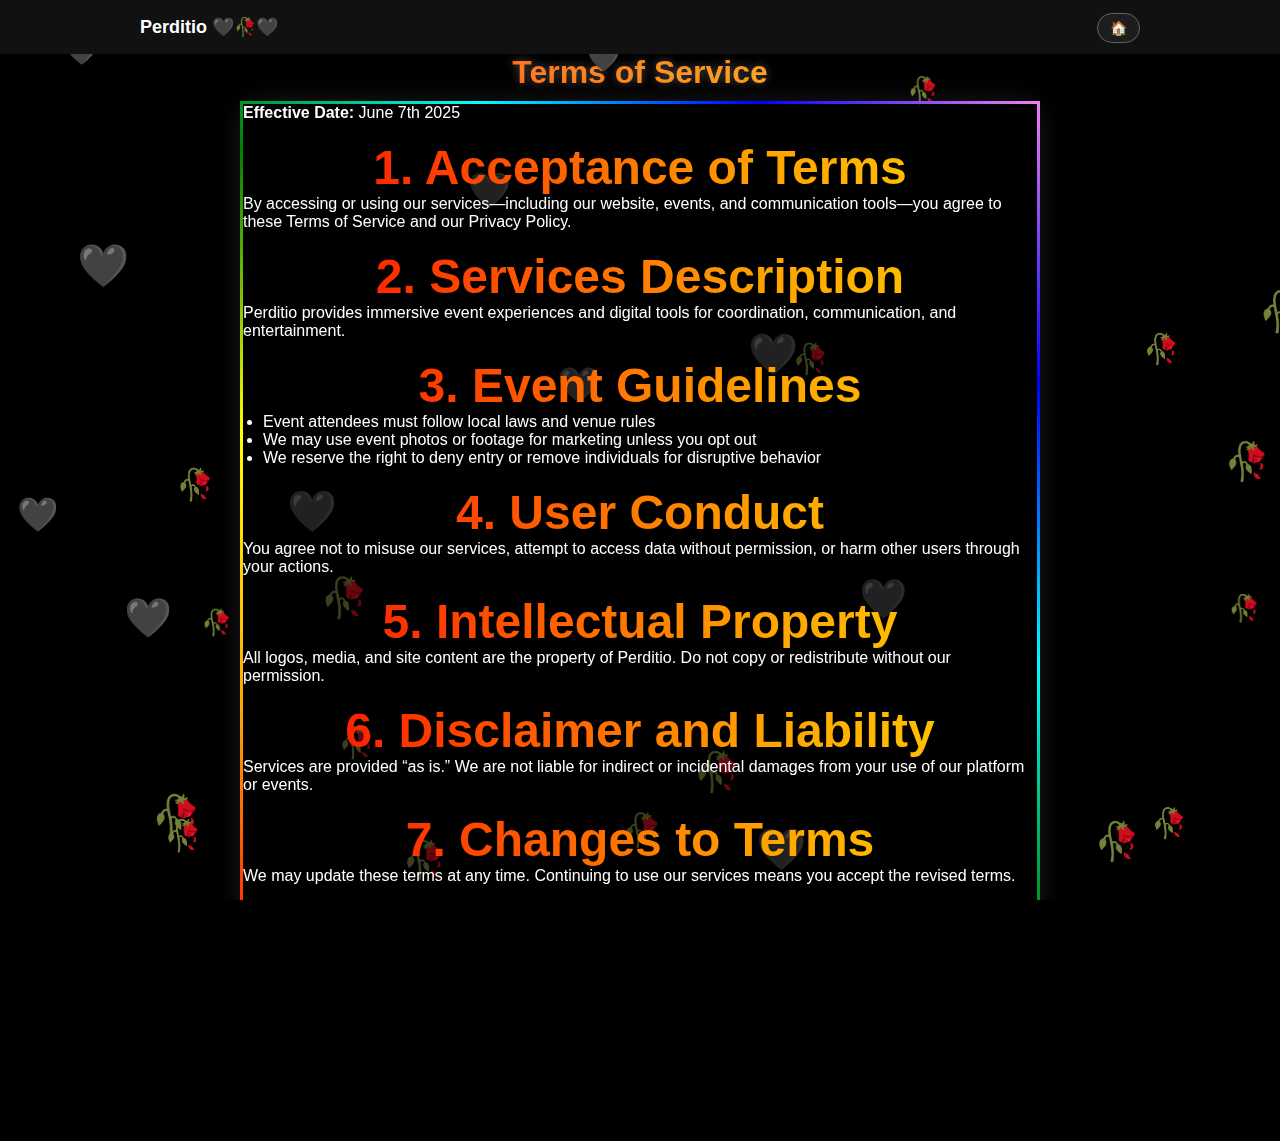
<file: terms-of-service/index.html>
<!DOCTYPE html>
<html lang="en">
<head>
    <meta charset="UTF-8">
    <meta name="viewport" content="width=device-width, initial-scale=1.0">
    <title>Terms of Service</title>

    <!-- SEO Meta Tags -->
    <meta name="robots" content="index, follow"> <!-- Ensure indexing and crawling -->
    <meta name="description" content="Terms of Service">
    <meta name="keywords" content="Perditio, Dark Groove Festival, web3, music festival, immersive experiences, electronic dance music">
    <meta name="author" content="Perditio">

    <!-- Open Graph / Social Media Integration -->
    <meta property="og:title" content="Perditio Terms of Service" />
    <meta property="og:description" content="Immersive Experiences for Social Good" />
    <meta property="og:image" content="https://yourwebsite.com/path-to-image.jpg" />
    <meta property="og:url" content="https://yourwebsite.com" />
    <meta name="twitter:card" content="summary_large_image">
    
    <!-- <link rel="stylesheet" href="../assets/css/styles.css"> -->
    <link rel="stylesheet" href="/assets/css/styles.css">

    <!-- Google tag (gtag.js) -->
    <script async src="https://www.googletagmanager.com/gtag/js?id=G-LGJ03DF5Z8"></script>
    <script>
      window.dataLayer = window.dataLayer || [];
      function gtag(){dataLayer.push(arguments);}
      gtag('js', new Date());    
      gtag('config', 'G-LGJ03DF5Z8');
    </script>

    <!-- Meta Pixel Code -->
    <script>
        !function(f,b,e,v,n,t,s)
        {if(f.fbq)return;n=f.fbq=function(){n.callMethod?
        n.callMethod.apply(n,arguments):n.queue.push(arguments)};
        if(!f._fbq)f._fbq=n;n.push=n;n.loaded=!0;n.version='2.0';
        n.queue=[];t=b.createElement(e);t.async=!0;
        t.src=v;s=b.getElementsByTagName(e)[0];
        s.parentNode.insertBefore(t,s)}(window, document,'script',
        'https://connect.facebook.net/en_US/fbevents.js');
        fbq('init', '4130123170642848');
        fbq('track', 'PageView');
    </script>
        <noscript><img height="1" width="1" style="display:none"
        src="https://www.facebook.com/tr?id=4130123170642848&ev=PageView&noscript=1"
        />
    </noscript>
    <!-- End Meta Pixel Code -->

    <link href="https://fonts.googleapis.com/css2?family=Dancing+Script&display=swap" rel="stylesheet" />
    
     <!-- Styles -->
  <style>
    html, body {
      margin: 0;
      padding: 0;
      font-family: 'Inter', sans-serif;
      background-color: #000;
      color: white;
      overflow-x: hidden;
    }

    .content-box {
    position: relative;
    z-index: 1;
    max-width: 800px;
    margin: 10px auto;
    padding: 0px;
    border: 3px solid;
    border-image: linear-gradient(45deg, red, orange, yellow, green, cyan, blue, violet) 1;
    border-radius: 20px;
    box-shadow: 0 0 24px rgba(255, 255, 255, 0.1);
    }

    h1, h2 {
      text-align: center;
      font-weight: 700;
      background: linear-gradient(90deg, red, orange, yellow, green, cyan, blue, violet);
      background-size: 400% 100%;
      -webkit-background-clip: text;
      -webkit-text-fill-color: transparent;
      animation: rainbow-text 8s linear infinite;
    }

    @keyframes rainbow-text {
      0% { background-position: 0% 50%; }
      100% { background-position: 100% 50%; }
    }

    ul {
      padding-left: 20px;
    }

    a {
      color: #FFD700;
      text-decoration: underline;
    }

    footer {
      text-align: center;
      padding: 40px 20px;
      font-size: 0.9rem;
      color: #888;
    }

    nav {
      position: relative;
      z-index: 2;
      background: #111;
      padding: 16px;
      text-align: center;
      color: white;
      font-size: 1.2rem;
      font-weight: bold;
    }

    @keyframes rainbowCycle {
        0% { background-position: 0% 50%; }
        100% { background-position: 100% 50%; }
    }

    .content-box {
        background-color: rgba(0, 0, 0, 0.5);
    }

  </style>
    
</head>

<body>
    <!-- Navigation Bar -->
    <nav>
        <div class="nav-container">
          <div class="logo">Perditio 🖤🥀🖤</div>
          <div class="hamburger" id="hamburger">&#9776;</div>
          <ul class="nav-links" id="navLinks">
            <li><a href="/">🏠</a></li>
          </ul>
        </div>
      </nav>

    <!-- EMOJI CANVAS : Layer 0-->   
    <canvas id="emojiCanvas" style="position: fixed; top: 0; left: 0; z-index: 0; pointer-events: none;"></canvas>


    <h2 style="
        text-align: center;
        font-size: 2rem;
        font-weight: bold;
        background: linear-gradient(90deg, red, orange, yellow, green, cyan, blue, violet);
        background-size: 400% 100%;
        -webkit-background-clip: text;
        -webkit-text-fill-color: transparent;
        animation: rainbowCycle 6s linear infinite;
        text-shadow: 0 0 10px rgba(255,255,255,0.3);
        ">
        Terms of Service
    </h2>

    <!-- Terms Content -->
    <div class="content-box">
        <p><strong>Effective Date:</strong> June 7th 2025</p>
        <br>
        <h2 style="color:#ff00ff;">1. Acceptance of Terms</h2>
        <p>By accessing or using our services—including our website, events, and communication tools—you agree to these Terms of Service and our Privacy Policy.</p>
        <br>
        <h2 style="color:#ff00ff;">2. Services Description</h2>
        <p>Perditio provides immersive event experiences and digital tools for coordination, communication, and entertainment.</p>
        <br>
        <h2 style="color:#ff00ff;">3. Event Guidelines</h2>
        <ul>
        <li>Event attendees must follow local laws and venue rules</li>
        <li>We may use event photos or footage for marketing unless you opt out</li>
        <li>We reserve the right to deny entry or remove individuals for disruptive behavior</li>
        </ul>
        <br>
        <h2 style="color:#ff00ff;">4. User Conduct</h2>
        <p>You agree not to misuse our services, attempt to access data without permission, or harm other users through your actions.</p>
        <br>
        <h2 style="color:#ff00ff;">5. Intellectual Property</h2>
        <p>All logos, media, and site content are the property of Perditio. Do not copy or redistribute without our permission.</p>
        <br>
        <h2 style="color:#ff00ff;">6. Disclaimer and Liability</h2>
        <p>Services are provided “as is.” We are not liable for indirect or incidental damages from your use of our platform or events.</p>
        <br>
        <h2 style="color:#ff00ff;">7. Changes to Terms</h2>
        <p>We may update these terms at any time. Continuing to use our services means you accept the revised terms.</p>
        <br>
        <h2 style="color:#ff00ff;">8. Contact</h2>
        <p>Questions? Email us at <a href="mailto:support@perditio.com">support@perditio.com</a></p>
        <br>
    </div>

    <!-- Main Content -->
    <div class="content">
          
        <p>Immersive Experiences for Social Good by<br>Perditio Inc. &#169; 2025</p>
        <br>
    </div>
    
    <script>
        document.addEventListener("DOMContentLoaded", function () {
        const hamburger = document.getElementById("hamburger");
        const navLinks = document.getElementById("navLinks");
    
        hamburger.addEventListener("click", function () {
            navLinks.classList.toggle("show");
        });
        });
    </script>

    <script>
        document.addEventListener("DOMContentLoaded", () => {
        const canvas = document.getElementById("emojiCanvas");
        const ctx = canvas.getContext("2d");
        const emojis = ["🖤", "🥀"];
        const emojiParticles = [];

        function resizeCanvas() {
            canvas.width = window.innerWidth;
            canvas.height = window.innerHeight;
        }
        resizeCanvas();
        window.addEventListener("resize", resizeCanvas);

        for (let i = 0; i < 30; i++) {
            emojiParticles.push({
            emoji: emojis[Math.floor(Math.random() * emojis.length)],
            x: Math.random() * canvas.width,
            y: Math.random() * canvas.height,
            size: 24 + Math.random() * 18,
            speedX: (Math.random() - 0.5) * 0.8,
            speedY: (Math.random() - 0.5) * 0.8
            });
        }

        function draw() {
            ctx.clearRect(0, 0, canvas.width, canvas.height);
            emojiParticles.forEach(p => {
                ctx.font = `${p.size}px "Apple Color Emoji", "Segoe UI Emoji", "Noto Color Emoji", sans-serif`;
                ctx.fillStyle = "white"; // MAKE EMOJIS VISIBLE
                ctx.fillText(p.emoji, p.x, p.y);
                p.x += p.speedX;
                p.y += p.speedY;

                if (p.x < -50 || p.x > canvas.width + 50) p.speedX *= -1;
                if (p.y < -50 || p.y > canvas.height + 50) p.speedY *= -1;
            });
            requestAnimationFrame(draw);
        }

        draw();
        });
    </script>
</body>
</html>
</file>
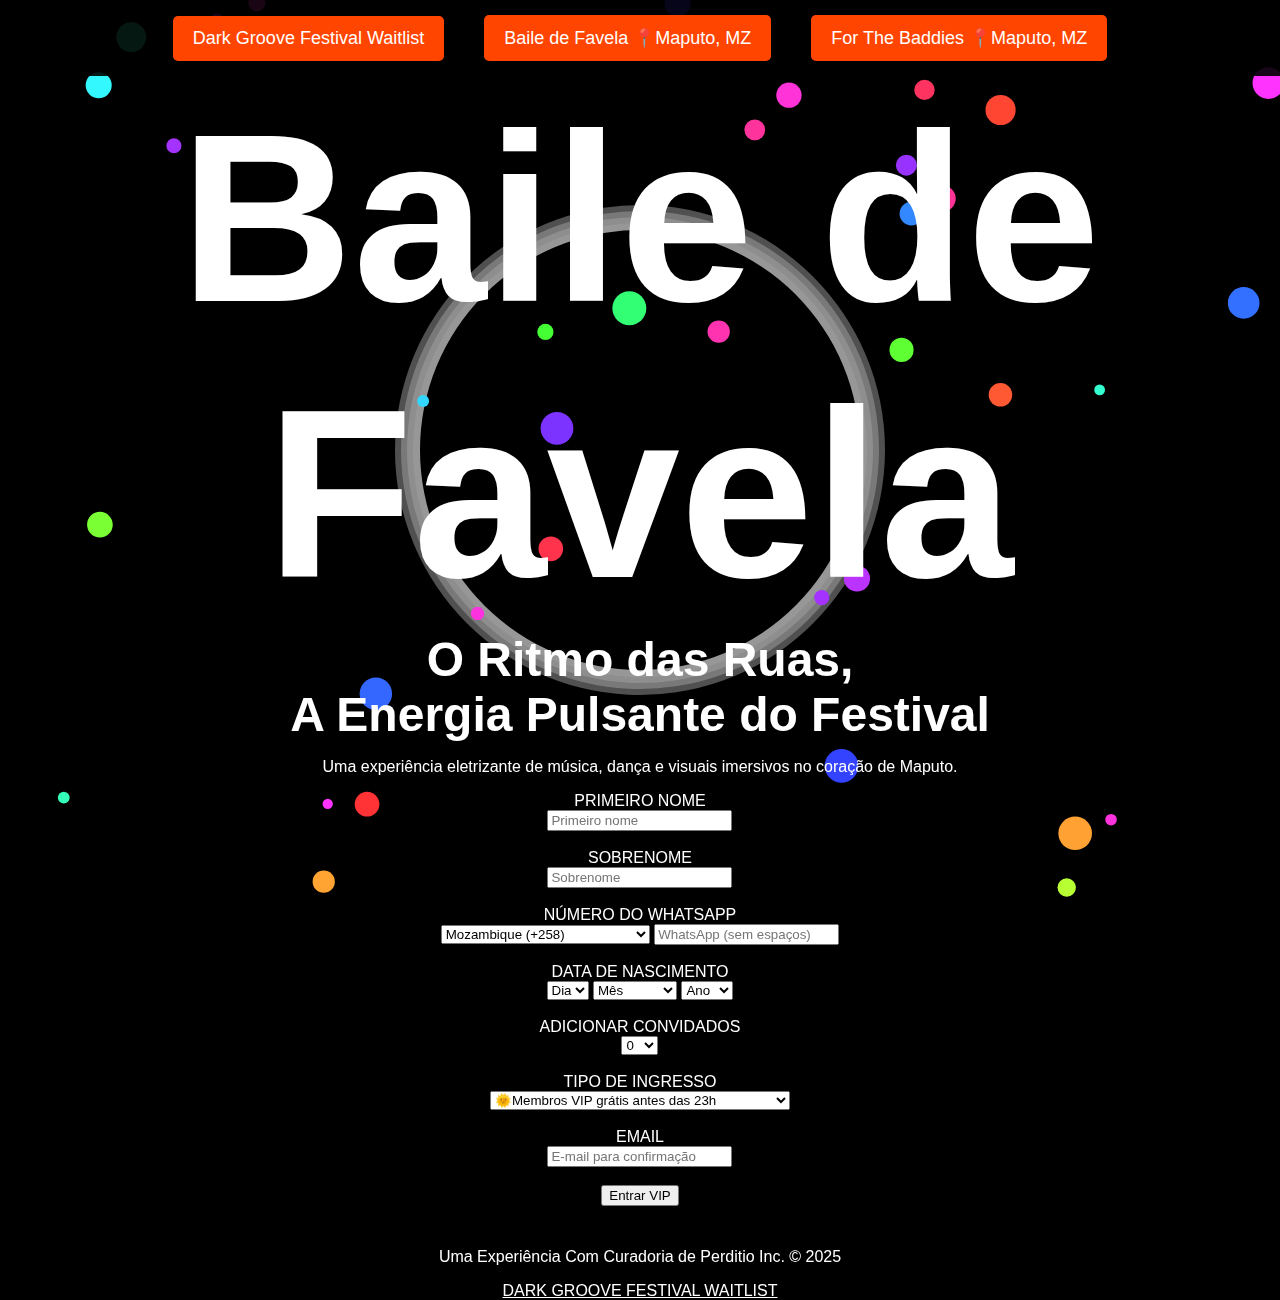
<file: bailedefavela/golive.html>
<!DOCTYPE html>
<html lang="en">
<head>
    <meta charset="UTF-8">
    <meta name="viewport" content="width=device-width, initial-scale=1.0">
    <title>Baile de Favela</title>

    <!-- SEO Meta Tags -->
    <meta name="robots" content="index, follow">
    <meta name="description" content="Baile de Favela - An electrifying fusion of music, dance, and culture, powered by Perditio.">
    <meta name="keywords" content="Baile de Favela, Perditio, music festival, dance, electronic music, immersive experience">
    <meta name="author" content="Perditio">

    <!-- Open Graph / Social Media Integration -->
    <meta property="og:title" content="Baile de Favela - Perditio" />
    <meta property="og:description" content="Join us for an electrifying fusion of music, dance, and culture. Experience the ultimate vibe with Baile de Favela." />
    <meta property="og:image" content="https://yourwebsite.com/path-to-bailedefavela-image.jpg" />
    <meta property="og:url" content="https://perditio.com/bailedefavela" />
    <meta name="twitter:card" content="summary_large_image">

    <link rel="stylesheet" href="../styles.css">

    <!-- Google Analytics -->
    <script async src="https://www.googletagmanager.com/gtag/js?id=G-LGJ03DF5Z8"></script>
    <script>
      window.dataLayer = window.dataLayer || [];
      function gtag(){dataLayer.push(arguments);}
      gtag('js', new Date());    
      gtag('config', 'G-LGJ03DF5Z8');
    </script>
</head>

<body>
    <!-- Navigation Bar -->
    <nav>
        <a href="/">Dark Groove Festival Waitlist</a>
        <a href="/bailedefavela">Baile de Favela 📍Maputo, MZ</a>
        <a href="/forthebaddies">For The Baddies 📍Maputo, MZ</a>
    </nav>

    <!-- Main Content -->
    <div id="globe-container">
        <canvas id="globe"></canvas>
    </div>
    
    <div class="content">
        <h1>Baile de Favela</h1>
        <!-- <h2>The Rhythm of the Streets, </br> The Energy of the Festival</h2>
        <p>Experience an electrifying blend of music, dance, and immersive visuals.</p> -->
        <h2>O Ritmo das Ruas, </br> A Energia Pulsante do Festival</h2>
        <p>Uma experiência eletrizante de música, dança e visuais imersivos no coração de Maputo.</p>

        <form id="vipForm">
            <label for="countryCode">PRIMEIRO NOME</label><br>
            <input type="text" name="firstName" required placeholder="Primeiro nome" /><br><br>
            <label for="countryCode">SOBRENOME</label><br>
            <input type="text" name="lastName" required placeholder="Sobrenome" /><br><br>
            <label for="countryCode">NÚMERO DO WHATSAPP</label><br>
                <select id="countryCode" name="countryCode" required>
                <option value="+93">Afghanistan (+93)</option>
                <option value="+355">Albania (+355)</option>
                <option value="+213">Algeria (+213)</option>
                <option value="+376">Andorra (+376)</option>
                <option value="+244">Angola (+244)</option>
                <option value="+54">Argentina (+54)</option>
                <option value="+374">Armenia (+374)</option>
                <option value="+61">Australia (+61)</option>
                <option value="+43">Austria (+43)</option>
                <option value="+994">Azerbaijan (+994)</option>
                <option value="+973">Bahrain (+973)</option>
                <option value="+880">Bangladesh (+880)</option>
                <option value="+375">Belarus (+375)</option>
                <option value="+32">Belgium (+32)</option>
                <option value="+229">Benin (+229)</option>
                <option value="+975">Bhutan (+975)</option>
                <option value="+591">Bolivia (+591)</option>
                <option value="+387">Bosnia & Herzegovina (+387)</option>
                <option value="+267">Botswana (+267)</option>
                <option value="+55">Brazil (+55)</option>
                <option value="+359">Bulgaria (+359)</option>
                <option value="+226">Burkina Faso (+226)</option>
                <option value="+257">Burundi (+257)</option>
                <option value="+855">Cambodia (+855)</option>
                <option value="+237">Cameroon (+237)</option>
                <option value="+1">Canada (+1)</option>
                <option value="+238">Cape Verde (+238)</option>
                <option value="+236">Central African Republic (+236)</option>
                <option value="+235">Chad (+235)</option>
                <option value="+56">Chile (+56)</option>
                <option value="+86">China (+86)</option>
                <option value="+57">Colombia (+57)</option>
                <option value="+269">Comoros (+269)</option>
                <option value="+243">Congo (DRC) (+243)</option>
                <option value="+242">Congo (Republic) (+242)</option>
                <option value="+506">Costa Rica (+506)</option>
                <option value="+385">Croatia (+385)</option>
                <option value="+53">Cuba (+53)</option>
                <option value="+357">Cyprus (+357)</option>
                <option value="+420">Czech Republic (+420)</option>
                <option value="+45">Denmark (+45)</option>
                <option value="+253">Djibouti (+253)</option>
                <option value="+1">Dominican Republic (+1)</option>
                <option value="+593">Ecuador (+593)</option>
                <option value="+20">Egypt (+20)</option>
                <option value="+503">El Salvador (+503)</option>
                <option value="+240">Equatorial Guinea (+240)</option>
                <option value="+291">Eritrea (+291)</option>
                <option value="+372">Estonia (+372)</option>
                <option value="+251">Ethiopia (+251)</option>
                <option value="+679">Fiji (+679)</option>
                <option value="+358">Finland (+358)</option>
                <option value="+33">France (+33)</option>
                <option value="+241">Gabon (+241)</option>
                <option value="+220">Gambia (+220)</option>
                <option value="+995">Georgia (+995)</option>
                <option value="+49">Germany (+49)</option>
                <option value="+233">Ghana (+233)</option>
                <option value="+30">Greece (+30)</option>
                <option value="+502">Guatemala (+502)</option>
                <option value="+224">Guinea (+224)</option>
                <option value="+245">Guinea-Bissau (+245)</option>
                <option value="+592">Guyana (+592)</option>
                <option value="+509">Haiti (+509)</option>
                <option value="+504">Honduras (+504)</option>
                <option value="+36">Hungary (+36)</option>
                <option value="+354">Iceland (+354)</option>
                <option value="+91">India (+91)</option>
                <option value="+62">Indonesia (+62)</option>
                <option value="+98">Iran (+98)</option>
                <option value="+964">Iraq (+964)</option>
                <option value="+353">Ireland (+353)</option>
                <option value="+972">Israel (+972)</option>
                <option value="+39">Italy (+39)</option>
                <option value="+225">Ivory Coast (+225)</option>
                <option value="+81">Japan (+81)</option>
                <option value="+962">Jordan (+962)</option>
                <option value="+7">Kazakhstan (+7)</option>
                <option value="+254">Kenya (+254)</option>
                <option value="+965">Kuwait (+965)</option>
                <option value="+996">Kyrgyzstan (+996)</option>
                <option value="+856">Laos (+856)</option>
                <option value="+371">Latvia (+371)</option>
                <option value="+961">Lebanon (+961)</option>
                <option value="+266">Lesotho (+266)</option>
                <option value="+231">Liberia (+231)</option>
                <option value="+218">Libya (+218)</option>
                <option value="+423">Liechtenstein (+423)</option>
                <option value="+370">Lithuania (+370)</option>
                <option value="+352">Luxembourg (+352)</option>
                <option value="+261">Madagascar (+261)</option>
                <option value="+265">Malawi (+265)</option>
                <option value="+60">Malaysia (+60)</option>
                <option value="+960">Maldives (+960)</option>
                <option value="+223">Mali (+223)</option>
                <option value="+356">Malta (+356)</option>
                <option value="+222">Mauritania (+222)</option>
                <option value="+230">Mauritius (+230)</option>
                <option value="+52">Mexico (+52)</option>
                <option value="+373">Moldova (+373)</option>
                <option value="+377">Monaco (+377)</option>
                <option value="+976">Mongolia (+976)</option>
                <option value="+382">Montenegro (+382)</option>
                <option value="+212">Morocco (+212)</option>
                <option value="+95">Myanmar (+95)</option>
                <option value="+258" selected>Mozambique (+258)</option>
                <option value="+264">Namibia (+264)</option>
                <option value="+977">Nepal (+977)</option>
                <option value="+31">Netherlands (+31)</option>
                <option value="+64">New Zealand (+64)</option>
                <option value="+505">Nicaragua (+505)</option>
                <option value="+227">Niger (+227)</option>
                <option value="+234">Nigeria (+234)</option>
                <option value="+47">Norway (+47)</option>
                <option value="+968">Oman (+968)</option>
                <option value="+92">Pakistan (+92)</option>
                <option value="+507">Panama (+507)</option>
                <option value="+595">Paraguay (+595)</option>
                <option value="+51">Peru (+51)</option>
                <option value="+63">Philippines (+63)</option>
                <option value="+48">Poland (+48)</option>
                <option value="+351">Portugal (+351)</option>
                <option value="+974">Qatar (+974)</option>
                <option value="+40">Romania (+40)</option>
                <option value="+7">Russia (+7)</option>
                <option value="+250">Rwanda (+250)</option>
                <option value="+966">Saudi Arabia (+966)</option>
                <option value="+221">Senegal (+221)</option>
                <option value="+381">Serbia (+381)</option>
                <option value="+248">Seychelles (+248)</option>
                <option value="+232">Sierra Leone (+232)</option>
                <option value="+65">Singapore (+65)</option>
                <option value="+421">Slovakia (+421)</option>
                <option value="+386">Slovenia (+386)</option>
                <option value="+27">South Africa (+27)</option>
                <option value="+82">South Korea (+82)</option>
                <option value="+34">Spain (+34)</option>
                <option value="+94">Sri Lanka (+94)</option>
                <option value="+249">Sudan (+249)</option>
                <option value="+597">Suriname (+597)</option>
                <option value="+268">Swaziland (+268)</option>
                <option value="+46">Sweden (+46)</option>
                <option value="+41">Switzerland (+41)</option>
                <option value="+963">Syria (+963)</option>
                <option value="+886">Taiwan (+886)</option>
                <option value="+992">Tajikistan (+992)</option>
                <option value="+255">Tanzania (+255)</option>
                <option value="+66">Thailand (+66)</option>
                <option value="+228">Togo (+228)</option>
                <option value="+216">Tunisia (+216)</option>
                <option value="+90">Turkey (+90)</option>
                <option value="+993">Turkmenistan (+993)</option>
                <option value="+256">Uganda (+256)</option>
                <option value="+380">Ukraine (+380)</option>
                <option value="+971">United Arab Emirates (+971)</option>
                <option value="+44">United Kingdom (+44)</option>
                <option value="+1">United States (+1)</option>
                <option value="+598">Uruguay (+598)</option>
                <option value="+998">Uzbekistan (+998)</option>
                <option value="+58">Venezuela (+58)</option>
                <option value="+84">Vietnam (+84)</option>
                <option value="+967">Yemen (+967)</option>
                <option value="+260">Zambia (+260)</option>
                <option value="+263">Zimbabwe (+263)</option>
            </select>
            <input type="text" name="whatsappNumber" required placeholder="WhatsApp (sem espaços)" /><br><br>
            <label for="birthday">DATA DE NASCIMENTO</label><br>
            <select name="birthDay" required>
                <option value="">Dia</option>
                <!-- 1 a 31 -->
                <!-- JS irá preencher -->
              </select>
              
              <select name="birthMonth" required>
                <option value="">Mês</option>
                <option value="01">Janeiro</option>
                <option value="02">Fevereiro</option>
                <option value="03">Março</option>
                <option value="04">Abril</option>
                <option value="05">Maio</option>
                <option value="06">Junho</option>
                <option value="07">Julho</option>
                <option value="08">Agosto</option>
                <option value="09">Setembro</option>
                <option value="10">Outubro</option>
                <option value="11">Novembro</option>
                <option value="12">Dezembro</option>
              </select>
              
              <select name="birthYear" required>
                <option value="">Ano</option>
                <!-- JS irá preencher -->
              </select><br><br>
            <label for="guestCount">ADICIONAR CONVIDADOS</label><br>
            <select id="guestCount" name="guestCount">
              <option value="0" selected>0</option>
              <option value="1">1</option>
              <option value="2">2</option>
              <option value="3">3</option>
              <option value="4">4</option>
              <option value="5">5</option>
              <option value="6">6</option>
              <option value="7">7</option>
              <option value="8">8</option>
              <option value="9">9</option>
              <option value="10">10</option>
            </select><br><br>           
            <div id="guestContainer"></div>  
            <label for="ticketType">TIPO DE INGRESSO</label><br>
            <select name="ticketType" required>
                <option value="guest" selected>🌞Membros VIP grátis antes das 23h</option>
                <option value="presale" disabled>👑VIP+ Pré-Venda 500MZN Entrada Expedida</option>
             </select><br><br> 
            <div id="paymentSection" style="display: none;">
                <label for="mpesaPhone">Número M-PESA:</label><br>
                <input type="text" name="mpesaPhone" id="mpesaPhone" placeholder="Número M-PESA" /><br><br>
                <p id="paymentStatus" style="margin-top: 5px;"></p>
            </div>                      
            <label for="email">EMAIL</label><br>
            <input type="email" name="email" required placeholder="E-mail para confirmação" /><br><br>
            <button type="submit" id="submitButton">Entrar VIP</button>
          </form>
          
          <p id="statusMessage" style="margin-top: 10px;"></p>
          
          <script>
            document.getElementById("vipForm").addEventListener("submit", async function (e) {
            e.preventDefault();

            const form = e.target;
            const submitButton = document.getElementById("submitButton");
            const ticketType = form.ticketType.value;
            const guestCount = parseInt(form.guestCount.value || "0", 10);
            const totalAmount = 500 * (1 + guestCount);

            // Reset
            document.getElementById("statusMessage").innerText = "";
            submitButton.disabled = true;
            submitButton.textContent = "🔄 Processando...";

            // Validate WhatsApp number
            const whatsappNumber = form.whatsappNumber.value.trim().replace(/\s+/g, "");
            if (!/^\d{7,}$/.test(whatsappNumber)) {
                form.whatsappNumber.style.border = "2px solid red";
                document.getElementById("statusMessage").innerText = "❌ Insira um número de WhatsApp válido.";
                submitButton.disabled = false;
                submitButton.textContent = "Entrar VIP";
                return;
            } else {
                form.whatsappNumber.style.border = "";
            }

            // Validate email
            const email = form.email.value.trim();
            if (!/^[^\s@]+@[^\s@]+\.[^\s@]+$/.test(email)) {
                document.getElementById("statusMessage").innerText = "❌ Insira um endereço de e-mail válido.";
                submitButton.disabled = false;
                submitButton.textContent = "Entrar VIP";
                return;
            }

            // Validate birthday
            const dia = form.birthDay.value, mes = form.birthMonth.value, ano = form.birthYear.value;
            if (!dia || !mes || !ano) {
                document.getElementById("statusMessage").innerText = "❌ Por favor, selecione uma data de nascimento válida.";
                submitButton.disabled = false;
                submitButton.textContent = "Entrar VIP";
                return;
            }

            const birthday = `${ano}-${mes}-${dia}`;
            const whatsapp = form.countryCode.value + whatsappNumber;

            // ✅ Presale logic: require M-PESA number
            let mpesaPhone = "";
            if (ticketType === "presale") {
                mpesaPhone = document.getElementById("mpesaPhone").value.trim();
                if (!/^\d{8,}$/.test(mpesaPhone)) {
                document.getElementById("statusMessage").innerText = "❌ Insira um número M-PESA válido.";
                submitButton.disabled = false;
                submitButton.textContent = `Entrar VIP+ e Pagar ${totalAmount}MZN`;
                return;
                }

                // 🔄 Optionally: trigger M-PESA payment here
                const paymentStatus = document.getElementById("paymentStatus");
                paymentStatus.innerText = "🔄 Processando pagamento...";

                try {
                const paymentResponse = await fetch("https://your-server-or-cloud-function.com/mpesa-payment", {
                    method: "POST",
                    headers: { "Content-Type": "application/json" },
                    body: JSON.stringify({ phoneNumber: mpesaPhone, amount: totalAmount })
                });

                const paymentData = await paymentResponse.json();
                if (!paymentData.success) throw new Error("Falha no pagamento");
                paymentStatus.innerText = "✅ Pagamento confirmado!";
                } catch (err) {
                paymentStatus.innerText = "❌ Erro no pagamento. Tente novamente.";
                submitButton.disabled = false;
                submitButton.textContent = `Entrar VIP+ e Pagar ${totalAmount}MZN`;
                return;
                }
            }

            // Send to Google Apps Script
            const data = new URLSearchParams({
                firstName: form.firstName.value,
                lastName: form.lastName.value,
                whatsapp,
                email,
                birthday,
                guestCount: guestCount.toString(),
                ticketType,
                mpesaPhone
            });

            fetch("https://script.google.com/macros/s/AKfycbxKQ3lh8doSBGPLJ7BK_xEEqs0U7BfnRGY7lUt-IroOTKIfvCQIRwVoXuEDrOtcV4bZ8A/exec", {
                method: "POST",
                mode: "no-cors",
                body: data
            })
                .then(() => {
                document.getElementById("statusMessage").innerText = "✅ Agora você é um membro VIP!";
                form.reset();
                submitButton.textContent = "Entrar VIP";
                submitButton.disabled = false;
                window.scrollTo({ top: 0, behavior: "smooth" });
                })
                .catch((error) => {
                console.warn("Erro:", error);
                document.getElementById("statusMessage").innerText = "✅ Agora você é um membro VIP!";
                submitButton.textContent = "Entrar VIP";
                submitButton.disabled = false;
                });
            });
          </script>     
           
           <script>
            //M-PESA VIEW
            document.addEventListener("DOMContentLoaded", function () {
              const ticketDropdown = document.querySelector('select[name="ticketType"]');
              const paymentSection = document.getElementById("paymentSection");
          
              ticketDropdown.addEventListener("change", function (e) {
                const selected = e.target.value;
                if (selected === "presale") {
                  paymentSection.style.display = "block";
                } else {
                  paymentSection.style.display = "none";
                }
              });
            });

            // //M-PESA LOGIC
            // document.getElementById("payButton").addEventListener("click", function () {
            // const phone = document.getElementById("mpesaPhone").value;
            // const status = document.getElementById("paymentStatus");

            // status.innerText = "🔄 Processando pagamento...";

            // fetch("https://your-server-or-cloud-function.com/mpesa-payment", {
            //     method: "POST",
            //     headers: { "Content-Type": "application/json" },
            //     body: JSON.stringify({ phoneNumber: phone, amount: 500 })
            // })
            // .then(res => res.json())
            // .then(data => {
            //     if (data.success) {
            //     status.innerText = "✅ Pagamento concluído!";
            //     } else {
            //     status.innerText = "❌ Falha no pagamento. Tente novamente.";
            //     }
            // })
            // .catch(err => {
            //     console.error(err);
            //     status.innerText = "❌ Erro ao processar. Verifique a conexão.";
            // });
            // });
          </script>
          
        <p>Uma Experiência Com Curadoria de Perditio Inc. &#169; 2025</p>
        <a href="/" style="color: white; text-decoration: underline;">DARK GROOVE FESTIVAL WAITLIST</a>
    </div>

    <script>
        // Preencher os dias (1 a 31)
        const daySelect = document.querySelector('select[name="birthDay"]');
        for (let d = 1; d <= 31; d++) {
          const option = document.createElement("option");
          option.value = d.toString().padStart(2, "0");
          option.textContent = d;
          daySelect.appendChild(option);
        }
      
        // Preencher os anos (últimos 100 anos)
        const yearSelect = document.querySelector('select[name="birthYear"]');
        const currentYear = new Date().getFullYear();
        for (let y = currentYear - 10; y >= currentYear - 100; y--) {
          const option = document.createElement("option");
          option.value = y;
          option.textContent = y;
          yearSelect.appendChild(option);
        }
    </script>

    <script>
        document.addEventListener("DOMContentLoaded", function () {
        const ticketTypeSelect = document.querySelector('select[name="ticketType"]');
        const guestCountSelect = document.querySelector('select[name="guestCount"]');
        const submitButton = document.getElementById("submitButton");
    
        function updateButtonText() {
            const ticketType = ticketTypeSelect.value;
            const guestCount = parseInt(guestCountSelect.value || "0", 10);
            const totalTickets = 1 + guestCount;
    
            if (ticketType === "presale") {
            const totalAmount = 500 * totalTickets;
            submitButton.textContent = `Entrar VIP+ e Pagar ${totalAmount}MZN`;
            } else {
            submitButton.textContent = "Entrar VIP";
            }
        }
    
        // Trigger on load
        updateButtonText();
    
        // Recalculate on ticket type or guest count change
        ticketTypeSelect.addEventListener("change", updateButtonText);
        guestCountSelect.addEventListener("change", updateButtonText);
        });
    </script>
  
    <script>
        // JavaScript for the glowing globe effect
        document.addEventListener("DOMContentLoaded", () => {
            const canvas = document.getElementById('globe');
            const ctx = canvas.getContext('2d');

            canvas.width = window.innerWidth;
            canvas.height = window.innerHeight;

            const isMobile = window.innerWidth < 768;
            const globeRadius = isMobile ? 120 : 220;
            let globeAngle = 0;

            const spheres = [];
            const sphereCount = 40;

            for (let i = 0; i < sphereCount; i++) {
                spheres.push({
                    x: Math.random() * canvas.width,
                    y: Math.random() * canvas.height,
                    radius: 5 + Math.random() * 12,
                    color: `hsl(${Math.random() * 360}, 100%, 60%)`,
                    speedX: (Math.random() - 0.5) * 3,
                    speedY: (Math.random() - 0.5) * 3
                });
            }

            function draw() {
                ctx.clearRect(0, 0, canvas.width, canvas.height);

                ctx.save();
                ctx.translate(canvas.width / 2, canvas.height / 2);
                ctx.rotate(globeAngle);

                for (let glowRadius = globeRadius + 25; glowRadius > globeRadius - 80; glowRadius -= 6) {
                    ctx.fillStyle = `rgba(255, 255, 255, ${0.2 - (0.2 - (glowRadius - globeRadius) / 80)})`;
                    ctx.beginPath();
                    ctx.arc(0, 0, glowRadius, 0, Math.PI * 2);
                    ctx.fill();
                }

                ctx.fillStyle = 'black';
                ctx.beginPath();
                ctx.arc(0, 0, globeRadius, 0, Math.PI * 2);
                ctx.fill();
                ctx.restore();

                spheres.forEach(sphere => {
                    ctx.fillStyle = sphere.color;
                    ctx.beginPath();
                    ctx.arc(sphere.x, sphere.y, sphere.radius, 0, Math.PI * 2);
                    ctx.fill();

                    sphere.x += sphere.speedX;
                    sphere.y += sphere.speedY;

                    if (sphere.x + sphere.radius > canvas.width || sphere.x - sphere.radius < 0) {
                        sphere.speedX *= -1;
                    }
                    if (sphere.y + sphere.radius > canvas.height || sphere.y - sphere.radius < 0) {
                        sphere.speedY *= -1;
                    }
                });

                globeAngle += 0.01;
                requestAnimationFrame(draw);
            }

            window.addEventListener('resize', () => {
                canvas.width = window.innerWidth;
                canvas.height = window.innerHeight;
            });

            draw();
        });
    </script>
</body>
</html>
</file>
<file: styles.css>
/* 🔹 RESET BODY STYLES */
body {
  margin: 0;
  padding: 0;
  height: 100vh;
  font-family: Helvetica, sans-serif;
  background-color: #000;
  color: white;
  overflow-x: hidden; /* Prevent horizontal scroll */
}

/* 🔹 NAVIGATION BAR STYLING */
nav {
  width: 100%; /* Full width */
  position: fixed; /* Keeps it at the top */
  top: 0; /* Sticks to the top */
  left: 0; /* Aligns it to the left */
  background: rgba(0, 0, 0, 0.9); /* Dark semi-transparent background */
  padding: 15px 0; /* Adds vertical padding */
  z-index: 1000; /* Ensures navbar stays above everything */
  display: flex; /* Use flexbox */
  justify-content: center; /* Centers navigation links */
  align-items: center; /* Aligns items vertically */
}

/* 🔹 NAVIGATION LINKS */
nav a {
  color: white; /* White text */
  text-decoration: none; /* Remove underline */
  font-size: 18px; /* Font size */
  margin: 0 20px; /* Space between links */
  padding: 12px 20px; /* Padding for button-like appearance */
  background: #ff4500; /* Orange background */
  border-radius: 5px; /* Rounded edges */
  transition: background 0.3s ease-in-out; /* Smooth transition */
  display: inline-block; /* Makes it act like a button */
}

/* 🔹 NAVIGATION HOVER EFFECT */
nav a:hover {
  background: #d62e00; /* Darker red when hovered */
}

/* 🔹 PUSH CONTENT BELOW NAVBAR */
.content {
  padding-top: 80px; /* Ensures content isn't covered by navbar */
  text-align: center; /* Centers the text */
  display: flex;
  flex-direction: column;
  align-items: center;
  justify-content: center;
}

/* 🔹 CONTAINER FOR THE GLOBE */
#globe-container {
  position: absolute;
  top: 50%;
  left: 50%;
  width: 100vw;
  height: 100vh;
  overflow: hidden;
  z-index: -1; /* Places it behind the content */
  transform: translate(-50%, -50%); /* Centers the globe container */
}

/* 🔹 CANVAS STYLES */
canvas {
  position: absolute;
  top: 0;
  left: 0;
}

/* 🔹 HEADER STYLING */
h1, h2 {
  margin: 0; /* Remove default margin */
  text-align: center;
}

h1 {
  font-size: 15rem; /* Adjust size */
  font-family: 'Dark Witches', sans-serif;
}

h2 {
  font-size: 3rem;
}

/* 🔹 FORM CONTAINER */
.form-container {
  width: 100vw; /* Full viewport width */
  height: 80vh; /* Take 80% of the viewport height */
  display: flex;
  justify-content: center;
  align-items: center;
  padding: 20px;
}

/* 🔹 GOOGLE FORM EMBED */
.form-container iframe {
  width: 100%;
  height: 100%;
  border: none;
  min-height: 500px;
  aspect-ratio: 1 / 1.5;
}

/* 🔹 MOBILE RESPONSIVE FIXES */
@media (max-width: 768px) {
  h1 {
    font-size: 10rem;
  }

  h2 {
    font-size: 2rem;
  }

  .form-container {
    height: 70vh;
    padding: 10px;
  }
}

@media (max-width: 480px) {
  h1 {
    font-size: 6rem;
  }

  h2 {
    font-size: 1.65rem;
  }

  .form-container iframe {
    min-height: 300px;
  }
}
</file>
<file: assets/css/styles.css>
/* 🔹 RESET BODY STYLES */
body {
  margin: 0;
  padding: 0;
  height: 100vh;
  font-family: Helvetica, sans-serif;
  background-color: #000;
  color: white;
  overflow-x: hidden;
}

/* 🔹 LOGO STYLING */
.logo {
  color: white;
  font-weight: bold;
  font-size: 18px;
}

/* 🔹 PUSH CONTENT BELOW NAVBAR */
.content {
  padding-top: 80px;
  text-align: center;
  display: flex;
  flex-direction: column;
  align-items: center;
  justify-content: center;
}

/* 🔹 CANVAS STYLES */
canvas {
  position: absolute;
  top: 0;
  left: 0;
}

/* 🔹 HEADER STYLING */
h1, h2 {
  margin: 0;
  text-align: center;
}

h1 {
  font-size: 15rem;
  font-family: 'Dark Witches', sans-serif;
}

h2 {
  font-size: 3rem;
}

/* 🔹 FORM CONTAINER */
.form-container {
  width: 100vw;
  height: 80vh;
  display: flex;
  justify-content: center;
  align-items: center;
  padding: 20px;
}

.form-container iframe {
  width: 100%;
  height: 100%;
  border: none;
  min-height: 500px;
  aspect-ratio: 1 / 1.5;
}

/* 🔹 RESPONSIVE STYLES */
@media (max-width: 768px) {
  h1 {
    font-size: 10rem;
  }

  h2 {
    font-size: 2rem;
  }

  .form-container {
    height: 70vh;
    padding: 10px;
  }
}

@media (max-width: 480px) {
  h1 {
    font-size: 6rem;
  }

  h2 {
    font-size: 1.65rem;
  }

  .form-container iframe {
    min-height: 300px;
  }
}

/* 🔹 RESET STYLES */
* {
  margin: 0;
  padding: 0;
  box-sizing: border-box;
}

body {
  font-family: Helvetica, sans-serif;
  background-color: #000;
  color: white;
  overflow-x: hidden;
}

/* 🔹 NAVIGATION BAR */
nav {
  position: fixed;
  top: 0;
  left: 0;
  width: 100%;
  background: rgba(0, 0, 0, 0.7);
  backdrop-filter: blur(8px);
  z-index: 1000;
  padding: 10px 20px;
}

.nav-container {
  max-width: 1000px;
  margin: 0 auto;
  display: flex;
  justify-content: space-between;
  align-items: center;
}

/* 🔹 LOGO */
.logo {
  color: white;
  font-weight: bold;
  font-size: 18px;
}

/* 🔹 NAV LINKS */
.nav-links {
  list-style: none;
  display: flex;
  gap: 20px;
}

.nav-links li a {
  color: white;
  text-decoration: none;
  font-size: 14px;
  padding: 6px 12px;
  border-radius: 20px;
  border: 1px solid rgba(255, 255, 255, 0.3);
  background-color: rgba(255, 255, 255, 0.05);
  transition: all 0.3s ease-in-out;
  text-transform: uppercase;
  font-weight: 500;
}

.nav-links li a:hover {
  background-color: rgba(255, 255, 255, 0.2);
  border-color: rgba(255, 255, 255, 0.5);
}

/* 🔹 HAMBURGER MENU ICON */
.hamburger {
  display: none;
  font-size: 28px;
  color: white;
  cursor: pointer;
}

/* 🔹 MOBILE RESPONSIVE STYLES */
@media (max-width: 768px) {
  .hamburger {
    display: block;
  }

  .nav-links {
    display: none;
    flex-direction: column;
    position: absolute;
    top: 60px;
    right: 20px;
    background-color: rgba(0, 0, 0, 0.95);
    padding: 20px;
    border-radius: 10px;
    width: calc(100% - 40px);
  }

  .nav-links.show {
    display: flex;
  }
}
</file>
